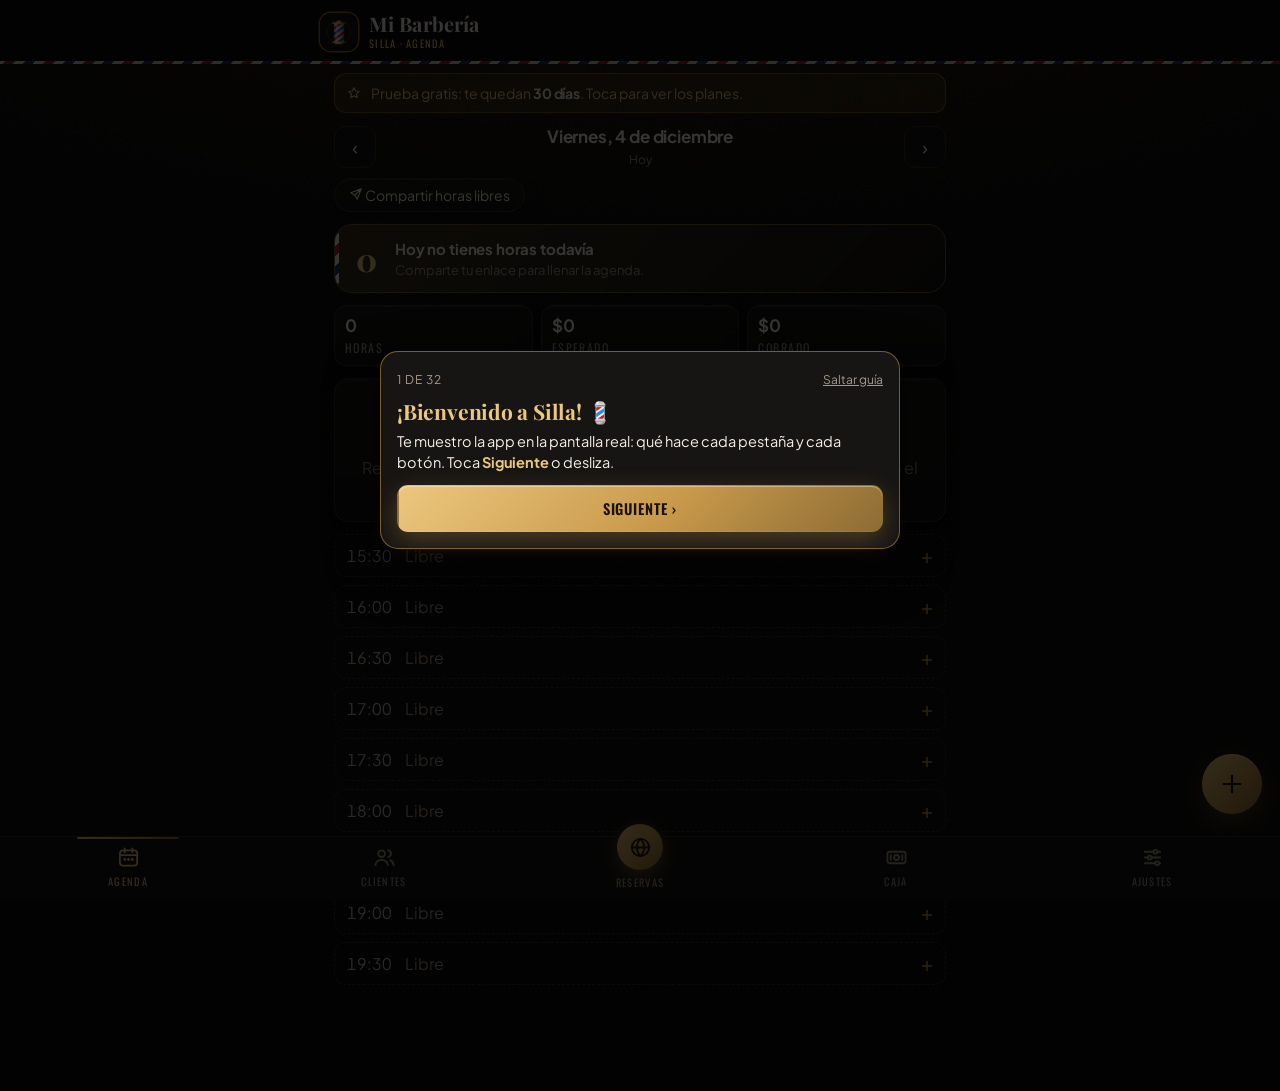
<file: index.html>
<!DOCTYPE html>
<html lang="es">
<head>
<meta charset="utf-8">
<meta name="viewport" content="width=device-width, initial-scale=1, viewport-fit=cover">
<meta name="theme-color" content="#121212">
<link rel="manifest" href="manifest.webmanifest">
<link rel="preconnect" href="https://fonts.googleapis.com"><link rel="preconnect" href="https://fonts.gstatic.com" crossorigin>
<link href="https://fonts.googleapis.com/css2?family=Plus+Jakarta+Sans:wght@400;500;600;700;800&display=swap" rel="stylesheet">
<script src="temas.js"></script>
<link rel="icon" href="icon-192.png">
<link rel="apple-touch-icon" href="apple-touch-icon.png">
<meta name="apple-mobile-web-app-capable" content="yes">
<meta name="mobile-web-app-capable" content="yes">
<meta name="apple-mobile-web-app-title" content="Silla">
<title>Silla</title>
<style>
:root{--onacc:#1a1408;--bg:#121212;--card:#1c1c1f;--card2:#25252a;--line:#303036;--txt:#f3f3f3;--mut:#9b9ba4;--acc:#e3a33b;--acc2:#f0bd62;--ok:#3fb871;--bad:#e5534b;--blue:#4a9eff;--wa:#25d366}
*{box-sizing:border-box;margin:0;padding:0}
html,body{background:var(--bg);color:var(--txt);font-family:"Plus Jakarta Sans",-apple-system,BlinkMacSystemFont,"Segoe UI",Roboto,system-ui,sans-serif;font-size:16px;-webkit-tap-highlight-color:transparent}
body{padding-bottom:calc(78px + env(safe-area-inset-bottom))}
button,input,select,textarea{font:inherit;color:inherit}
header{position:sticky;top:0;z-index:5;background:color-mix(in srgb,var(--bg) 92%,transparent);backdrop-filter:blur(12px);padding:calc(12px + env(safe-area-inset-top)) 16px 10px;border-bottom:1px solid var(--line)}
.brand{display:flex;align-items:center;gap:11px;max-width:640px;margin:0 auto}
.logo{flex:none;display:flex}
[data-ic]{display:inline-flex}
svg.i{width:1em;height:1em;flex:none}
.brand h1{font-size:18px;font-weight:700;line-height:1.15}
.brand small{display:block;color:var(--mut);font-size:12px;font-weight:400}
main{padding:12px 14px 20px;max-width:640px;margin:0 auto}
nav.tabs{position:fixed;bottom:0;left:0;right:0;display:flex;background:var(--card);border-top:1px solid var(--line);padding-bottom:env(safe-area-inset-bottom);z-index:6}
nav.tabs button{flex:1;background:none;border:0;color:var(--mut);padding:9px 0 10px;font-size:12px;display:flex;flex-direction:column;align-items:center;gap:2px;cursor:pointer}
nav.tabs button .t{font-size:23px;line-height:1;margin-bottom:2px}
nav.tabs button.on{color:var(--acc)}
.daynav{display:flex;align-items:center;gap:8px;margin-bottom:10px}
.daynav .arrow{width:42px;height:42px;border-radius:12px;border:1px solid var(--line);background:var(--card);font-size:20px;cursor:pointer}
.daynav .mid{flex:1;text-align:center;position:relative}
.daynav .mid strong{display:block;font-size:17px}
.daynav .mid strong::first-letter{text-transform:uppercase}
.daynav .mid span{font-size:12px;color:var(--mut)}
.daynav .pick{position:absolute;inset:0;opacity:0;width:100%;cursor:pointer}
.chips{display:flex;gap:8px;overflow-x:auto;padding-bottom:6px;margin-bottom:6px;scrollbar-width:none}
.chip{flex:none;padding:7px 14px;border-radius:99px;border:1px solid var(--line);background:var(--card);font-size:14px;cursor:pointer;white-space:nowrap}
.chip.on{background:var(--acc);border-color:var(--acc);color:var(--onacc);font-weight:600}
.resumen{display:flex;gap:8px;margin-bottom:12px}
.resumen div{flex:1;background:var(--card);border:1px solid var(--line);border-radius:12px;padding:8px 10px}
.resumen b{display:block;font-size:17px}
.resumen span{font-size:12px;color:var(--mut)}
.libre{display:flex;align-items:center;gap:12px;width:100%;text-align:left;background:none;border:1px dashed var(--line);border-radius:12px;padding:10px 12px;margin-bottom:8px;color:var(--mut);cursor:pointer}
.libre .h{font-variant-numeric:tabular-nums;width:46px;color:var(--txt);opacity:.75}
.libre .plus{margin-left:auto;color:var(--acc);font-size:20px;line-height:1}
.cita{background:var(--card);border:1px solid var(--line);border-left:4px solid var(--acc);border-radius:12px;padding:11px 12px;margin-bottom:8px}
.cita.c{border-left-color:var(--blue)}.cita.a{border-left-color:var(--ok);opacity:.8}.cita.n{border-left-color:var(--bad);opacity:.6}
.cita .top{display:flex;gap:12px;align-items:flex-start;cursor:pointer}
.cita .h{font-weight:700;font-variant-numeric:tabular-nums;width:46px;flex:none}
.cita .info{flex:1;min-width:0}
.cita .info b{display:block;font-size:16px}
.cita .info small{color:var(--mut);font-size:13px}
.cita .nota{font-size:13px;color:var(--acc2);margin-top:3px}
.pill{font-size:11px;padding:3px 8px;border-radius:99px;background:var(--card2);white-space:nowrap;flex:none}
.pill.p{color:var(--acc2)}.pill.c{color:var(--blue)}.pill.a{color:var(--ok)}.pill.n{color:var(--bad)}
.acts{display:flex;gap:6px;margin-top:10px;flex-wrap:wrap}
.acts a,.acts button{display:inline-flex;align-items:center;justify-content:center;gap:5px;flex:1;min-width:70px;text-align:center;text-decoration:none;font-size:13px;padding:8px 6px;border-radius:9px;border:1px solid var(--line);background:var(--card2);cursor:pointer;color:var(--txt)}
.acts .wa{background:rgba(37,211,102,.14);border-color:rgba(37,211,102,.4);color:#7be3a4}
.vacio{background:var(--card);border:1px solid var(--line);border-radius:14px;padding:18px;text-align:center;color:var(--mut);line-height:1.45;margin-bottom:12px}
.vacio b{color:var(--txt)}
.fab{display:flex;align-items:center;justify-content:center;position:fixed;right:18px;bottom:calc(86px + env(safe-area-inset-bottom));width:58px;height:58px;border-radius:18px;border:0;background:var(--acc);color:var(--onacc);font-size:30px;box-shadow:0 6px 20px rgba(0,0,0,.45);cursor:pointer;z-index:4}
h2{font-size:15px;color:var(--mut);font-weight:600;margin:18px 0 8px;text-transform:uppercase;letter-spacing:.04em}
h2:first-child{margin-top:4px}
.card{background:var(--card);border:1px solid var(--line);border-radius:14px;padding:12px;margin-bottom:10px}
label{display:block;font-size:13px;color:var(--mut);margin-bottom:10px}
input,select,textarea{display:block;width:100%;margin-top:4px;background:var(--card2);border:1px solid var(--line);border-radius:10px;padding:10px 11px;font-size:16px;color:var(--txt)}
input:focus,select:focus,textarea:focus{outline:2px solid var(--acc);outline-offset:-1px}
textarea{min-height:92px;resize:vertical}
.grid2{display:grid;grid-template-columns:1fr 1fr;gap:10px}
.row{display:flex;gap:8px;margin-top:6px}
.btn{flex:1;padding:12px;border-radius:11px;border:1px solid var(--line);background:var(--card2);cursor:pointer;font-weight:600;font-size:15px}
.btn.pri{background:var(--acc);border-color:var(--acc);color:var(--onacc)}
.btn.danger{color:var(--bad)}
.btn.sm{flex:none;padding:8px 12px;font-size:14px}
.srow{display:grid;grid-template-columns:1fr 92px 78px 38px;gap:6px;align-items:center;margin-bottom:8px}
.srow input,.srow select{margin:0;padding:9px 8px;font-size:15px}
.brow{display:grid;grid-template-columns:1fr 38px;gap:6px;margin-bottom:8px}
.brow input{margin:0}
.x{width:38px;height:40px;border-radius:10px;border:1px solid var(--line);background:var(--card2);color:var(--bad);cursor:pointer;font-size:18px}
.hint{font-size:12px;color:var(--mut);line-height:1.4;margin-top:-4px;margin-bottom:10px}
.cli{display:flex;gap:10px;align-items:center}
.cli .info{flex:1;min-width:0}
.cli .info b{display:block}
.cli .info small{color:var(--mut);font-size:13px}
.sellos{display:flex;gap:4px;margin-top:7px;flex-wrap:wrap;align-items:center}
.sellos i{width:13px;height:13px;border-radius:50%;border:1.5px solid var(--acc);display:inline-block}
.sellos i.f{background:var(--acc)}
.premio{font-size:12px;color:var(--acc2);margin-left:6px;display:inline-flex;align-items:center;gap:4px}
.btn{display:inline-flex;align-items:center;justify-content:center;gap:7px}
.linkta{font-size:12px;min-height:64px;color:var(--mut);margin-bottom:10px;resize:none}
.share{display:grid;grid-template-columns:repeat(3,1fr);gap:8px;margin-bottom:12px}
.sbtn{display:flex;flex-direction:column;align-items:center;gap:5px;padding:11px 4px;border-radius:12px;border:1px solid var(--line);background:var(--card2);color:var(--txt);text-decoration:none;font-size:12px;cursor:pointer}
.sbtn svg{font-size:22px}
.sbtn.wa{color:#7be3a4}.sbtn.tg{color:#6cc4ff}.sbtn.fb{color:#7ea7ff}.sbtn.ig{color:#f08ab8}
.qrwrap{text-align:center}
#qr{display:inline-block;background:#fff;padding:12px;border-radius:12px;min-height:40px}
#qr img,#qr canvas{display:block;width:230px;height:230px}
.linkbox{background:var(--card2);border:1px dashed var(--line);border-radius:10px;padding:10px;font-size:12px;color:var(--mut);word-break:break-all;max-height:64px;overflow:hidden;margin-bottom:10px}
.dias{display:flex;gap:6px;margin:4px 0 12px}
.dias button{flex:1;padding:9px 0;border-radius:9px;border:1px solid var(--line);background:var(--card2);cursor:pointer;font-size:13px}
.dias button.on{background:var(--acc);border-color:var(--acc);color:var(--onacc);font-weight:700}
.sol{background:var(--card2);border-radius:12px;padding:12px;margin-bottom:12px}
.sol div{display:flex;justify-content:space-between;padding:5px 0;font-size:15px}
.sol span{color:var(--mut)}
.cerrado{display:flex;align-items:center;gap:8px;color:var(--acc2);font-size:14px;margin-bottom:10px}
.vacio .ico{font-size:30px;color:var(--acc);display:flex;justify-content:center;margin-bottom:6px}
.big{font-size:32px;font-weight:700;color:var(--acc2)}
.kpis{display:grid;grid-template-columns:1fr 1fr 1fr;gap:8px;margin:10px 0}
.kpis div{background:var(--card2);border-radius:10px;padding:8px}
.kpis b{display:block;font-size:17px}
.kpis span{font-size:11px;color:var(--mut)}
.linea{display:flex;justify-content:space-between;padding:8px 0;border-top:1px solid var(--line);font-size:15px}
.linea:first-of-type{border-top:0}
.linea span{color:var(--mut)}
#modal{position:fixed;inset:0;background:rgba(0,0,0,.6);display:none;align-items:flex-end;justify-content:center;z-index:20}
#modal.on{display:flex}
#modal .sheet{background:var(--card);border:1px solid var(--line);border-radius:18px 18px 0 0;width:100%;max-width:640px;max-height:92vh;overflow:auto;padding:18px 16px calc(18px + env(safe-area-inset-bottom))}
#modal h3{font-size:18px;margin-bottom:14px}
#modal p{color:var(--mut);margin-bottom:12px;line-height:1.4}
.warn{color:var(--acc2)!important;font-size:14px;min-height:0}
#toast{position:fixed;left:50%;bottom:calc(150px + env(safe-area-inset-bottom));transform:translateX(-50%) translateY(20px);background:var(--txt);color:var(--bg);border:0;padding:10px 16px;border-radius:12px;font-size:14px;opacity:0;pointer-events:none;transition:.25s;z-index:30;white-space:nowrap}
#toast.on{opacity:1;transform:translateX(-50%) translateY(0)}
.banner{display:flex;align-items:center;gap:10px;border-radius:12px;padding:10px 12px;margin-bottom:12px;font-size:14px;cursor:pointer;border:1px solid}
.banner.info{background:rgba(227,163,59,.12);border-color:rgba(227,163,59,.4);color:var(--acc2)}
.banner.mal{background:rgba(229,83,75,.12);border-color:rgba(229,83,75,.45);color:#ff9d97}
.banner b{color:var(--txt)}
#bloqueo{position:fixed;inset:0;background:var(--bg);z-index:40;display:none;align-items:center;justify-content:center;padding:24px}
#bloqueo.on{display:flex}
#bloqueo .box{max-width:420px;width:100%;text-align:center}
#bloqueo h2{font-size:22px;color:var(--txt);text-transform:none;letter-spacing:0;margin:14px 0 8px}
#bloqueo p{color:var(--mut);line-height:1.5;margin-bottom:14px}
.plan{display:flex;justify-content:space-between;align-items:center;margin-bottom:10px}
.plan b{font-size:18px}
.tag{font-size:12px;padding:4px 10px;border-radius:99px;font-weight:600}
.tag.prueba{background:rgba(74,158,255,.15);color:#7fb8ff}.tag.pagado{background:rgba(63,184,113,.15);color:#7be3a4}.tag.vencido,.tag.bloqueado{background:rgba(229,83,75,.15);color:#ff9d97}
.temas{display:grid;grid-template-columns:repeat(3,1fr);gap:8px}
.tema{border:2px solid var(--line);border-radius:14px;padding:8px;cursor:pointer;background:none;text-align:left}
.tema.on{border-color:var(--acc)}
.tema .mini{height:54px;border-radius:9px;padding:7px;display:flex;flex-direction:column;gap:5px}
.tema .mini i{display:block;height:8px;border-radius:4px}
.tema small{display:block;font-size:11px;margin-top:6px;color:var(--mut);font-weight:600}
.hoyres{display:flex;gap:12px;align-items:center;background:linear-gradient(135deg,color-mix(in srgb,var(--acc) 22%,var(--card)),var(--card));border:1px solid color-mix(in srgb,var(--acc) 40%,var(--line));border-radius:16px;padding:12px 14px;margin-bottom:12px}
.hoyres .n{font-size:26px;font-weight:800;color:var(--acc2);min-width:34px;text-align:center}
[data-claro="1"] .hoyres .n{color:var(--acc)}
.hoyres b{display:block;font-size:15px}
.hoyres small{color:var(--mut);font-size:13px}
.badge-enlace{font-size:10px;font-weight:700;padding:2px 7px;border-radius:99px;background:color-mix(in srgb,var(--acc) 18%,transparent);color:var(--acc2);margin-left:6px;vertical-align:middle}
[data-claro="1"] .badge-enlace{color:var(--acc)}
[data-claro="1"] .acts .wa,[data-claro="1"] .sbtn.wa{color:#1d8a4b}
[data-claro="1"] .pill.p{color:#a26a00}
.cita{border-radius:14px}.card{border-radius:16px}
h1,h2,h3,b,strong{letter-spacing:-.01em}
.sync{font-size:12px;color:var(--mut);text-align:center;margin-top:16px}
</style>
<style>/* Guía de bienvenida */
#guia{position:fixed;inset:0;z-index:45;display:none;flex-direction:column;padding:calc(16px + env(safe-area-inset-top)) 22px calc(20px + env(safe-area-inset-bottom));
  background:radial-gradient(120% 70% at 50% 0%,color-mix(in srgb,var(--acc) 20%,transparent),transparent 60%),var(--bg)}
#guia.on{display:flex}
#guia.tour{background:none;padding:0;display:none}#guia.tour.on{display:block}#guia.tour::before{display:none}
.tour-hole{position:fixed;box-shadow:0 0 0 9999px rgba(0,0,0,.78);border:2px solid var(--acc,#d4a24c);transition:all .3s ease;pointer-events:none;animation:tourPulso 1.6s ease-in-out infinite}
.tour-hole.sin{border:0;animation:none}
@keyframes tourPulso{50%{border-color:color-mix(in srgb,var(--acc,#d4a24c) 35%,transparent);outline:6px solid color-mix(in srgb,var(--acc,#d4a24c) 25%,transparent)}}
.tour-tip{position:fixed;background:var(--card,#161412);border:1px solid color-mix(in srgb,var(--acc,#d4a24c) 55%,transparent);border-radius:18px;padding:14px 16px 16px;box-shadow:0 18px 50px rgba(0,0,0,.6);transition:top .3s ease;animation:guEntra .3s ease;max-width:520px;margin:0 auto}
.tt-top{display:flex;justify-content:space-between;align-items:center;font-size:12px;color:var(--mut);text-transform:uppercase;letter-spacing:.08em;margin-bottom:4px}
.tt-top button{background:none;border:0;color:var(--mut);font:inherit;cursor:pointer;padding:6px 0;text-decoration:underline}
.tour-tip h3{margin:2px 0 6px;font-family:var(--serif,Georgia,serif);font-size:21px;color:var(--acc2,#f0cf86)}
.tour-tip p{margin:0 0 12px;color:var(--txt);line-height:1.45;font-size:14.5px}.tour-tip p b{color:var(--acc2,#f0cf86)}
#guia::before{content:"";position:absolute;left:0;right:0;top:0;height:5px;background:var(--poste,repeating-linear-gradient(135deg,#c0392b 0 10px,#f5f0e6 10px 20px,#1f3a68 20px 30px,#f5f0e6 30px 40px))}
.gu-top{display:flex;justify-content:space-between;align-items:center;font-size:13px;color:var(--mut);font-family:var(--cond,inherit);text-transform:uppercase;letter-spacing:.1em}
.gu-top button{background:none;border:0;color:var(--mut);font:inherit;cursor:pointer;padding:8px 0}
.gu-body{flex:1;display:flex;flex-direction:column;justify-content:center;max-width:460px;margin:0 auto;width:100%;animation:guEntra .35s ease}
@keyframes guEntra{from{opacity:0;transform:translateX(24px)}to{opacity:1;transform:none}}
.gu-ic{width:96px;height:96px;border-radius:50%;display:flex;align-items:center;justify-content:center;margin:0 auto 22px;font-size:44px;color:var(--onacc);
  background:var(--oro,linear-gradient(135deg,#f0cf86,#c9963f));box-shadow:0 0 0 6px var(--bg),0 0 0 7px color-mix(in srgb,var(--acc) 60%,transparent),0 16px 40px color-mix(in srgb,var(--acc) 40%,transparent)}
.gu-ic svg{width:46px;height:46px}
.gu-body h2{font-family:var(--serif,Georgia,serif);font-size:30px;text-align:center;margin:0 0 10px;text-transform:none;letter-spacing:0;color:var(--txt);display:block}
.gu-body h2::after{display:none}
.gu-body>p{text-align:center;color:var(--mut);line-height:1.5;margin:0 0 24px;font-size:15.5px}
.gu-list{display:flex;flex-direction:column;gap:10px}
.gu-list div{display:flex;align-items:center;gap:12px;padding:13px 14px;border-radius:14px;background:var(--card);border:1px solid var(--line);font-size:14.5px;box-shadow:var(--brillo,none)}
.gu-list span{width:36px;height:36px;flex:none;border-radius:11px;display:flex;align-items:center;justify-content:center;font-size:19px;color:var(--acc2);
  background:color-mix(in srgb,var(--acc) 14%,var(--card2));border:1px solid color-mix(in srgb,var(--acc) 35%,transparent)}
.gu-bot{max-width:460px;margin:0 auto;width:100%}
.gu-dots{display:flex;justify-content:center;gap:7px;margin:18px 0 14px}
.gu-dots i{width:8px;height:8px;border-radius:99px;background:var(--line);transition:width .25s,background .25s}
.gu-dots i.on{width:26px;background:var(--acc)}
.gu-bot .btn{padding:15px}
</style>
<link rel="stylesheet" href="premium.css?v=37">
</head>
<body>
<header><div class="brand"><img class="logo" id="hLogo" src="icon-192.png" alt="" width="38" height="38" style="border-radius:11px"><div><h1 id="hNombre">Mi Barbería</h1><small id="hSync">Silla · agenda</small></div></div></header>
<main id="main"></main>
<button class="fab" id="fab" data-act="nueva" aria-label="Nueva hora"><span data-ic="plus" style="font-size:28px"></span></button>
<nav class="tabs">
  <button data-act="tab" data-v="agenda"><span class="t" data-ic="cal"></span>Agenda</button>
  <button data-act="tab" data-v="clientes"><span class="t" data-ic="users"></span>Clientes</button>
  <button data-act="tab" data-v="reservas" class="tab-res"><span class="t" data-ic="globe"></span>Reservas</button>
  <button data-act="tab" data-v="caja"><span class="t" data-ic="cash"></span>Caja</button>
  <button data-act="tab" data-v="ajustes"><span class="t" data-ic="sliders"></span>Ajustes</button>
</nav>
<div id="modal"><div class="sheet"></div></div>
<div id="guia" aria-modal="true" role="dialog"></div>
<div id="toast"></div>
<div id="bloqueo"><div class="box" id="bloqueoBox"></div></div>
<script>
(function(){
"use strict";
const KEY='silla_v1';
const $=s=>document.querySelector(s);
const uid=()=>Date.now().toString(36)+Math.random().toString(36).slice(2,7);
const pad=n=>String(n).padStart(2,'0');
const ymd=d=>d.getFullYear()+'-'+pad(d.getMonth()+1)+'-'+pad(d.getDate());
const hoy=()=>ymd(new Date());
const parse=s=>{const[y,m,d]=s.split('-').map(Number);return new Date(y,m-1,d)};
const addDays=(s,n)=>{const d=parse(s);d.setDate(d.getDate()+n);return ymd(d)};
const toMin=h=>{const[a,b]=(h||'0:0').split(':').map(Number);return a*60+(b||0)};
const toHH=m=>pad(Math.floor(m/60))+':'+pad(m%60);
const clp=n=>'$'+Math.round(n||0).toLocaleString('es-CL');
const esc=s=>String(s==null?'':s).replace(/[&<>"']/g,c=>({'&':'&amp;','<':'&lt;','>':'&gt;','"':'&quot;',"'":'&#39;'}[c]));
const fechaLarga=s=>parse(s).toLocaleDateString('es-CL',{weekday:'long',day:'numeric',month:'long'});
const fechaCorta=s=>parse(s).toLocaleDateString('es-CL',{day:'numeric',month:'short'});
const mes=f=>'mes-'+f.slice(0,7);

const BASE=location.href.split('#')[0].split('?')[0];
const SILLA_URL=BASE.replace(/index\.html$/,'');
const RESERVA_URL=new URL('reserva.html',BASE).href;
const hex=s=>Array.from(new TextEncoder().encode(s)).map(b=>b.toString(16).padStart(2,'0')).join('');
const unhex=h=>new TextDecoder().decode(new Uint8Array((h.match(/../g)||[]).map(x=>parseInt(x,16))));
const P={
  cal:'<rect x="3" y="4.5" width="18" height="16" rx="3"/><path d="M3 9.5h18M8 2.5v4M16 2.5v4"/><circle cx="8" cy="14" r=".6" fill="currentColor"/><circle cx="12" cy="14" r=".6" fill="currentColor"/><circle cx="16" cy="14" r=".6" fill="currentColor"/>',
  users:'<circle cx="9" cy="8" r="3.5"/><path d="M2.5 20c.6-3.6 3.2-5.5 6.5-5.5s5.9 1.9 6.5 5.5"/><path d="M16 4.6a3.5 3.5 0 0 1 0 6.8M18 14.8c1.9.7 3.1 2.4 3.5 5.2"/>',
  cash:'<rect x="2.5" y="6" width="19" height="12" rx="2.5"/><circle cx="12" cy="12" r="2.6"/><path d="M6 9.5v5M18 9.5v5"/>',
  sliders:'<path d="M4 6h9M17 6h3M4 12h3M11 12h9M4 18h11M19 18h1"/><circle cx="15" cy="6" r="2"/><circle cx="9" cy="12" r="2"/><circle cx="17" cy="18" r="2"/>',
  plus:'<path d="M12 5v14M5 12h14"/>',
  wa:'<path d="M20 11.5a8 8 0 0 1-11.8 7L4 20l1.5-4A8 8 0 1 1 20 11.5z"/><path d="M9 9.5c.3 1.8 1.7 3.6 3.6 4.6l1.1-1 1.8.8"/>',
  check:'<path d="M5 12.5l4.5 4.5L19 7.5"/>',
  x:'<path d="M6 6l12 12M18 6L6 18"/>',
  thumb:'<path d="M7 11v9H4v-9zM7 11l4-7c1.5 0 2.5 1 2.2 2.6L12.6 10H19a2 2 0 0 1 2 2.3l-1.2 6A2 2 0 0 1 17.8 20H7"/>',
  undo:'<path d="M9 14L4 9l5-5"/><path d="M4 9h10.5a5.5 5.5 0 0 1 0 11H11"/>',
  gift:'<rect x="3" y="8" width="18" height="4" rx="1"/><path d="M5 12v8h14v-8M12 8v12"/><path d="M12 8C10.5 5 7 4.5 7 6.5S10 8 12 8zM12 8c1.5-3 5-3.5 5-1.5S14 8 12 8z"/>',
  scissors:'<circle cx="6" cy="6" r="3"/><circle cx="6" cy="18" r="3"/><path d="M20 4L8.1 15.9M14.5 14.5L20 20M8.1 8.1L12 12"/>',
  link:'<path d="M10 14a4.5 4.5 0 0 0 6.4 0l3-3a4.5 4.5 0 0 0-6.4-6.4l-1 1"/><path d="M14 10a4.5 4.5 0 0 0-6.4 0l-3 3a4.5 4.5 0 0 0 6.4 6.4l1-1"/>',
  copy:'<rect x="8" y="8" width="12" height="12" rx="2"/><path d="M16 8V6a2 2 0 0 0-2-2H6a2 2 0 0 0-2 2v8a2 2 0 0 0 2 2h2"/>',
  paste:'<rect x="5" y="4" width="14" height="17" rx="2"/><path d="M9 4V2.8h6V4M9 11h6M9 15h4"/>',
  send:'<path d="M21 3L10 14M21 3l-7 18-4-7-7-4z"/>',
  moon:'<path d="M20 14.5A8 8 0 1 1 9.5 4a6.5 6.5 0 0 0 10.5 10.5z"/>',
  star:'<path d="M12 3l2.7 5.6 6.1.9-4.4 4.3 1 6.1L12 17l-5.4 2.9 1-6.1-4.4-4.3 6.1-.9z"/>',
  tg:'<path d="M21 4L3 11l6 2.2M21 4l-3 16-9-6.8M21 4L9 13.2V19l3-3.3"/>',
  fb:'<rect x="3" y="3" width="18" height="18" rx="5"/><path d="M15.5 8H14a2 2 0 0 0-2 2v11M9.5 13h5"/>',
  ig:'<rect x="3" y="3" width="18" height="18" rx="5"/><circle cx="12" cy="12" r="4"/><circle cx="17.3" cy="6.7" r=".8" fill="currentColor"/>',
  qr:'<rect x="3" y="3" width="7" height="7" rx="1"/><rect x="14" y="3" width="7" height="7" rx="1"/><rect x="3" y="14" width="7" height="7" rx="1"/><path d="M14 14h3v3M21 14v7h-4M14 18v3"/>',
  globe:'<circle cx="12" cy="12" r="9"/><path d="M3 12h18M12 3c2.6 2.6 3.8 5.6 3.8 9s-1.2 6.4-3.8 9c-2.6-2.6-3.8-5.6-3.8-9S9.4 5.6 12 3z"/>',
  eye:'<path d="M2 12s3.6-7 10-7 10 7 10 7-3.6 7-10 7S2 12 2 12z"/><circle cx="12" cy="12" r="3"/>',
  inbox:'<path d="M3 13l3-8h12l3 8v6H3z"/><path d="M3 13h5l1 3h6l1-3h5"/>'
};
function ic(n,cls){if(n==='pole')return POLE;return'<svg class="i '+(cls||'')+'" viewBox="0 0 24 24" fill="none" stroke="currentColor" stroke-width="1.9" stroke-linecap="round" stroke-linejoin="round" aria-hidden="true">'+(P[n]||'')+'</svg>'}
const POLE='<svg width="38" height="38" viewBox="0 0 44 44" aria-hidden="true"><defs><clipPath id="pc"><rect x="15" y="8" width="14" height="28" rx="3"/></clipPath></defs><rect width="44" height="44" rx="12" fill="#1c1c1f" stroke="#303036"/><g clip-path="url(#pc)"><rect x="15" y="8" width="14" height="28" fill="#f3f3f3"/><g stroke-width="5"><path d="M8 18 36 4M8 30 36 16M8 42 36 28" stroke="#e5534b"/><path d="M8 24 36 10M8 36 36 22" stroke="#4a9eff"/></g></g><rect x="13" y="5" width="18" height="4" rx="2" fill="#e3a33b"/><rect x="13" y="35" width="18" height="4" rx="2" fill="#e3a33b"/></svg>';
const DIAS=['Do','Lu','Ma','Mi','Ju','Vi','Sá'];
const API='https://script.google.com/macros/s/AKfycbzVAXe-wM8xVHy9DOyh-EbtR9cfySFpLNvnYqR4-ZqMQR1GYJzkrj-Sovw02bKuq2AH/exec';
const VERSION_APP='3.8';
const LKEY='silla_lic';

const ESTADOS={pendiente:{t:'Pendiente',c:'p'},confirmada:{t:'Confirmada',c:'c'},atendido:{t:'Atendido',c:'a'},novino:{t:'No vino',c:'n'}};

function defaults(){return{
  config:{nombre:'Mi Barbería',inicio:'10:00',fin:'20:00',intervalo:30,whatsapp:'',dias:[1,2,3,4,5,6],
    mensaje:'Hola {cliente}, te recordamos tu hora en {barberia} el {fecha} a las {hora} ({servicio}). Responde SÍ para confirmar o avísanos si no puedes venir.'},
  servicios:[{id:'s1',nombre:'Corte',precio:8000,duracion:30},{id:'s2',nombre:'Corte + barba',precio:12000,duracion:60},{id:'s3',nombre:'Barba',precio:5000,duracion:30},{id:'s4',nombre:'Corte niño',precio:6000,duracion:30}],
  barberos:[{id:'b1',nombre:'Barbero 1'}],
  citas:[]}}
function normalize(o){o=o||{};const d=defaults();
  if(Array.isArray(o.barberos)&&o.barberos.length>1&&Array.isArray(o.citas)){const id=o.barberos[0].id;o.citas.forEach(c=>{c.barberoId=id});o.barberos=[o.barberos[0]]}
  return{
  config:Object.assign({},d.config,o.config||{}),
  servicios:Array.isArray(o.servicios)&&o.servicios.length?o.servicios:d.servicios,
  barberos:Array.isArray(o.barberos)&&o.barberos.length?o.barberos:d.barberos,
  citas:Array.isArray(o.citas)?o.citas:[],
  fichas:o.fichas&&typeof o.fichas==='object'&&!Array.isArray(o.fichas)?o.fichas:{},
  catalogo:Array.isArray(o.catalogo)?o.catalogo.filter(f=>f&&/^data:image\//.test(f.i||'')).slice(0,12):[]}}
function loadLocal(){try{const r=localStorage.getItem(KEY);if(r)return normalize(JSON.parse(r))}catch(e){}return defaults()}
function saveLocal(){try{localStorage.setItem(KEY,JSON.stringify(S))}catch(e){}}

let S=loadLocal();
let ui={tab:'agenda',fecha:hoy(),barbero:'todos',rango:'hoy',buscar:''};

/* ---------- guardado: este equipo + nube (si está disponible) ---------- */
let remote=null,dirty=new Set(),timer=null,saving=false;
function setSync(t){$('#hSync').textContent='Silla · '+t}
function touch(...keys){keys.forEach(k=>dirty.add(k));saveLocal();try{programarSync()}catch(e){}try{programarRespaldo()}catch(e){}if(remote){clearTimeout(timer);timer=setTimeout(flush,700)}}
function docBody(k){
  if(k==='config')return{config:S.config,servicios:S.servicios,barberos:S.barberos,v:1};
  const m=k.slice(4);return{citas:S.citas.filter(c=>c.fecha.slice(0,7)===m)};
}
async function flush(){
  if(!remote||saving)return;saving=true;setSync('guardando…');
  let k=null;
  try{
    while(dirty.size){k=[...dirty][0];dirty.delete(k);await remote.col.doc(k).set(docBody(k));k=null}
    setSync('guardado en la nube');
  }catch(e){
    if(k)dirty.add(k);
    const code=e&&e.code;
    if(code==='invalid_argument'||code==='revoked'||code==='not_granted'){remote=null;dirty.clear();setSync('guardado en este equipo')}
    else if(code==='quota_exceeded')setSync('sin espacio en la nube');
    else{setSync('sin conexión · guardado en este equipo');clearTimeout(timer);timer=setTimeout(flush,15000)}
  }
  saving=false;
  if(remote&&dirty.size&&!timer)timer=setTimeout(flush,700);
}
function applyRemote(docs){
  if(dirty.size||saving)return;
  let conf=null,citas=[];
  docs.forEach(d=>{const b=d.data();if(!b)return;if(d.id==='config')conf=b;else if(d.id.indexOf('mes-')===0&&Array.isArray(b.citas))citas=citas.concat(b.citas)});
  if(!conf&&!citas.length)return;
  S=normalize(JSON.parse(JSON.stringify(Object.assign({},conf||{},{citas}))));
  saveLocal();render();
}
async function initRemote(){
  try{
    if(!window.claude||typeof window.claude.use!=='function')return;
    const [db,user]=await Promise.all([window.claude.use('db'),window.claude.use('user')]);
    if(!db||!user)return;
    const id=await user.id();if(!id)return;
    const col=db.collection('data/users/'+id);
    const snap=await col.get();
    remote={col};
    if(snap.empty){touch('config',...new Set(S.citas.map(c=>mes(c.fecha))))}
    else{applyRemote(snap.docs);setSync('guardado en la nube')}
    col.onSnapshot(s=>{if(!s.metadata.hasPendingWrites)applyRemote(s.docs)},()=>{});
  }catch(e){remote=null}
}

/* ---------- utilidades de negocio ---------- */
const serv=id=>S.servicios.find(s=>s.id===id);
const barb=id=>S.barberos.find(b=>b.id===id);
function slots(){const out=[],a=toMin(S.config.inicio),b=toMin(S.config.fin),st=+S.config.intervalo||30;for(let t=a;t<b;t+=st)out.push(t);return out}
function almuerzo(){const d=+S.config.almDur||0;return d?{a:toMin(S.config.almIni||'14:00'),d}:null}
function enAlmuerzo(t,dur){const al=almuerzo();return!!al&&t<al.a+al.d&&al.a<t+(dur||1)}
function almHTML(){const c=S.config;return`<div class="grid2"><label>Hora de almuerzo<select data-cfg="almDur">${[[0,'Sin almuerzo'],[30,'30 minutos'],[60,'1 hora'],[90,'1 hora y media'],[120,'2 horas']].map(([v,t])=>`<option value="${v}" ${(+c.almDur||0)===v?'selected':''}>${t}</option>`).join('')}</select></label><label>Desde las<input type="time" data-cfg="almIni" value="${esc(c.almIni||'14:00')}" ${+c.almDur?'':'disabled'}></label></div>`}
function cargarLogo(file){
  if(!file)return;if(!/^image\//.test(file.type)){toast('Elige una imagen (PNG, JPG o WebP)');return}
  if(file.size>8e6){toast('La imagen es muy pesada (máx. 8 MB)');return}
  const url=URL.createObjectURL(file),img=new Image();
  img.onload=()=>{
    const intento=(lado,q)=>{const cv=document.createElement('canvas');cv.width=cv.height=lado;const x=cv.getContext('2d');
      const k=Math.min(lado/img.width,lado/img.height),w=img.width*k,h=img.height*k;x.imageSmoothingQuality='high';x.drawImage(img,(lado-w)/2,(lado-h)/2,w,h);
      let d=cv.toDataURL('image/webp',q);if(!/^data:image\/webp/.test(d))d=cv.toDataURL('image/png');return d};
    let d='';for(const [l,q] of [[192,.86],[160,.8],[128,.75],[112,.65],[96,.6]]){d=intento(l,q);if(d.length<13000)break}
    URL.revokeObjectURL(url);
    if(d.length>=13000){toast('No pudimos achicar ese logo. Prueba con otra imagen');return}
    S.config.logo=d;touch('config');render();toast('¡Logo listo! Ya aparece en tu página de reservas')};
  img.onerror=()=>{URL.revokeObjectURL(url);toast('No pudimos leer esa imagen')};
  img.src=url}
function ocupados(f,bid,excepto){
  const set=new Set(),sl=slots();
  S.citas.forEach(c=>{
    if(c.fecha!==f||c.barberoId!==bid||c.id===excepto||c.estado==='novino')return;
    const a=toMin(c.hora),d=c.duracion||(serv(c.servicioId)||{}).duracion||30;
    sl.forEach(t=>{if(t>=a&&t<a+d)set.add(t)});
  });return set;
}
function normTel(t){let d=String(t||'').replace(/\D/g,'');if(!d)return'';if(d.indexOf('56')===0&&d.length>=11)return d;if(d.length===9)return'56'+d;if(d.length===8)return'569'+d;return d}
function mensaje(c){
  const s=c.servicio||(serv(c.servicioId)||{}).nombre||'';
  return(S.config.mensaje||'').replace(/\{cliente\}/g,(c.cliente||'').split(' ')[0]).replace(/\{barberia\}/g,S.config.nombre)
    .replace(/\{fecha\}/g,fechaLarga(c.fecha)).replace(/\{hora\}/g,c.hora).replace(/\{servicio\}/g,s).replace(/\{barbero\}/g,(barb(c.barberoId)||{}).nombre||'');
}
function waLink(tel,texto){const n=normTel(tel);if(!n)return'';return'https://wa.me/'+n+(texto?'?text='+encodeURIComponent(texto):'')}
function claveCli(tel,nombre){return normTel(tel)||('n:'+String(nombre||'').trim().toLowerCase())}
function ficha(k){return(S.fichas||{})[k]||{}}
function clientes(){
  const map={};
  [...S.citas].sort((a,b)=>(a.fecha+a.hora).localeCompare(b.fecha+b.hora)).forEach(c=>{
    const k=claveCli(c.telefono,c.cliente);if(!c.cliente)return;
    const o=map[k]||(map[k]={k,nombre:'',telefono:'',atendidos:0,novino:0,gasto:0,ultima:'',primera:'',sv:{},citas:[]});
    o.nombre=c.cliente;if(c.telefono)o.telefono=c.telefono;o.citas.push(c);
    if(c.estado==='atendido'){o.atendidos++;o.gasto+=+c.precio||0;o.ultima=c.fecha;if(!o.primera)o.primera=c.fecha;const sn=c.servicio||(serv(c.servicioId)||{}).nombre||'';if(sn)o.sv[sn]=(o.sv[sn]||0)+1}
    if(c.estado==='novino')o.novino++;
  });
  return Object.values(map).map(o=>{const f=ficha(o.k);o.cu=f.cu||'';o.notas=f.notas||'';return o}).sort((a,b)=>(b.ultima||'').localeCompare(a.ultima||'')||a.nombre.localeCompare(b.nombre));
}
const MESES_C=['ene','feb','mar','abr','may','jun','jul','ago','sep','oct','nov','dic'];
function cuTxt(cu){if(!/^\d{2}-\d{2}$/.test(cu||''))return'';const[d,m]=cu.split('-').map(Number);return d+' de '+['enero','febrero','marzo','abril','mayo','junio','julio','agosto','septiembre','octubre','noviembre','diciembre'][m-1]}
function cuHoy(){const t=parse(hoy());return String(t.getDate()).padStart(2,'0')+'-'+String(t.getMonth()+1).padStart(2,'0')}
function diasACumple(cu){if(!/^\d{2}-\d{2}$/.test(cu||''))return null;const[d,m]=cu.split('-').map(Number),t=parse(hoy());let c=new Date(t.getFullYear(),m-1,d);if(c<t)c=new Date(t.getFullYear()+1,m-1,d);return Math.round((c-t)/864e5)}
function visitaN(c){const k=claveCli(c.telefono,c.cliente);return S.citas.filter(x=>x.estado==='atendido'&&claveCli(x.telefono,x.cliente)===k&&(x.fecha+x.hora)<(c.fecha+c.hora)).length+1}
function msgCumple(n){const link=enlaceReserva();return`¡Feliz cumpleaños, ${n.split(' ')[0]}! 🎂🎉 Te saluda ${S.config.nombre||'tu barbería'}. Pasa por tu corte de cumpleaños, ¡te tenemos un regalito! 🎁`+(link?`\nReserva aquí: ${link}`:'')}
function msgVuelve(n){const link=enlaceReserva();return`¡Hola ${n.split(' ')[0]}! Hace rato que no te vemos por ${S.config.nombre||'la barbería'} 💈 ¿Agendamos tu próximo corte?`+(link?`\nReserva aquí: ${link}`:'')}

/* ---------- vistas ---------- */
let EXTRAS={};fetch('extras.json?x='+Date.now(),{cache:'no-store'}).then(r=>r.json()).then(j=>{EXTRAS=j||{};if(ui.tab==='ajustes')render();pintarBloqueo()}).catch(()=>{});
function render(){
  $('#hNombre').textContent=S.config.nombre||'Mi Barbería';
  $('#hLogo').src=S.config.logo||'icon-192.png';$('#hLogo').classList.toggle('propio',!!S.config.logo);
  document.querySelectorAll('nav.tabs button').forEach(b=>b.classList.toggle('on',b.dataset.v===ui.tab));
  $('#fab').style.display=(ui.tab==='agenda'||ui.tab==='clientes')?'':'none';
  const m=$('#main');
  if(ui.tab==='agenda')m.innerHTML=vAgenda();
  else if(ui.tab==='clientes'){m.innerHTML=vClientes();pintarClientes()}
  else if(ui.tab==='caja')m.innerHTML=vCaja();
  else if(ui.tab==='reservas'){m.innerHTML=vReservas();pintarQR()}
  else m.innerHTML=vAjustes();
  pintarBloqueo();
}

function citaCard(c){
  const vn=visitaN(c),fc=ficha(claveCli(c.telefono,c.cliente)),esCu=fc.cu&&fc.cu===cuHoy()&&c.fecha===hoy();
  const e=ESTADOS[c.estado]||ESTADOS.pendiente,s=c.servicio||(serv(c.servicioId)||{}).nombre||'',b=S.barberos.length>1?((barb(c.barberoId)||{}).nombre||''):'';
  const wa=waLink(c.telefono,mensaje(c));
  let acts='';
  if(c.estado==='pendiente'||c.estado==='confirmada'){
    acts+=wa?`<a class="wa" href="${esc(wa)}" target="_blank" rel="noopener">${ic('wa')}Recordar</a>`:'';
    if(c.estado==='pendiente')acts+=`<button data-act="estado" data-id="${c.id}" data-v="confirmada">${ic('thumb')}Confirmó</button>`;
    acts+=`<button data-act="estado" data-id="${c.id}" data-v="atendido">${ic('check')}Atendido</button><button data-act="estado" data-id="${c.id}" data-v="novino">${ic('x')}No vino</button>`;
  }else acts=`<button data-act="estado" data-id="${c.id}" data-v="pendiente">${ic('undo')}Deshacer</button>`;
  return`<div class="cita ${e.c}"><div class="top" data-act="editar" data-id="${c.id}"><div class="h">${esc(c.hora)}</div>
    <div class="info"><b>${esc(c.cliente)}${c.origen==='enlace'?'<span class="badge-enlace">ENLACE</span>':''}</b><span class="vis">${vn===1?'✨ Primera vez':vn+'ª visita'}${esCu?' · <em>🎂 ¡Cumple hoy!</em>':''}</span><small>${esc([s,b,clp(c.precio)].filter(Boolean).join(' · '))}</small>${c.nota?`<div class="nota">${esc(c.nota)}</div>`:''}</div>
    <span class="pill ${e.c}">${e.t}</span></div><div class="acts">${acts}</div></div>`;
}

function vAgenda(){
  const f=ui.fecha,bsel=ui.barbero==='todos'?null:ui.barbero,esHoy=f===hoy();
  if(bsel&&!barb(bsel))ui.barbero='todos';
  const dia=S.citas.filter(c=>c.fecha===f&&(!bsel||c.barberoId===bsel));
  const items=dia.map(c=>({t:toMin(c.hora),c}));
  const ahora=new Date(),minAhora=ahora.getHours()*60+ahora.getMinutes();
  if(f>=hoy()){
    const al=almuerzo();if(al&&(S.config.dias||[1,2,3,4,5,6]).indexOf(parse(f).getDay())>=0&&!(esHoy&&al.a+al.d<minAhora))items.push({t:al.a,alm:al});
    const occ={};S.barberos.forEach(b=>occ[b.id]=ocupados(f,b.id));
    slots().forEach(t=>{
      if(esHoy&&t<minAhora-(+S.config.intervalo||30))return;
      if(enAlmuerzo(t,+S.config.intervalo||30))return;
      const libre=bsel?!occ[bsel].has(t):S.barberos.some(b=>!occ[b.id].has(t));
      if(libre)items.push({t,libre:true});
    });
  }
  items.sort((a,b)=>a.t-b.t||(a.libre||a.alm?1:0)-(b.libre||b.alm?1:0));
  const activas=dia.filter(c=>c.estado!=='novino');
  const esperado=activas.reduce((s,c)=>s+(+c.precio||0),0);
  const hecho=dia.filter(c=>c.estado==='atendido').reduce((s,c)=>s+(+c.precio||0),0);
  let h=bannerPlan()+`<div class="daynav"><button class="arrow" data-act="dia" data-v="-1" aria-label="Día anterior">‹</button>
    <div class="mid"><strong>${esc(fechaLarga(f))}</strong><span>${esHoy?'Hoy':'Toca para elegir fecha · '+(f<hoy()?'pasado':'próximo')}</span><input type="date" class="pick" value="${f}" aria-label="Elegir fecha"></div>
    <button class="arrow" data-act="dia" data-v="1" aria-label="Día siguiente">›</button></div>`;
  if(!esHoy)h+=`<div class="chips"><button class="chip" data-act="dia" data-v="0">Volver a hoy</button>${f>hoy()?'<button class="chip" data-act="horas-libres">Compartir horas libres</button>':''}</div>`;
  else h+=`<div class="chips"><button class="chip" data-act="horas-libres">${ic('send')} Compartir horas libres</button></div>`;
  if(esHoy)h+=pubAvisoHTML()+resumenHoyHTML();
  const dias=S.config.dias||[1,2,3,4,5,6];
  if(dias.indexOf(parse(f).getDay())<0)h+=`<div class="cerrado">${ic('moon')}Día cerrado según tu horario. Igual puedes agendar a mano.</div>`;
  if(S.barberos.length>1){
    h+=`<div class="chips"><button class="chip ${ui.barbero==='todos'?'on':''}" data-act="barbero" data-v="todos">Todos</button>`+
      S.barberos.map(b=>`<button class="chip ${ui.barbero===b.id?'on':''}" data-act="barbero" data-v="${b.id}">${esc(b.nombre)}</button>`).join('')+`</div>`;
  }
  h+=`<div class="resumen"><div><b>${activas.length}</b><span>horas</span></div><div><b>${clp(esperado)}</b><span>esperado</span></div><div><b>${clp(hecho)}</b><span>cobrado</span></div></div>`;
  if(!S.citas.length)h+=`<div class="vacio"><div class="ico">${ic('scissors')}</div><b>¡Bienvenido a Silla!</b><br>Revisa tus servicios y precios en <b>Ajustes</b>, y después toca una hora libre o el botón <b>+</b> para agendar.</div>`;
  if(!items.length)h+=`<div class="vacio">${f<hoy()?'No hubo horas este día.':'No quedan horas libres en el horario de atención.'}</div>`;
  h+=items.map(it=>it.alm?`<div class="almuerzo"><span class="h">${toHH(it.alm.a)}</span>${ic('moon')}<b>Almuerzo</b><small>hasta las ${toHH(it.alm.a+it.alm.d)} · no se puede reservar</small></div>`:it.libre?`<button class="libre" data-act="nueva" data-hora="${toHH(it.t)}"><span class="h">${toHH(it.t)}</span>Libre<span class="plus">+</span></button>`:citaCard(it.c)).join('');
  return h;
}

function vClientes(){
  return`<h2>Clientes</h2><input id="buscar" type="search" placeholder="Buscar por nombre o teléfono" value="${esc(ui.buscar)}" style="margin-bottom:12px"><div id="lista"></div>`;
}
function pintarClientes(){
  const q=ui.buscar.trim().toLowerCase();
  const l=clientes().filter(c=>!q||c.nombre.toLowerCase().includes(q)||String(c.telefono).includes(q));
  const el=$('#lista');if(!el)return;
  if(!l.length){el.innerHTML=`<div class="vacio">${q?'Sin resultados.':'Aquí aparecerán tus clientes a medida que agendes horas. Cada corte atendido suma un sello: con 10, el siguiente es gratis.'}</div>`;return}
  el.innerHTML=l.map(c=>{
    const n=c.atendidos%10,premio=c.atendidos>0&&n===0;
    let dots='';for(let i=0;i<10;i++)dots+=`<i class="${premio||i<n?'f':''}"></i>`;
    const wa=waLink(c.telefono,'Hola '+(c.nombre.split(' ')[0])+', ');
    const dc=diasACumple(c.cu);
    return`<div class="card"><div class="cli" data-act="ficha" data-k="${esc(c.k)}"><div class="info"><b>${esc(c.nombre)}${dc===0?' 🎂':''}</b><small>${esc(c.telefono||'sin teléfono')} · ${c.atendidos} visita${c.atendidos===1?'':'s'}${c.ultima?' · última '+fechaCorta(c.ultima):''}${c.novino?' · '+c.novino+' no vino':''}</small></div></div>
      <div class="sellos">${dots}${premio?'<span class="premio">'+ic('gift')+'Próximo corte gratis</span>':''}</div>
      <div class="acts">${wa?`<a class="wa" href="${esc(wa)}" target="_blank" rel="noopener">${ic('wa')}WhatsApp</a>`:''}<button data-act="ficha" data-k="${esc(c.k)}">${ic('users')}Ficha</button><button data-act="agendar-cli" data-n="${esc(c.nombre)}" data-t="${esc(c.telefono)}">${ic('cal')}Agendar</button></div></div>`;
  }).join('');
}

function rango(){
  const t=hoy();
  if(ui.rango==='hoy')return[t,t,'Hoy'];
  if(ui.rango==='semana'){const d=parse(t),w=(d.getDay()+6)%7,a=addDays(t,-w);return[a,addDays(a,6),'Esta semana']}
  const d=parse(t);return[ymd(new Date(d.getFullYear(),d.getMonth(),1)),ymd(new Date(d.getFullYear(),d.getMonth()+1,0)),'Este mes'];
}
function vCaja(){
  const[a,b,tit]=rango();
  const cs=S.citas.filter(c=>c.fecha>=a&&c.fecha<=b);
  const at=cs.filter(c=>c.estado==='atendido'),nv=cs.filter(c=>c.estado==='novino'),pe=cs.filter(c=>c.estado==='pendiente'||c.estado==='confirmada');
  const total=at.reduce((s,c)=>s+(+c.precio||0),0);
  const porB={},porS={};
  at.forEach(c=>{const bn=(barb(c.barberoId)||{}).nombre||'Sin barbero',sn=c.servicio||'Otro';porB[bn]=(porB[bn]||0)+(+c.precio||0);porS[sn]=porS[sn]||{n:0,m:0};porS[sn].n++;porS[sn].m+=+c.precio||0});
  const sel=v=>`<button class="chip ${ui.rango===v?'on':''}" data-act="rango" data-v="${v}">${{hoy:'Hoy',semana:'Semana',mes:'Mes'}[v]}</button>`;
  let h=`<h2>Caja</h2><div class="chips">${sel('hoy')}${sel('semana')}${sel('mes')}</div>
    <div class="card"><span style="color:var(--mut);font-size:13px">${tit} · cobrado</span><div class="big">${clp(total)}</div>
    <div class="kpis"><div><b>${at.length}</b><span>atendidos</span></div><div><b>${clp(at.length?total/at.length:0)}</b><span>promedio</span></div><div><b>${nv.length}</b><span>no vinieron</span></div></div>
    ${pe.length?`<span style="color:var(--mut);font-size:13px">Quedan ${pe.length} hora${pe.length===1?'':'s'} por atender (${clp(pe.reduce((s,c)=>s+(+c.precio||0),0))}).</span>`:''}</div>`;
  if(S.barberos.length>1&&Object.keys(porB).length)h+=`<h2>Por barbero</h2><div class="card">${Object.entries(porB).sort((x,y)=>y[1]-x[1]).map(([n,m])=>`<div class="linea">${esc(n)}<span>${clp(m)}</span></div>`).join('')}</div>`;
  if(Object.keys(porS).length)h+=`<h2>Por servicio</h2><div class="card">${Object.entries(porS).sort((x,y)=>y[1].m-x[1].m).map(([n,o])=>`<div class="linea">${esc(n)} ×${o.n}<span>${clp(o.m)}</span></div>`).join('')}</div>`;
  if(!at.length)h+=`<div class="vacio">Marca las horas como <b>Atendido</b> en la agenda y aquí verás lo que llevas cobrado.</div>`;
  return h;
}

function vAjustes(){
  const c=S.config,durs=[15,30,45,60,75,90,120];
  return`<h2>Tu plan</h2><div class="card">${planHTML()}</div><h2>Tu barbería</h2><div class="card">
    <label>Nombre de la barbería<input data-cfg="nombre" value="${esc(c.nombre)}"></label>
    <label>Tu nombre (barbero)<input data-bid="${S.barberos[0].id}" value="${esc(S.barberos[0].nombre==='Barbero 1'?'':S.barberos[0].nombre)}" placeholder="Ej: Matías"></label>
    <div class="grid2"><label>Abre<input type="time" data-cfg="inicio" value="${esc(c.inicio)}"></label><label>Cierra<input type="time" data-cfg="fin" value="${esc(c.fin)}"></label></div>${almHTML()}
    <label>Bloques de agenda<select data-cfg="intervalo">${[15,20,30,60].map(v=>`<option value="${v}" ${+c.intervalo===v?'selected':''}>Cada ${v} minutos</option>`).join('')}</select></label></div>
  <h2>Herramientas</h2><div class="card herr"><div class="herr-ic">$</div><div class="herr-tx"><b>Contador de Bolsillo</b><small>Ganancias, IVA y lo del SII de tu negocio, en simple.</small></div>${EXTRAS.contador?`<a class="btn sm pri" href="${EXTRAS.contador}" target="_blank" rel="noopener">Descargar</a>`:`<span class="tag prueba">Muy pronto</span>`}</div>
  <h2>Tu marca</h2><div class="card marca">
    <div class="marca-prev${c.logo?' img':''}">${c.logo?`<img src="${c.logo}" alt="Tu logo">`:esc((c.nombre||'B').trim().charAt(0).toUpperCase())}</div>
    <div class="marca-tx"><b>Tu logo</b><small>Aparece arriba en tu app y en tu página de reservas. Un PNG con fondo transparente se ve mejor.</small>
    <div class="row"><label class="btn sm pri" style="margin:0">${ic('plus')}${c.logo?'Cambiar':'Subir logo'}<input type="file" id="logoFile" accept="image/png,image/jpeg,image/webp,image/svg+xml" style="display:none"></label>${c.logo?'<button class="btn sm" data-act="quitar-logo">Quitar</button>':''}</div></div></div>
  <h2>Diseño</h2><div class="card"><p class="hint">Elige cómo se ve tu app y tu página de reservas.</p><div class="temas">${Object.entries(window.SILLA_TEMAS||{}).map(([k,t])=>`<button class="tema ${(c.tema||'clasico')===k?'on':''}" data-act="tema" data-v="${k}"><div class="mini" style="background:${t.bg};border:1px solid ${t.line}"><i style="background:${t.acc};width:60%"></i><i style="background:${t.card2}"></i><i style="background:${t.card2};width:75%"></i></div><small>${t.nombre}</small></button>`).join('')}</div></div>
  <h2>Servicios</h2><div class="card"><div class="srow" style="font-size:12px;color:var(--mut)"><span>Nombre</span><span>Precio</span><span>Minutos</span><span></span></div>
    ${S.servicios.map(s=>`<div class="srow"><input data-sid="${s.id}" data-k="nombre" value="${esc(s.nombre)}"><input data-sid="${s.id}" data-k="precio" type="number" inputmode="numeric" min="0" step="500" value="${+s.precio||0}"><select data-sid="${s.id}" data-k="duracion">${durs.map(d=>`<option ${+s.duracion===d?'selected':''}>${d}</option>`).join('')}</select><button class="x" data-act="del-serv" data-id="${s.id}" aria-label="Quitar">×</button></div>`).join('')}
    <button class="btn sm" data-act="add-serv">+ Agregar servicio</button></div>
  <h2>Mensaje de recordatorio</h2><div class="card">
    <textarea data-cfg="mensaje">${esc(c.mensaje)}</textarea>
    <p class="hint" style="margin-top:6px">Puedes usar: {cliente} {fecha} {hora} {servicio} {barbero} {barberia}. Se abre en WhatsApp con el mensaje listo; tú solo tocas enviar.</p></div>
  <h2>Ayuda</h2><div class="card herr"><div class="herr-ic">?</div><div class="herr-tx"><b>Guía de Silla</b><small>Vuelve a ver cómo funciona la app, paso a paso.</small></div><button class="btn sm" data-act="ver-guia">Ver guía</button></div>
  <h2>Recomienda Silla</h2><div class="card rec-silla"><div class="herr" style="margin:0 0 10px;padding:0;border:0;background:none;box-shadow:none"><div class="herr-ic">💈</div><div class="herr-tx"><b>Comparte Silla con un compañero</b><small>Mándale la app a otro barbero.</small></div></div>
    <div class="rec-info"><p>📲 <b>Su Silla es nueva y es solo suya:</b> parte de cero, con su propia agenda, sus clientes, su enlace de reservas y <b>sus 30 días gratis</b>.</p>
    <p>🔒 <b>Nada tuyo se comparte:</b> tus horas, tus clientes y tu suscripción siguen igual en tu celular. Él no ve nada tuyo ni tú lo de él.</p>
    <p>🔄 <b>Cuando Silla se actualiza</b> no pierdes nada: sigues siendo tú, con tus datos y tu suscripción contando como siempre.</p></div>
    <p class="hint" style="margin:12px 0 8px;text-align:center">¿Qué celular tiene tu compañero?</p>
    <div class="row"><button class="btn rec-os" data-act="rec-compartir" data-v="android"><span>🤖</span>Android</button><button class="btn rec-os" data-act="rec-compartir" data-v="iphone"><span>🍎</span>iPhone</button></div>
    <button class="btn sm" data-act="rec-copiar" style="width:100%;margin-top:8px">${ic('copy')}Copiar enlace de descarga</button></div>
  <h2>Respaldo</h2><div class="card">
    ${respaldoHTML()}
    <details class="manual"><summary>Copia manual</summary>
    <p class="hint">Copia tu respaldo y guárdalo en tus notas o mándatelo por WhatsApp. Para recuperarlo, pégalo abajo.</p>
    <button class="btn" data-act="copiar" style="width:100%;margin-bottom:10px">Copiar respaldo</button>
    <textarea id="imp" placeholder="Pega aquí un respaldo para restaurarlo"></textarea>
    <div class="row"><button class="btn" data-act="importar">Restaurar respaldo</button></div></details>
    <div class="row" style="margin-top:14px"><button class="btn danger" data-act="borrar-todo">Borrar todas las horas</button></div></div>
  <p class="sync">Tus datos se guardan en este celular, Silla funciona sin internet y se respalda sola en la nube cuando hay conexión.</p>`;
}

function vReservas(){
  const c=S.config,h0=hoy(),link=enlaceReserva(),n=c.nombre||'Mi Barbería';
  const web=S.citas.filter(x=>x.origen==='enlace'),prox=web.filter(x=>x.fecha>=h0&&x.estado!=='novino').sort((a,b)=>(a.fecha+a.hora).localeCompare(b.fecha+b.hora));
  const mesAct=h0.slice(0,7),delMes=web.filter(x=>x.fecha.slice(0,7)===mesAct).length,plata=web.filter(x=>x.fecha.slice(0,7)===mesAct&&x.estado!=='novino').reduce((t,x)=>t+(+x.precio||0),0);
  const dias=(c.dias||[1,2,3,4,5,6]),txtDias=[1,2,3,4,5,6,0].filter(d=>dias.indexOf(d)>=0).map(d=>DIAS[d]).join(' · ');
  let h=`<div class="rs-hero"><div class="rs-poste"></div>
    <div class="rs-top"><div class="rs-av${c.logo?' img':''}">${c.logo?`<img src="${c.logo}" alt="">`:esc(n.trim().charAt(0).toUpperCase())}</div><div><small>Tu página de reservas</small><b>${esc(n)}</b></div><span class="rs-live"><i></i>En línea</span></div>
    <p class="rs-sub">Tus clientes eligen servicio, día y hora libre, y la hora cae sola en tu agenda. Atiendes ${esc(txtDias)} · ${esc(c.inicio||'10:00')} a ${esc(c.fin||'20:00')}.</p>`;
  if(!link)h+=`<p class="hint" style="margin:6px 0 0">Conéctate a internet para generar tu enlace.</p></div>`;
  else h+=`<textarea class="linkta rs-link" readonly aria-label="Tu enlace de reservas">${esc(link)}</textarea>
    <div class="row"><button class="btn pri" data-act="compartir-todo">${ic('send')}Compartir</button><a class="btn" href="${esc(link)}" target="_blank" rel="noopener" style="text-decoration:none">${ic('eye')}Ver mi página</a></div></div>`;
  h+=`<div class="rs-stats"><div><b>${prox.length}</b><span>próximas por enlace</span></div><div><b>${delMes}</b><span>reservas este mes</span></div><div><b>${clp(plata)}</b><span>generado este mes</span></div></div>`;
  h+=libresResumenHTML()+`<h2>Publicación diaria</h2>`+pubAjustesHTML();
  if(link){const u=encodeURIComponent(link),msg='Reserva tu hora en '+n+' aquí: ';
    h+=`<h2>Compartir en</h2><div class="share rs-share">
    <a class="sbtn wa" href="https://wa.me/?text=${encodeURIComponent(msg+link)}" target="_blank" rel="noopener">${ic('wa')}WhatsApp</a>
    <button class="sbtn ig" data-act="ig">${ic('ig')}Instagram</button>
    <a class="sbtn fb" href="https://www.facebook.com/sharer/sharer.php?u=${u}" target="_blank" rel="noopener">${ic('fb')}Facebook</a>
    <a class="sbtn tg" href="https://t.me/share/url?url=${u}&text=${encodeURIComponent('Reserva tu hora en '+n)}" target="_blank" rel="noopener">${ic('tg')}Telegram</a>
    <button class="sbtn" data-act="copiar-enlace">${ic('copy')}Copiar</button>
    ${navigator.share?`<button class="sbtn" data-act="compartir">${ic('send')}Más apps</button>`:`<a class="sbtn" href="${esc(link)}" target="_blank" rel="noopener">${ic('link')}Abrir</a>`}</div>
    <h2>Catálogo de cortes</h2>${catalogoHTML()}
    <h2>Para tus redes</h2><div class="redes">
      <button class="rd" data-act="img-historia"><span class="rd-prev h"></span><b>Imagen para historia</b><small>Con tu logo y QR</small></button>
      <button class="rd" data-act="img-post"><span class="rd-prev"></span><b>Imagen para publicación</b><small>Para tu feed o estado</small></button></div>
    <button class="btn" data-act="guia-redes" style="width:100%;margin-bottom:6px">${ic('globe')}Cómo ponerlo en cada red</button>
    <h2>Código QR</h2><div class="card rs-qr"><div class="qrwrap"><div id="qr"></div></div><div><b>Para el local y tus historias</b><p class="hint">Imprímelo en el espejo o en la caja, o sácale pantallazo y súbelo a Instagram. Al escanearlo abre tu página de reservas.</p></div></div>`}
  h+=`<h2>Próximas reservas por enlace</h2>`+(prox.length?`<div class="card rs-list">${prox.slice(0,6).map(x=>`<div class="rs-it" data-act="ver-dia" data-v="${x.fecha}"><div class="rs-d"><b>${parse(x.fecha).getDate()}</b><small>${parse(x.fecha).toLocaleDateString('es-CL',{month:'short'}).replace('.','')}</small></div><div class="rs-tx"><b>${esc(x.cliente)}</b><small>${esc(x.hora)} · ${esc(x.servicio||'')}</small></div><span>${clp(x.precio)}</span></div>`).join('')}${prox.length>6?`<p class="hint" style="margin:8px 0 0;text-align:center">y ${prox.length-6} más en tu agenda</p>`:''}</div>`:`<div class="card"><p class="hint" style="margin:0;text-align:center">Todavía no hay reservas por enlace. Compártelo en tus redes para llenar la agenda.</p></div>`);
  h+=`<h2>Cómo reciben tus clientes</h2><div class="card">
    <label style="margin-bottom:0">Días de atención</label><div class="dias">${[1,2,3,4,5,6,0].map(d=>`<button data-act="dia-at" data-v="${d}" class="${dias.indexOf(d)>=0?'on':''}">${DIAS[d]}</button>`).join('')}</div>
    <div class="grid2"><label>Abre<input type="time" data-cfg="inicio" value="${esc(c.inicio)}"></label><label>Cierra<input type="time" data-cfg="fin" value="${esc(c.fin)}"></label></div>${almHTML()}
    <label>Pueden reservar hasta<select data-cfg="meses">${[1,2,3,6].map(v=>`<option value="${v}" ${(+c.meses||3)===v?'selected':''}>${v===1?'1 mes':v+' meses'} adelante</option>`).join('')}</select></label>
    <label>Anticipación mínima para reservar<select data-cfg="ant">${[15,30,60,120].map(v=>`<option value="${v}" ${(+c.ant||30)===v?'selected':''}>${v<60?v+' minutos':(v/60)+' hora'+(v>60?'s':'')} antes</option>`).join('')}</select></label>
    <label>Tu WhatsApp (botón de contacto en tu página)<input data-cfg="whatsapp" type="tel" inputmode="tel" placeholder="9 1234 5678" value="${esc(c.whatsapp||'')}"></label>
    <label>Correo para avisos (cada reserva y resumen de la mañana)<input data-cfg="correo" type="email" inputmode="email" placeholder="tucorreo@gmail.com" value="${esc(c.correo||'')}"></label>
    ${notifHTML()}
    <p class="hint" style="margin:0">Los cambios se actualizan solos en tu página. Precios y servicios se editan en Ajustes.</p></div>`;
  return h;
}

/* ---------- plan y suscripción ---------- */
let L=(()=>{try{return JSON.parse(localStorage.getItem(LKEY))||{}}catch(e){return{}}})();
function saveL(){try{localStorage.setItem(LKEY,JSON.stringify(L))}catch(e){}}
if(!L.id){L.id='s'+Date.now().toString(36)+Math.random().toString(36).slice(2,8);L.primera=hoy();saveL()}
const diasEntre=(a,b)=>Math.round((parse(b)-parse(a))/864e5);
function plan(){
  const hasta=L.hasta||addDays(L.primera||hoy(),30),gracia=L.gracia!=null?+L.gracia:5,d=diasEntre(hoy(),hasta);
  let estado=L.estado==='pagado'&&d>=0?'pagado':(d>=0?'prueba':(d>=-gracia?'vencido':'bloqueado'));
  return{estado,hasta,dias:d,quedaGracia:gracia+d,precio:L.precio||4990,cobro:L.cobro||'',transferir:L.transferir||''};
}
let verificando=false;
async function verificar(manual){
  if(verificando)return;
  if(!S.config.registrado){if(manual)pedirRegistro();return}
  verificando=true;
  try{
    const q=new URLSearchParams({id:L.id,nombre:(S.barberos[0]||{}).nombre||'',barberia:S.config.nombre||'',whatsapp:S.config.whatsapp||'',correo:S.config.correo||'',v:VERSION_APP});
    const ctl=new AbortController(),t=setTimeout(()=>ctl.abort(),12000);
    const r=await fetch(API+'?'+q.toString(),{signal:ctl.signal});clearTimeout(t);
    const j=await r.json();
    if(j&&j.ok){Object.assign(L,{estado:j.estado,hasta:j.hasta,gracia:j.gracia,precio:j.precio,cobro:j.cobro,transferir:j.transferir,codigo:j.codigo||L.codigo,revisado:Date.now()});saveL();if(manual)toast(j.estado==='pagado'?'¡Plan activo! Gracias':'Plan revisado');sincronizar();pedirNuevas()}
  }catch(e){if(manual)toast('Sin conexión: inténtalo con internet')}
  verificando=false;render();
}
function avisarPago(pl){try{fetch(API+'?'+new URLSearchParams({accion:'aviso',id:L.id,m:pl.m,monto:pl.precio,barberia:S.config.nombre||'',nombre:(S.barberos[0]||{}).nombre||''}).toString()).catch(()=>{})}catch(e){}}
async function postAPI(o){const r=await fetch(API,{method:'POST',body:JSON.stringify(o)});return r.json()}
async function pagarPlan(m){
  if(!navigator.onLine){toast('Necesitas internet para pagar');return}
  const pl=planes().find(x=>x.m===m);toast('Abriendo Mercado Pago…');
  try{let j=await postAPI({accion:'checkout',id:L.id,meses:m});
    if(j.error==='sin-registro'){await verificar(false);j=await postAPI({accion:'checkout',id:L.id,meses:m})}
    if(j.ok&&j.url){L.pagoPend=Date.now();saveL();location.href=j.url;return}}catch(e){}
  avisarPago(pl);
  if(pl.link){window.open(pl.link,'_blank');return}
  const w=waCobro(pl);if(w){window.open(w,'_blank');return}
  toast('No se pudo abrir el pago, intenta de nuevo')}
async function enviarPago(){const el=$('#pgOp');const op=((el&&el.value)||'').replace(/\D/g,'');if(op.length<6){toast('Revisa el número de operación');return}toast('Revisando tu pago…');
  try{const j=await postAPI({accion:'pago',id:L.id,op});
    if(j.ok&&j.estado==='pagado'){L.estado='pagado';L.hasta=j.hasta;saveL();cerrar();render();pintarBloqueo();toast('¡Pago recibido! Plan activo')}
    else if(j.ok&&j.pendiente){cerrar();toast('Recibimos tu aviso. Activamos tu plan apenas lo revisemos')}
    else toast({usada:'Ese número de operación ya se usó','no-aprobado':'Ese pago todavía no está aprobado','no-encontrado':'No encontramos ese pago, revisa el número',monto:'El monto no alcanza para el plan',antiguo:'Ese pago es muy antiguo','sin-registro':'Completa tu registro primero'}[j.error]||'No se pudo revisar, intenta de nuevo')}
  catch(e){toast('Sin conexión, intenta de nuevo')}}
function revisarRetornoPago(){const q=new URLSearchParams(location.search).get('pago');if(!q)return;try{history.replaceState(null,'',location.pathname)}catch(e){}
  if(q==='error'){toast('El pago no se completó. Puedes intentarlo de nuevo');return}
  toast(q==='ok'?'¡Pago recibido! Activando tu plan…':'Tu pago está en revisión, te avisamos al activarse');let n=0;
  const t=setInterval(async()=>{n++;try{await verificar(false)}catch(e){}if(plan().estado==='pagado'||n>8){clearInterval(t);render();pintarBloqueo();if(plan().estado==='pagado')toast('¡Plan activo! Gracias por confiar en Silla')}},5000)}
/* ---------- respaldo en la nube ---------- */
let respT=null;
function programarRespaldo(){if(!S.config.registrado)return;clearTimeout(respT);respT=setTimeout(()=>respaldar(false),20000)}
async function respaldar(manual){
  if(!S.config.registrado){if(manual)toast('Completa tu registro primero');return}
  if(!navigator.onLine){if(manual)toast('Sin internet: se respalda solo cuando vuelva');return}
  if(!/@/.test(S.config.correo||'')){if(manual)toast('Agrega tu correo para activar el respaldo');return}
  try{const j=await postAPI({accion:'respaldo',id:L.id,correo:S.config.correo,datos:JSON.stringify(S)});
    if(j&&j.ok){L.respaldo=Date.now();saveL();if(manual){toast('Respaldo guardado en la nube');render()}}
    else if(manual)toast(j&&j.error==='sin-registro'?'Tu cuenta aún se está activando, intenta en un rato':'No se pudo respaldar')}
  catch(e){if(manual)toast('No se pudo respaldar, revisa tu internet')}}
function hace(t){if(!t)return'todavía no';const m=Math.round((Date.now()-t)/6e4);if(m<1)return'recién';if(m<60)return'hace '+m+' min';const h=Math.round(m/60);if(h<24)return'hace '+h+' h';const d=Math.round(h/24);return'hace '+d+' día'+(d===1?'':'s')}
function respaldoHTML(){const c=S.config,ok=/@/.test(c.correo||'');
  return`<div class="resp ${ok?'on':''}"><span>${ic(ok?'check':'inbox')}</span><div><b>${ok?'Respaldo automático activado':'Activa el respaldo automático'}</b>
    <small>${ok?'Se guarda solo en la nube cada vez que cambias algo. Último: '+hace(L.respaldo)+'.':'Escribe tu correo: con él recuperas tu agenda si cambias o pierdes el celular.'}</small></div></div>
  ${ok?'':`<label>Tu correo<input data-cfg="correo" type="email" inputmode="email" placeholder="tucorreo@gmail.com" value="${esc(c.correo||'')}"></label>`}
  <div class="row"><button class="btn" data-act="respaldar">${ic('undo')}Respaldar ahora</button><button class="btn" data-act="recuperar">${ic('inbox')}Recuperar</button></div>`}
let rec={};
function abrirRecuperar(){rec={paso:0,correo:S.config.correo||''};pintarRec()}
function pintarRec(){
  if(!rec.paso)modal(`<h3>Recuperar mis datos</h3><p>Escribe el correo que usabas en Silla. Te mandaremos un código de 6 números para traer tu agenda, clientes y ajustes a este celular.</p>
    <label>Tu correo<input id="recCorreo" type="email" inputmode="email" value="${esc(rec.correo)}" placeholder="tucorreo@gmail.com"></label>
    <div class="row"><button class="btn" data-act="cerrar">Cancelar</button><button class="btn pri" data-act="rec-pin">Enviar código</button></div>`);
  else modal(`<h3>Revisa tu correo</h3><p>Te enviamos un código a <b style="color:var(--txt)">${esc(rec.correo)}</b>. Si no aparece, mira en Spam o Promociones.</p>
    <label>Código<input id="recPin" inputmode="numeric" maxlength="6" placeholder="123456" style="font-size:22px;letter-spacing:.3em;text-align:center"></label>
    <div class="row"><button class="btn" data-act="rec-volver">Otro correo</button><button class="btn pri" data-act="rec-usar">Recuperar</button></div>`)}
async function pedirPin(){const c=(($('#recCorreo')||{}).value||'').trim().toLowerCase();if(!/@/.test(c)){toast('Escribe tu correo');return}
  if(!navigator.onLine){toast('Necesitas internet');return}rec.correo=c;toast('Enviando código…');
  try{const j=await postAPI({accion:'pin',correo:c,app:'Silla'});if(j.ok){rec.paso=1;pintarRec()}else toast(j.error==='sin-respaldo'?'No hay un respaldo de Silla con ese correo':'No se pudo enviar el código')}catch(e){toast('Sin conexión, intenta de nuevo')}}
async function usarPin(){const p=(($('#recPin')||{}).value||'').replace(/\D/g,'');if(p.length!==6){toast('El código tiene 6 números');return}toast('Recuperando…');
  try{const j=await postAPI({accion:'recuperar',correo:rec.correo,pin:p,app:'Silla'});
    if(!j.ok){toast(j.error==='pin'?'Código incorrecto':'El código venció, pide otro');return}
    let o;try{o=JSON.parse(j.datos)}catch(e){toast('El respaldo está dañado');return}
    S=normalize(o);S.config.registrado=true;if(!S.config.correo)S.config.correo=rec.correo;
    L.id=j.id;delete L.estado;delete L.hasta;delete L.codigo;L.respaldo=Date.now();saveL();
    touch('config',...new Set(S.citas.map(c=>mes(c.fecha))));try{localStorage.setItem('silla_guia','1')}catch(e){}
    cerrar();aplicarTema&&aplicarTema(S.config.tema||'clasico');render();verificar(true);toast('¡Tu agenda volvió! '+S.citas.length+' horas recuperadas')}
  catch(e){toast('No se pudo recuperar, revisa tu internet')}}

/* ---------- imagen para redes ---------- */
function cargarQRLib(){return new Promise((ok,mal)=>{if(window.QRCode)return ok();const s=document.createElement('script');s.src='https://cdnjs.cloudflare.com/ajax/libs/qrcodejs/1.0.0/qrcode.min.js';s.onload=()=>ok();s.onerror=mal;document.head.appendChild(s)})}
function qrCanvas(texto,lado){const d=document.createElement('div');new window.QRCode(d,{text:texto,width:lado,height:lado,colorDark:'#000000',colorLight:'#ffffff',correctLevel:window.QRCode.CorrectLevel.M});return d.querySelector('canvas')}
function cargarImg(src){return new Promise(ok=>{if(!src)return ok(null);const i=new Image();i.onload=()=>ok(i);i.onerror=()=>ok(null);i.src=src})}
function rr(c,x,y,w,h,r){c.beginPath();c.moveTo(x+r,y);c.arcTo(x+w,y,x+w,y+h,r);c.arcTo(x+w,y+h,x,y+h,r);c.arcTo(x,y+h,x,y,r);c.arcTo(x,y,x+w,y,r);c.closePath()}
function poste(c,y,W,h){c.save();c.beginPath();c.rect(0,y,W,h);c.clip();const cols=['#c0392b','#f5f0e6','#1f3a68','#f5f0e6'];for(let x=-h*2,i=0;x<W+h*2;x+=22,i++){c.fillStyle=cols[i%4];c.beginPath();c.moveTo(x,y+h);c.lineTo(x+h,y);c.lineTo(x+h+22,y);c.lineTo(x+22,y+h);c.closePath();c.fill()}c.restore()}
async function imagenRedes(tipo,opt){opt=opt||{};
  const link=enlaceReserva();if(!link){toast('Conéctate a internet para generar tu enlace');return}
  if(!opt.blob)toast('Creando tu imagen…');
  try{await cargarQRLib()}catch(e){toast('Necesitas internet para crear la imagen');return}
  try{await document.fonts.ready}catch(e){}
  const hist=tipo==='historia',W=1080,H=hist?1920:1350,cv=document.createElement('canvas');cv.width=W;cv.height=H;const c=cv.getContext('2d');
  const cs=getComputedStyle(document.documentElement),V=(k,d)=>(cs.getPropertyValue(k)||'').trim()||d;
  const bg=V('--bg','#0c0b0a'),acc=V('--acc','#d4a24c'),acc2=V('--acc2','#f0cf86'),txt=V('--txt','#f4efe6'),mut=V('--mut','#a59f94'),card=V('--card','#161412');
  c.fillStyle=bg;c.fillRect(0,0,W,H);
  let g=c.createRadialGradient(W/2,hist?260:170,0,W/2,hist?260:170,hist?900:700);g.addColorStop(0,acc+'40');g.addColorStop(1,acc+'00');c.fillStyle=g;c.fillRect(0,0,W,H);
  c.strokeStyle=acc+'12';c.lineWidth=2;for(let x=-H;x<W;x+=34){c.beginPath();c.moveTo(x,H);c.lineTo(x+H,0);c.stroke()}
  poste(c,0,W,26);poste(c,H-26,W,26);
  const nombre=S.config.nombre||'Mi Barbería',cy=hist?300:190,R=hist?118:96;
  const gold=c.createLinearGradient(W/2-R,cy-R,W/2+R,cy+R);gold.addColorStop(0,'#f0cf86');gold.addColorStop(1,'#b8862f');
  c.fillStyle=gold;c.beginPath();c.arc(W/2,cy,R+10,0,7);c.fill();
  const logo=await cargarImg(S.config.logo);
  c.fillStyle=logo?card:gold;c.beginPath();c.arc(W/2,cy,R,0,7);c.fill();
  if(logo){c.save();c.beginPath();c.arc(W/2,cy,R-8,0,7);c.clip();const k=Math.min((R*2-16)/logo.width,(R*2-16)/logo.height);c.drawImage(logo,W/2-logo.width*k/2,cy-logo.height*k/2,logo.width*k,logo.height*k);c.restore()}
  else{c.fillStyle='#1a1408';c.font='800 '+(R*1.05)+'px "Playfair Display",Georgia,serif';c.textAlign='center';c.textBaseline='middle';c.fillText(nombre.trim().charAt(0).toUpperCase(),W/2,cy+6)}
  c.textAlign='center';c.textBaseline='alphabetic';
  let fs=hist?92:78;c.font='800 '+fs+'px "Playfair Display",Georgia,serif';while(c.measureText(nombre).width>W-140&&fs>44){fs-=4;c.font='800 '+fs+'px "Playfair Display",Georgia,serif'}
  let y=cy+R+(hist?140:110);c.fillStyle=txt;c.fillText(nombre,W/2,y);
  y+=hist?74:60;c.fillStyle=acc2;c.font='600 '+(hist?40:34)+'px Oswald,"Arial Narrow",sans-serif';c.fillText('RESERVA TU HORA EN LÍNEA',W/2,y);
  c.fillStyle=acc;c.fillRect(W/2-70,y+(hist?30:24),140,4);
  const q=hist?600:480,qx=(W-q)/2,qy=y+(hist?90:64);
  c.shadowColor='rgba(0,0,0,.45)';c.shadowBlur=40;c.fillStyle='#ffffff';rr(c,qx-34,qy-34,q+68,q+68,36);c.fill();c.shadowBlur=0;
  c.strokeStyle=acc;c.lineWidth=6;rr(c,qx-34,qy-34,q+68,q+68,36);c.stroke();
  const qc=qrCanvas(link,q);if(qc)c.drawImage(qc,qx,qy,q,q);
  y=qy+q+34+(hist?96:74);c.fillStyle=txt;c.font='500 '+(hist?44:36)+'px Inter,system-ui,sans-serif';c.fillText('Escanéalo con la cámara y elige tu hora',W/2,y);
  y+=hist?72:58;c.fillStyle=acc2;c.font='700 '+(hist?42:34)+'px Inter,system-ui,sans-serif';c.fillText(link.replace(/^https?:\/\//,''),W/2,y);
  if(hist){y+=150;c.fillStyle=mut;c.font='500 34px Inter,system-ui,sans-serif';c.fillText('Horas libres al instante · Confirmación inmediata',W/2,y)}
  const blob=await new Promise(ok=>cv.toBlob(ok,'image/png'));if(!blob){toast('No se pudo crear la imagen');return}
  imgRedes={blob,url:URL.createObjectURL(blob),nombre:'silla-'+(hist?'historia':'publicacion')+'.png'};
  if(opt.blob)return;
  modal(`<h3>Tu imagen está lista</h3><div class="img-prev ${hist?'h':''}"><img src="${imgRedes.url}" alt="Imagen para redes"></div>
    <p class="hint" style="margin:10px 0">${hist?'Súbela como historia y ponle el sticker de enlace con tu link.':'Publícala en tu feed o en tu estado de WhatsApp.'}</p>
    <div class="row"><button class="btn" data-act="img-bajar">${ic('undo')}Guardar</button><button class="btn pri" data-act="img-compartir">${ic('send')}Compartir</button></div>`)}
let imgRedes=null;
let tipSig=null;
async function copiarLink(){const link=enlaceReserva();if(!link)return false;try{await navigator.clipboard.writeText(link);return true}catch(e){try{const ta=document.createElement('textarea');ta.value=link;document.body.appendChild(ta);ta.select();const ok=document.execCommand('copy');ta.remove();return ok}catch(x){return false}}}
async function consejoLink(sig){const link=enlaceReserva();await copiarLink();
  if(!link||(L.tipIG||0)>=3){if(link)toast('Enlace copiado: pégalo con el sticker 🔗 Enlace');return sig()}
  tipSig=sig;L.tipIG=(L.tipIG||0)+1;saveL();
  modal(`<h3>🔗 Para que el enlace se pueda tocar</h3><p class="hint" style="margin:0 0 10px">Instagram no deja que otra app ponga el enlace sola. Ya te lo dejé <b>copiado</b>; en la historia haz esto:</p>
  <ol class="ig-pasos"><li>Toca el ícono de <b>stickers</b> 🙂 arriba.</li><li>Elige <b>🔗 Enlace</b> y mantén presionado para <b>Pegar</b>.</li><li>Toca <b>Personalizar texto</b> y escribe <b>Reserva tu hora</b>. Pon el sticker sobre el QR.</li></ol>
  <div class="ig-link">${esc(link.replace(/^https?:\/\//,''))}</div>
  <button class="btn pri" data-act="tip-seguir" style="width:100%;margin-top:12px">${ic('send')}Entendido, compartir</button>`)}
async function compartirImagenYa(){if(!imgRedes)return;const f=new File([imgRedes.blob],imgRedes.nombre,{type:'image/png'});
  try{if(navigator.canShare&&navigator.canShare({files:[f]})){await navigator.share({files:[f],title:S.config.nombre||'Silla'});return}}catch(e){if(e&&e.name==='AbortError')return}
  bajarImagen();toast('Imagen guardada y enlace copiado')}
function compartirImagen(){if(!imgRedes)return;consejoLink(compartirImagenYa)}
function bajarImagen(){if(!imgRedes)return;const a=document.createElement('a');a.href=imgRedes.url;a.download=imgRedes.nombre;document.body.appendChild(a);a.click();a.remove()}
function guiaRedes(){const link=enlaceReserva();
  modal(`<h3>Cómo ponerlo en cada red</h3><p>Así tus clientes ven un botón para reservar y no un enlace largo.</p>
  <div class="gr"><b>${ic('ig')}Instagram · historia</b><ol><li>Copia tu enlace (botón Copiar).</li><li>Sube tu imagen o una foto de un corte y toca el ícono de stickers.</li><li>Elige <b>Enlace</b>, pega y en "Personalizar texto" escribe <b>Reserva tu hora</b>.</li><li>Guárdala en Destacadas para que quede siempre a mano.</li></ol></div>
  <div class="gr"><b>${ic('ig')}Instagram · perfil</b><ol><li>Ve a tu perfil y toca <b>Editar perfil</b>.</li><li>Entra en <b>Enlaces</b> → <b>Agregar enlace externo</b>.</li><li>Pega tu enlace y de título pon <b>Agenda tu hora</b>.</li></ol></div>
  <div class="gr"><b>${ic('wa')}WhatsApp</b><ol><li><b>Estado:</b> comparte tu imagen y escribe el enlace en el texto.</li><li><b>WhatsApp Business:</b> Ajustes → Herramientas para la empresa → Perfil → <b>Sitio web</b>: pega tu enlace.</li><li>Ponlo también en tu mensaje de bienvenida automático.</li></ol></div>
  <div class="gr"><b>${ic('fb')}Facebook</b><ol><li>En tu página toca <b>Editar</b> → <b>Agregar botón</b> → <b>Reservar</b> y pega tu enlace.</li><li>Fija una publicación con tu imagen y el enlace.</li></ol></div>
  <div class="gr"><b>${ic('globe')}Google Maps</b><ol><li>En tu Perfil de Empresa de Google entra a <b>Editar perfil</b> → <b>Contacto</b>.</li><li>Pega tu enlace en <b>Sitio web</b> o en <b>Enlace para reservas</b>.</li></ol></div>
  <p class="hint" style="margin:12px 0 8px">Textos que puedes usar:</p>
  <div class="gr-tx">${['📅 Reserva tu hora','✂️ Agenda aquí','Reserva en 1 minuto 💈'].map(t=>`<button class="chip-tx" data-act="copiar-txt" data-v="${esc(t)}">${esc(t)}</button>`).join('')}</div>
  <div class="row" style="margin-top:14px">${link?'<button class="btn" data-act="copiar-enlace">'+ic('copy')+'Copiar enlace</button>':''}<button class="btn pri" data-act="cerrar">Listo</button></div>`)}
/* ---------- horas libres para compartir ---------- */
function libresDia(f){
  const dias=S.config.dias||[1,2,3,4,5,6];if(dias.indexOf(parse(f).getDay())<0)return null;
  const st=+S.config.intervalo||30,esHoy=f===hoy(),ah=new Date(),lim=ah.getHours()*60+ah.getMinutes()+(+S.config.ant||30);
  const occ={};S.barberos.forEach(b=>occ[b.id]=ocupados(f,b.id));
  return slots().filter(t=>!(esHoy&&t<lim)&&!enAlmuerzo(t,st)&&S.barberos.some(b=>!occ[b.id].has(t)));
}
function diasAbiertos(n){const out=[];let f=hoy();for(let i=0;i<30&&out.length<n;i++,f=addDays(f,1)){const l=libresDia(f);if(l)out.push({f,l})}return out}
function nomDia(f){const h=hoy();if(f===h)return'Hoy';if(f===addDays(h,1))return'Mañana';if(f===addDays(h,2))return'Pasado mañana';const d=parse(f).toLocaleDateString('es-CL',{weekday:'long'});return d.charAt(0).toUpperCase()+d.slice(1)}
function fCortaHL(f){return parse(f).toLocaleDateString('es-CL',{weekday:'short',day:'numeric',month:'short'}).replace(/\./g,'')}
function libresResumenHTML(){
  const ds=diasAbiertos(3);if(!ds.length)return'';const tot=ds.reduce((t,d)=>t+d.l.length,0);
  return`<button class="hl-card" data-act="horas-libres"><div class="hl-top"><span class="hl-ic">${ic('send')}</span><div><b>Comparte tus horas libres</b><small>${tot?'Llena los huecos de estos días en tus redes':'Tus próximos días están llenos 🔥'}</small></div></div>
    <div class="hl-dias">${ds.map(d=>`<div class="${d.l.length?'':'lleno'}"><small>${esc(nomDia(d.f)==='Pasado mañana'?'Pasado':nomDia(d.f))}</small><b>${d.l.length}</b><span>${d.l.length===1?'libre':'libres'}</span></div>`).join('')}</div></button>`}
let HL={sel:null};
function horasLibres(){const ds=diasAbiertos(7);if(!ds.length){toast('No tienes días de atención configurados');return}
  if(!HL.sel||!HL.sel.every(f=>ds.some(d=>d.f===f)))HL.sel=ds.filter(d=>d.l.length).slice(0,3).map(d=>d.f);
  pintarHL()}
function pintarHL(){const ds=diasAbiertos(7),sel=ds.filter(d=>HL.sel.indexOf(d.f)>=0);
  modal(`<h3>Comparte tus horas libres</h3><p class="hint" style="margin:0 0 10px">Elige los días que quieres mostrar. Así tus clientes ven al tiro dónde hay cupo y reservan con tu enlace.</p>
  <div class="hl-pick">${ds.map(d=>`<button data-act="hl-dia" data-v="${d.f}" class="${HL.sel.indexOf(d.f)>=0?'on':''}${d.l.length?'':' lleno'}"><small>${esc(nomDia(d.f)==='Pasado mañana'?'Pasado':nomDia(d.f))}</small><b>${parse(d.f).getDate()}</b><span>${d.l.length?d.l.length+' libres':'Lleno'}</span></button>`).join('')}</div>
  <div class="hl-prev">${sel.length?sel.map(d=>`<div class="hl-d"><b>${esc(nomDia(d.f))} <small>${esc(fCortaHL(d.f))}</small></b><div>${d.l.length?d.l.map(t=>`<span>${toHH(t)}</span>`).join(''):'<em>Sin horas libres</em>'}</div></div>`).join(''):'<p class="hint" style="text-align:center;margin:8px 0">Toca uno o más días arriba</p>'}</div>
  <div class="row" style="margin-top:12px"><button class="btn" data-act="hl-img" data-v="post">${ic('eye')}Imagen post</button><button class="btn" data-act="hl-img" data-v="historia">${ic('ig')}Historia</button></div>
  <div class="row" style="margin-top:8px"><button class="btn wa-btn" data-act="hl-wa">${ic('wa')}WhatsApp</button><button class="btn" data-act="hl-copiar">${ic('copy')}Copiar texto</button></div>
  <button class="btn" data-act="cerrar" style="width:100%;margin-top:8px">Cerrar</button>`)}
function textoLibres(){const n=S.config.nombre||'Mi Barbería',link=enlaceReserva(),ds=diasAbiertos(7).filter(d=>HL.sel.indexOf(d.f)>=0&&d.l.length);
  if(!ds.length)return'';
  return`💈 *${n}* · Horas disponibles\n\n`+ds.map(d=>`📅 *${nomDia(d.f)}* (${fCortaHL(d.f)})\n${d.l.map(toHH).join(' · ')}`).join('\n\n')+(link?`\n\n👉 Reserva tu hora aquí: ${link}`:'')+(ds.reduce((t,d)=>t+d.l.length,0)<=8?`\n\n¡Quedan pocos cupos, asegura el tuyo! ✂️`:`\n\n¡Elige la tuya antes que se llene! ✂️`)}
async function imagenLibres(tipo,opt){opt=opt||{};const fsel=opt.fechas||HL.sel;
  const ds=diasAbiertos(7).filter(d=>fsel.indexOf(d.f)>=0);if(!ds.length){if(!opt.blob)toast('Elige al menos un día');return null}
  if(!ds.some(d=>d.l.length)){if(!opt.blob)toast('Esos días están llenos');return null}
  const link=enlaceReserva();if(!opt.blob)toast('Creando tu imagen…');
  let qrOk=false;if(link){try{await cargarQRLib();qrOk=true}catch(e){}}
  try{await document.fonts.ready}catch(e){}
  const hist=tipo==='historia',W=1080,H=hist?1920:1350,cv=document.createElement('canvas');cv.width=W;cv.height=H;const c=cv.getContext('2d');
  const cs=getComputedStyle(document.documentElement),V=(k,d)=>(cs.getPropertyValue(k)||'').trim()||d;
  const bg=V('--bg','#0c0b0a'),acc=V('--acc','#d4a24c'),acc2=V('--acc2','#f0cf86'),txt=V('--txt','#f4efe6'),mut=V('--mut','#a59f94'),card=V('--card','#161412'),line=V('--line','#2a2622');
  c.fillStyle=bg;c.fillRect(0,0,W,H);
  let g=c.createRadialGradient(W/2,120,0,W/2,120,800);g.addColorStop(0,acc+'38');g.addColorStop(1,acc+'00');c.fillStyle=g;c.fillRect(0,0,W,H);
  poste(c,0,W,22);poste(c,H-22,W,22);
  const nombre=S.config.nombre||'Mi Barbería',R=hist?70:56,cy=hist?150:110;
  const logo=await cargarImg(S.config.logo);
  const gold=c.createLinearGradient(0,cy-R,0,cy+R);gold.addColorStop(0,'#f0cf86');gold.addColorStop(1,'#b8862f');
  c.fillStyle=gold;c.beginPath();c.arc(W/2,cy,R+6,0,7);c.fill();c.fillStyle=logo?card:gold;c.beginPath();c.arc(W/2,cy,R,0,7);c.fill();
  if(logo){c.save();c.beginPath();c.arc(W/2,cy,R-5,0,7);c.clip();const k=Math.min((R*2-10)/logo.width,(R*2-10)/logo.height);c.drawImage(logo,W/2-logo.width*k/2,cy-logo.height*k/2,logo.width*k,logo.height*k);c.restore()}
  else{c.fillStyle='#1a1408';c.font='800 '+R+'px "Playfair Display",Georgia,serif';c.textAlign='center';c.textBaseline='middle';c.fillText(nombre.trim().charAt(0).toUpperCase(),W/2,cy+4)}
  c.textAlign='center';c.textBaseline='alphabetic';
  let fs=hist?70:58;c.font='800 '+fs+'px "Playfair Display",Georgia,serif';while(c.measureText(nombre).width>W-120&&fs>38){fs-=4;c.font='800 '+fs+'px "Playfair Display",Georgia,serif'}
  let y=cy+R+(hist?90:74);c.fillStyle=txt;c.fillText(nombre,W/2,y);
  y+=hist?70:56;c.fillStyle=acc2;c.font='600 '+(hist?46:38)+'px Oswald,"Arial Narrow",sans-serif';c.fillText('HORAS DISPONIBLES',W/2,y);
  c.fillStyle=acc;c.fillRect(W/2-60,y+20,120,4);y+=hist?64:50;
  const pie=hist?(qrOk?420:220):(qrOk?215:150),zona=H-pie-y-20,nd=ds.length;
  const cols=5,pw=hist?172:164,ph=hist?74:58,gx=hist?14:12,gy=hist?16:12,hd=hist?78:62,dg=hist?26:16;
  const maxF=Math.max(1,Math.floor((zona-nd*(hd+16)-(nd-1)*dg)/nd/(ph+gy)));
  const altoTot=ds.reduce((t,d)=>t+hd+Math.min(maxF,Math.ceil(Math.max(d.l.length,1)/cols))*(ph+gy)+16,0)+(nd-1)*dg;
  y+=Math.max(0,(zona-altoTot)/2);
  ds.forEach(d=>{
    const filas=Math.min(maxF,Math.ceil(Math.max(d.l.length,1)/cols)),alto=hd+filas*(ph+gy)+16;
    c.fillStyle=card;rr(c,50,y,W-100,alto,28);c.fill();c.strokeStyle=line;c.lineWidth=2;rr(c,50,y,W-100,alto,28);c.stroke();
    c.textAlign='left';c.fillStyle=txt;c.font='700 '+(hist?42:36)+'px Inter,system-ui,sans-serif';c.fillText(nomDia(d.f),84,y+(hist?56:48));
    const nw=c.measureText(nomDia(d.f)).width;c.fillStyle=mut;c.font='500 '+(hist?32:28)+'px Inter,system-ui,sans-serif';c.fillText(fCortaHL(d.f),84+nw+16,y+(hist?56:48));
    c.textAlign='right';c.fillStyle=d.l.length?acc2:mut;c.font='700 '+(hist?30:26)+'px Inter,system-ui,sans-serif';c.fillText(d.l.length?d.l.length+(d.l.length===1?' cupo':' cupos'):'LLENO',W-84,y+(hist?56:48));
    c.textAlign='center';
    const cap=filas*cols,lista=d.l.length>cap?d.l.slice(0,cap-1):d.l,x0=(W-(cols*pw+(cols-1)*gx))/2;
    lista.forEach((t,i)=>{const px=x0+(i%cols)*(pw+gx),py=y+hd+Math.floor(i/cols)*(ph+gy);
      c.fillStyle=acc+'22';rr(c,px,py,pw,ph,ph/2);c.fill();c.strokeStyle=acc;c.lineWidth=3;rr(c,px,py,pw,ph,ph/2);c.stroke();
      c.fillStyle=txt;c.font='700 '+(hist?36:30)+'px Inter,system-ui,sans-serif';c.fillText(toHH(t),px+pw/2,py+ph/2+(hist?12:10))});
    if(d.l.length>cap){const i=cap-1,px=x0+(i%cols)*(pw+gx),py=y+hd+Math.floor(i/cols)*(ph+gy);c.fillStyle=mut;c.font='600 '+(hist?32:28)+'px Inter,system-ui,sans-serif';c.fillText('+'+(d.l.length-cap+1)+' más',px+pw/2,py+ph/2+11)}
    if(!d.l.length){c.fillStyle=mut;c.font='500 '+(hist?32:28)+'px Inter,system-ui,sans-serif';c.fillText('Sin cupos este día',W/2,y+hd+ph/2+10)}
    y+=alto+dg});
  y=H-pie;c.textAlign='center';
  if(qrOk){const q=hist?220:140,qx=hist?(W-q)/2:90,qy=hist?y:y+16;
    c.fillStyle='#fff';rr(c,qx-14,qy-14,q+28,q+28,18);c.fill();const qc=qrCanvas(link,q);if(qc)c.drawImage(qc,qx,qy,q,q);
    if(hist){y=qy+q+70}else{c.textAlign='left';c.fillStyle=txt;c.font='700 40px Inter,system-ui,sans-serif';c.fillText('Reserva tu hora',qx+q+50,qy+60);c.fillStyle=acc2;c.font='600 30px Inter,system-ui,sans-serif';c.fillText(link.replace(/^https?:\/\//,''),qx+q+50,qy+110);c.fillStyle=mut;c.font='500 26px Inter,system-ui,sans-serif';c.fillText('Escanea o toca el enlace',qx+q+50,qy+150)}}
  if(hist||!qrOk){c.textAlign='center';c.fillStyle=txt;c.font='700 '+(hist?44:38)+'px Inter,system-ui,sans-serif';c.fillText(link?'Reserva en el enlace 👇':'Escríbeme para reservar',W/2,y+(qrOk?0:40));
    if(link){c.fillStyle=acc2;c.font='600 '+(hist?36:30)+'px Inter,system-ui,sans-serif';c.fillText(link.replace(/^https?:\/\//,''),W/2,y+(qrOk?60:96))}}
  const blob=await new Promise(ok=>cv.toBlob(ok,'image/png'));if(opt.blob)return blob;if(!blob){toast('No se pudo crear la imagen');return}
  imgRedes={blob,url:URL.createObjectURL(blob),nombre:'horas-libres-'+(hist?'historia':'post')+'.png'};
  modal(`<h3>Tus horas libres listas</h3><div class="img-prev ${hist?'h':''}"><img src="${imgRedes.url}" alt="Horas libres"></div>
    <p class="hint" style="margin:10px 0">${hist?'Súbela como historia y agrégale el sticker de enlace con tu link.':'Publícala en tu feed o en tu estado de WhatsApp.'}</p>
    <div class="row"><button class="btn" data-act="horas-libres">‹ Volver</button><button class="btn" data-act="img-bajar">${ic('undo')}Guardar</button><button class="btn pri" data-act="img-compartir">${ic('send')}Compartir</button></div>`)}
/* ---------- publicaciones automáticas ---------- */
const PUB_TIPOS={libres:['Horas libres','🗓️'],servicio:['Servicio destacado','✂️'],catalogo:['Foto del catálogo','📸'],oferta:['Oferta','🔥'],qr:['Tu QR de reservas','📲']};
function pubCfg(){const p=S.config.pub||{};return{on:!!p.on,h:p.h||'10:00',d:p.d||(S.config.dias||[1,2,3,4,5,6]).slice(),t:p.t||['libres','servicio','catalogo','oferta','qr'],of:p.of||'',od:p.od||'Solo hoy'}}
function diaNum(f){return Math.floor(parse(f).getTime()/864e5)}
function pubFechasLibres(){return diasAbiertos(4).filter(d=>d.l.length).slice(0,2).map(d=>d.f)}
function pubDisponibles(){const c=pubCfg();return c.t.filter(t=>t==='libres'?pubFechasLibres().length:t==='catalogo'?(S.catalogo||[]).length:t==='oferta'?!!c.of.trim():t==='servicio'?S.servicios.length:t==='qr'?!!enlaceReserva():false)}
function pubTipoHoy(){const ds=pubDisponibles();if(!ds.length)return'qr';const f=hoy();
  if(ds.indexOf('libres')>=0&&diaNum(f)%2===0)return'libres';return ds[diaNum(f)%ds.length]}
function pubPendiente(){const c=pubCfg(),f=hoy();if(!c.on||c.d.indexOf(parse(f).getDay())<0||(L.pubHecha||'')===f)return false;
  const ah=new Date();return ah.getHours()*60+ah.getMinutes()>=toMin(c.h)}
function rachaPub(){return(L.pubRacha&&L.pubRacha.u&&(L.pubRacha.u===hoy()||L.pubRacha.u>=addDays(hoy(),-3)))?L.pubRacha.n:0}
function pubAvisoHTML(){if(!pubPendiente())return'';const t=pubTipoHoy();
  return`<button class="pub-aviso" data-act="pub-abrir"><span>📣</span><div><b>Tu publicación de hoy está lista</b><small>${esc(PUB_TIPOS[t][1]+' '+PUB_TIPOS[t][0])} · compártela en 2 toques</small></div><i>›</i></button>`}
function pubAjustesHTML(){const c=pubCfg(),r=rachaPub();
  return`<div class="card pub-cfg"><div class="pub-sw"><div><b>Publicación diaria</b><small>Silla te prepara una historia cada día y te avisa a la hora que elijas.</small></div>
    <button class="sw ${c.on?'on':''}" data-act="pub-on" aria-label="Activar publicación diaria"><i></i></button></div>
    ${c.on?`<div class="grid2"><label>Avisarme a las<input type="time" data-pub="h" value="${esc(c.h)}"></label><label>Racha<div class="pub-racha">${r?'🔥 '+r+' día'+(r===1?'':'s'):'Empieza hoy'}</div></label></div>
    <label style="margin-bottom:0">Días que publico</label><div class="dias">${[1,2,3,4,5,6,0].map(d=>`<button data-act="pub-dia" data-v="${d}" class="${c.d.indexOf(d)>=0?'on':''}">${DIAS[d]}</button>`).join('')}</div>
    <label style="margin-bottom:6px">Qué quiero publicar (se van turnando)</label><div class="pub-tipos">${Object.keys(PUB_TIPOS).map(k=>`<button data-act="pub-tipo" data-v="${k}" class="${c.t.indexOf(k)>=0?'on':''}">${PUB_TIPOS[k][1]} ${PUB_TIPOS[k][0]}</button>`).join('')}</div>
    ${c.t.indexOf('oferta')>=0?`<div class="grid2"><label>Tu oferta<input data-pub="of" maxlength="40" placeholder="Ej: 20% dcto en corte + barba" value="${esc(c.of)}"></label><label>Vigencia<select data-pub="od">${['Solo hoy','Hasta el domingo','Esta semana','Lunes a jueves'].map(v=>`<option ${c.od===v?'selected':''}>${v}</option>`).join('')}</select></label></div>`:''}
    <p class="hint" style="margin:8px 0 10px">Te llega una notificación${S.config.correo?' y un correo':''} a esa hora. ${!('Notification' in window)||Notification.permission!=='granted'?'Activa las notificaciones para recibir el aviso en el celular.':''}</p>
    <button class="btn pri" data-act="pub-abrir" style="width:100%">${ic('send')}Ver la publicación de hoy</button>`:''}</div>`}
let PUB={t:null,h:true,i:0,blob:null,url:''};
function textoPub(t){const n=S.config.nombre||'Mi Barbería',link=enlaceReserva(),c=pubCfg(),L2=link?'\n👉 Reserva aquí: '+link:'';
  if(t==='libres'){const fs=pubFechasLibres(),ds=diasAbiertos(4).filter(d=>fs.indexOf(d.f)>=0);return`💈 Horas disponibles en ${n}\n\n`+ds.map(d=>`📅 ${nomDia(d.f)}: ${d.l.slice(0,10).map(toHH).join(' · ')}${d.l.length>10?' y más':''}`).join('\n')+L2}
  if(t==='servicio'){const sv=pubServicio();return`✂️ ${sv.nombre} · ${clp(sv.precio)}\nEn ${n} te dejamos impecable.`+L2}
  if(t==='catalogo'){const f=pubFoto();return`📸 ${f.n||'Nuevo trabajo'} en ${n}${f.s?'\n¿Lo quieres? Pide "'+f.s+'".':''}`+L2}
  if(t==='oferta')return`🔥 ${c.of} · ${c.od}\nEn ${n}. ¡Agenda antes de que se acaben los cupos!`+L2;
  return`📲 Reserva tu hora en ${n} en 1 minuto, sin escribir ni esperar respuesta.`+L2}
function pubServicio(){const sv=S.servicios.filter(x=>x.nombre);return sv[(diaNum(hoy())+PUB.i)%Math.max(1,sv.length)]||{nombre:'Corte',precio:0,duracion:30}}
function pubFoto(){const L2=S.catalogo||[];return L2[(diaNum(hoy())+PUB.i)%Math.max(1,L2.length)]||{}}
async function lienzoPub(hist){const W=1080,H=hist?1920:1350,cv=document.createElement('canvas');cv.width=W;cv.height=H;const c=cv.getContext('2d');
  const cs=getComputedStyle(document.documentElement),V=(k,d)=>(cs.getPropertyValue(k)||'').trim()||d;
  const k={bg:V('--bg','#0c0b0a'),acc:V('--acc','#d4a24c'),acc2:V('--acc2','#f0cf86'),txt:V('--txt','#f4efe6'),mut:V('--mut','#a59f94'),card:V('--card','#161412')};
  c.fillStyle=k.bg;c.fillRect(0,0,W,H);let g=c.createRadialGradient(W/2,120,0,W/2,120,800);g.addColorStop(0,k.acc+'38');g.addColorStop(1,k.acc+'00');c.fillStyle=g;c.fillRect(0,0,W,H);
  poste(c,0,W,22);poste(c,H-22,W,22);
  const nombre=S.config.nombre||'Mi Barbería',R=hist?62:50,cy=hist?140:100,logo=await cargarImg(S.config.logo);
  const gold=c.createLinearGradient(0,cy-R,0,cy+R);gold.addColorStop(0,'#f0cf86');gold.addColorStop(1,'#b8862f');
  c.fillStyle=gold;c.beginPath();c.arc(W/2,cy,R+6,0,7);c.fill();c.fillStyle=logo?k.card:gold;c.beginPath();c.arc(W/2,cy,R,0,7);c.fill();
  if(logo){c.save();c.beginPath();c.arc(W/2,cy,R-5,0,7);c.clip();const q=Math.min((R*2-10)/logo.width,(R*2-10)/logo.height);c.drawImage(logo,W/2-logo.width*q/2,cy-logo.height*q/2,logo.width*q,logo.height*q);c.restore()}
  else{c.fillStyle='#1a1408';c.font='800 '+R+'px "Playfair Display",Georgia,serif';c.textAlign='center';c.textBaseline='middle';c.fillText(nombre.trim().charAt(0).toUpperCase(),W/2,cy+4)}
  c.textAlign='center';c.textBaseline='alphabetic';let fs=hist?58:48;c.font='800 '+fs+'px "Playfair Display",Georgia,serif';while(c.measureText(nombre).width>W-120&&fs>34){fs-=4;c.font='800 '+fs+'px "Playfair Display",Georgia,serif'}
  c.fillStyle=k.txt;c.fillText(nombre,W/2,cy+R+(hist?80:64));
  return{cv,c,W,H,k,y:cy+R+(hist?110:90)}}
async function pieQR(o,hist){const{c,W,H,k}=o,link=enlaceReserva();let qr=false;if(link){try{await cargarQRLib();qr=true}catch(e){}}
  const q=hist?200:130,y=H-(hist?380:200);
  if(qr){const qx=hist?(W-q)/2:90,qy=hist?y:y+20;c.fillStyle='#fff';rr(c,qx-14,qy-14,q+28,q+28,18);c.fill();const qc=qrCanvas(link,q);if(qc)c.drawImage(qc,qx,qy,q,q);
    if(hist){c.textAlign='center';c.fillStyle=k.txt;c.font='700 44px Inter,system-ui,sans-serif';c.fillText('Reserva en el enlace 👇',W/2,qy+q+80);c.fillStyle=k.acc2;c.font='600 34px Inter,system-ui,sans-serif';c.fillText(link.replace(/^https?:\/\//,''),W/2,qy+q+134)}
    else{c.textAlign='left';c.fillStyle=k.txt;c.font='700 40px Inter,system-ui,sans-serif';c.fillText('Reserva tu hora',qx+q+50,qy+50);c.fillStyle=k.acc2;c.font='600 30px Inter,system-ui,sans-serif';c.fillText(link.replace(/^https?:\/\//,''),qx+q+50,qy+98);c.fillStyle=k.mut;c.font='500 26px Inter,system-ui,sans-serif';c.fillText('Escanea o toca el enlace',qx+q+50,qy+136)}}
  else{c.textAlign='center';c.fillStyle=k.txt;c.font='700 42px Inter,system-ui,sans-serif';c.fillText(S.config.whatsapp?'Reserva por WhatsApp: '+S.config.whatsapp:'Reserva tu hora',W/2,H-(hist?200:110))}
  return y}
function txtCentro(c,t,x,y,max,font,lh){const ps=String(t).split(' ');let l='',out=[];ps.forEach(p=>{const n=l?l+' '+p:p;c.font=font;if(c.measureText(n).width>max&&l){out.push(l);l=p}else l=n});if(l)out.push(l);out.forEach((s,i)=>c.fillText(s,x,y+i*lh));return y+out.length*lh}
async function imagenPub(t,hist){
  if(t==='libres')return imagenLibres(hist?'historia':'post',{blob:1,fechas:pubFechasLibres()});
  if(t==='qr'){await imagenRedes(hist?'historia':'post',{blob:1});return imgRedes&&imgRedes.blob}
  const o=await lienzoPub(hist),{c,W,H,k}=o;let y=o.y;const fin=await pieQR(o,hist)-40;c.textAlign='center';
  if(t==='servicio'){const sv=pubServicio();
    c.fillStyle=k.acc2;c.font='600 '+(hist?42:34)+'px Oswald,"Arial Narrow",sans-serif';c.fillText('SERVICIO DESTACADO',W/2,y+(hist?40:26));
    const cy=(y+fin)/2,R=hist?300:220;c.fillStyle=k.card;c.beginPath();c.arc(W/2,cy,R,0,7);c.fill();c.strokeStyle=k.acc;c.lineWidth=8;c.beginPath();c.arc(W/2,cy,R,0,7);c.stroke();
    c.strokeStyle=k.acc+'55';c.lineWidth=3;c.beginPath();c.arc(W/2,cy,R-24,0,7);c.stroke();
    c.fillStyle=k.txt;let yy=txtCentro(c,sv.nombre,W/2,cy-(hist?60:44),R*1.6,'800 '+(hist?76:58)+'px "Playfair Display",Georgia,serif',hist?84:64);
    c.fillStyle=k.acc2;c.font='800 '+(hist?96:72)+'px Inter,system-ui,sans-serif';c.fillText(clp(sv.precio),W/2,yy+(hist?60:44));
    c.fillStyle=k.mut;c.font='500 '+(hist?36:28)+'px Inter,system-ui,sans-serif';c.fillText((+sv.duracion||30)+' minutos',W/2,yy+(hist?120:90))}
  else if(t==='catalogo'){const f=pubFoto(),img=await cargarImg(f.i),top=y+(hist?20:10),lado=Math.min(W-160,fin-top-(hist?140:110));
    if(img){const x=(W-lado)/2;c.save();rr(c,x,top,lado,lado,36);c.clip();const q=Math.max(lado/img.width,lado/img.height);c.drawImage(img,x+(lado-img.width*q)/2,top+(lado-img.height*q)/2,img.width*q,img.height*q);c.restore();c.strokeStyle=k.acc;c.lineWidth=6;rr(c,x,top,lado,lado,36);c.stroke()}
    c.fillStyle=k.txt;c.font='800 '+(hist?62:48)+'px "Playfair Display",Georgia,serif';c.fillText(f.n||'Nuevo trabajo',W/2,top+lado+(hist?80:62));
    if(f.s){c.fillStyle=k.acc2;c.font='600 '+(hist?36:28)+'px Inter,system-ui,sans-serif';c.fillText('Pide: '+f.s,W/2,top+lado+(hist?130:102))}}
  else if(t==='oferta'){const cf=pubCfg(),cy=(y+fin)/2;
    c.save();c.translate(W/2,cy-(hist?240:180));c.rotate(-0.05);c.fillStyle=k.acc;rr(c,-300,-60,600,120,60);c.fill();c.fillStyle='#1a1408';c.font='800 '+(hist?62:52)+'px Oswald,"Arial Narrow",sans-serif';c.fillText('🔥 OFERTA',0,(hist?22:18));c.restore();
    c.fillStyle=k.txt;const yy=txtCentro(c,cf.of,W/2,cy-(hist?40:10),W-160,'800 '+(hist?96:72)+'px "Playfair Display",Georgia,serif',hist?108:82);
    c.fillStyle=k.acc2;c.font='700 '+(hist?44:34)+'px Inter,system-ui,sans-serif';c.fillText(cf.od.toUpperCase(),W/2,yy+(hist?50:36));
    c.fillStyle=k.mut;c.font='500 '+(hist?34:28)+'px Inter,system-ui,sans-serif';c.fillText('Cupos limitados · Reserva en línea',W/2,yy+(hist?110:84))}
  return await new Promise(ok=>o.cv.toBlob(ok,'image/png'))}
async function abrirPub(t){const ds=pubDisponibles();PUB.t=t||PUB.t&&ds.indexOf(PUB.t)>=0&&PUB.t||pubTipoHoy();
  modal(`<h3>📣 Publicación de hoy</h3><div class="pub-chips">${Object.keys(PUB_TIPOS).filter(k=>ds.indexOf(k)>=0||k==='qr').map(k=>`<button data-act="pub-ver" data-v="${k}" class="${PUB.t===k?'on':''}">${PUB_TIPOS[k][1]} ${PUB_TIPOS[k][0]}</button>`).join('')}</div>
    <div class="pub-fmt"><button data-act="pub-fmt" data-v="1" class="${PUB.h?'on':''}">Historia</button><button data-act="pub-fmt" data-v="0" class="${PUB.h?'':'on'}">Publicación</button></div>
    <div class="img-prev ${PUB.h?'h':''} pub-prev"><div class="pub-cargando">Preparando…</div></div>
    <div class="pub-txt"><small>Texto para acompañar</small><p>${esc(textoPub(PUB.t)).replace(/\n/g,'<br>')}</p></div>
    <div class="row"><button class="btn pri" data-act="pub-compartir">${ic('send')}Compartir</button><button class="btn wa-btn" data-act="pub-wa">${ic('wa')}WhatsApp</button></div>
    <div class="row" style="margin-top:8px">${(PUB.t==='servicio'&&S.servicios.length>1)||(PUB.t==='catalogo'&&(S.catalogo||[]).length>1)?`<button class="btn" data-act="pub-otra">${ic('undo')}Otra</button>`:''}<button class="btn" data-act="img-bajar">Guardar</button><button class="btn" data-act="pub-hecha">${ic('check')}Ya la publiqué</button></div>`);
  try{const on=document.querySelector('.pub-chips .on');on&&on.scrollIntoView({inline:'center',block:'nearest'})}catch(e){}
  const t0=PUB.t,h0=PUB.h,i0=PUB.i;let b=null;try{b=await imagenPub(t0,h0)}catch(e){}
  if(t0!==PUB.t||h0!==PUB.h||i0!==PUB.i)return;const pv=document.querySelector('.pub-prev');if(!pv)return;
  if(!b){pv.innerHTML='<div class="pub-cargando">No se pudo crear la imagen</div>';return}
  if(PUB.url)URL.revokeObjectURL(PUB.url);PUB.blob=b;PUB.url=URL.createObjectURL(b);imgRedes={blob:b,url:PUB.url,nombre:'silla-'+t0+'.png'};pv.innerHTML=`<img src="${PUB.url}" alt="Publicación de hoy">`}
function compartirPub(){if(!PUB.blob){toast('Espera que termine la imagen');return}consejoLink(compartirPubYa)}
async function compartirPubYa(){if(!PUB.blob)return;const t=textoPub(PUB.t);
  const f=new File([PUB.blob],'silla-'+PUB.t+'.png',{type:'image/png'});
  try{if(navigator.canShare&&navigator.canShare({files:[f]})){await navigator.share({files:[f],text:t});marcarPub();return}}catch(e){if(e&&e.name==='AbortError')return}
  bajarImagen();toast('Imagen guardada y enlace copiado');marcarPub()}
function marcarPub(){const f=hoy();if(L.pubHecha===f)return;const r=L.pubRacha||{};L.pubRacha={n:(r.u&&r.u>=addDays(f,-3)?r.n||0:0)+1,u:f};L.pubHecha=f;saveL();guardarPubSW();
  if(ui.tab==='agenda'||ui.tab==='reservas')setTimeout(render,50)}
function guardarPubSW(){try{if(!('caches' in window))return;const c=pubCfg();caches.open('silla-pub').then(k=>k.put('./__pub',new Response(JSON.stringify({on:c.on,h:c.h,d:c.d,hecha:L.pubHecha||'',avisada:L.pubAvisada||'',n:S.config.nombre||''}),{headers:{'content-type':'application/json'}})))}catch(e){}}
function revisarPub(){if(!pubPendiente())return;const f=hoy();if(L.pubAvisada===f)return;L.pubAvisada=f;saveL();guardarPubSW();
  if(!('Notification' in window)||Notification.permission!=='granted'||!navigator.serviceWorker)return;
  const t=pubTipoHoy();navigator.serviceWorker.ready.then(r=>r.showNotification('📣 Tu publicación de hoy está lista',{body:PUB_TIPOS[t][1]+' '+PUB_TIPOS[t][0]+' · Toca para compartirla',icon:'icon-192.png',badge:'icon-192.png',tag:'silla-pub',data:{url:'./#publicar'}})).catch(()=>{})}
function registrarSyncPub(){try{navigator.serviceWorker&&navigator.serviceWorker.ready.then(r=>{if(r.periodicSync)r.periodicSync.register('silla-pub',{minInterval:36e5}).catch(()=>{})})}catch(e){}}
/* ---------- recomendar Silla ---------- */
function linkDescarga(){return EXTRAS.apk||'https://sillapp.github.io/descargar'}
function textoRecomienda(os){const apk=!!EXTRAS.apk&&os!=='iphone',url=os==='iphone'?'https://sillapp.github.io/descargar':linkDescarga();
  const pasos=os==='iphone'?`📲 Cómo instalarla en iPhone:\n1. Abre este enlace en *Safari*: ${url}\n2. Toca *Compartir* (el cuadrado con la flecha ⬆️).\n3. Elige *"Agregar a inicio"*. ¡Listo, queda como app!`
    :apk?`📲 Descárgala aquí: ${url}\n(Si te lo pide, permite instalar apps de este origen.)`
    :`📲 Cómo instalarla en Android:\n1. Abre este enlace en *Chrome*: ${url}\n2. Toca *"Instalar app"* (o ⋮ → *Instalar app*).\n3. ¡Listo, queda como app!`;
  return`💈 Te recomiendo *Silla*, la agenda para barberos: tus clientes reservan solos con tu enlace, recordatorios por WhatsApp y caja del día.\n\n✅ 30 días gratis, con tu propia cuenta.\n\n`+pasos}
async function copiarTxt(t){try{await navigator.clipboard.writeText(t);return true}catch(e){try{const ta=document.createElement('textarea');ta.value=t;document.body.appendChild(ta);ta.select();const ok=document.execCommand('copy');ta.remove();return ok}catch(x){return false}}}
/* ---------- ficha del cliente ---------- */
function abrirFicha(k){const c=clientes().find(x=>x.k===k);if(!c)return;const f=ficha(k),hoyF=hoy();
  const fav=Object.entries(c.sv).sort((a,b)=>b[1]-a[1])[0],dc=diasACumple(c.cu),sinVenir=c.ultima?Math.round((parse(hoyF)-parse(c.ultima))/864e5):null;
  const prox=c.citas.filter(x=>x.fecha>=hoyF&&(x.estado==='pendiente'||x.estado==='confirmada'))[0];
  const ideas=[];const n=c.atendidos%10;
  if(dc===0)ideas.push(['🎂','¡Hoy está de cumpleaños!','Mándale un saludo con un regalito.','cumple']);
  else if(dc!=null&&dc<=7)ideas.push(['🎂','Cumple en '+dc+' día'+(dc===1?'':'s'),'Buen momento para invitarlo a un corte de cumpleaños.','cumple']);
  if(c.atendidos>0&&n===0)ideas.push(['🎁','Le toca corte gratis','Completó 10 sellos.']);
  else if(c.atendidos>=3&&10-n<=2)ideas.push(['🎁','Le falta'+(10-n===1?'':'n')+' '+(10-n)+' para su corte gratis','Cuéntaselo: es un motivo para volver.']);
  if(c.atendidos>=5)ideas.push(['⭐','Cliente fiel ('+c.atendidos+' visitas)','Ofrécele un extra: lavado, cejas o perfilado de barba.']);
  if(sinVenir!=null&&sinVenir>=35&&!prox)ideas.push(['⏳','Hace '+sinVenir+' días que no viene','Escríbele para que agende de nuevo.','vuelve']);
  if(c.novino>=2)ideas.push(['⚠️','Faltó '+c.novino+' veces','Confírmale la hora el día antes.']);
  const opD='<option value="">Día</option>'+Array.from({length:31},(_,i)=>`<option ${f.cu&&+f.cu.slice(0,2)===i+1?'selected':''}>${String(i+1).padStart(2,'0')}</option>`).join('');
  const opM='<option value="">Mes</option>'+MESES_C.map((m,i)=>`<option value="${String(i+1).padStart(2,'0')}" ${f.cu&&+f.cu.slice(3)===i+1?'selected':''}>${m}</option>`).join('');
  const hist=c.citas.slice().reverse().slice(0,12).map(x=>{const e=ESTADOS[x.estado]||ESTADOS.pendiente;return`<div class="fh"><span>${fechaCorta(x.fecha)}</span><b>${esc(x.servicio||(serv(x.servicioId)||{}).nombre||'')}</b><em class="pill ${e.c}">${e.t}</em>${x.nota?`<small>💬 ${esc(x.nota)}</small>`:''}</div>`}).join('');
  const wa=c.telefono?waLink(c.telefono,'Hola '+c.nombre.split(' ')[0]+', '):'';
  modal(`<div class="fi-top"><div class="fi-av">${esc((c.nombre||'?').trim().charAt(0).toUpperCase())}</div><div><h3>${esc(c.nombre)}</h3><small>${esc(c.telefono||'Sin teléfono')}${c.cu?' · 🎂 '+cuTxt(c.cu):''}</small></div></div>
    <div class="fi-stats"><div><b>${c.atendidos}</b><span>visitas</span></div><div><b>${clp(c.gasto)}</b><span>gastado</span></div><div><b>${c.atendidos?clp(Math.round(c.gasto/c.atendidos)):'—'}</b><span>promedio</span></div></div>
    <div class="fi-datos">${c.primera?`<div><span>Cliente desde</span><b>${fechaCorta(c.primera)}</b></div>`:''}${c.ultima?`<div><span>Última visita</span><b>${fechaCorta(c.ultima)}${sinVenir!=null?' · hace '+sinVenir+' d':''}</b></div>`:''}${fav?`<div><span>Pide siempre</span><b>${esc(fav[0])}</b></div>`:''}${prox?`<div><span>Próxima hora</span><b>${fechaCorta(prox.fecha)} ${esc(prox.hora)}</b></div>`:''}</div>
    ${ideas.length?`<div class="fi-ideas">${ideas.map(i=>`<div><span>${i[0]}</span><p><b>${i[1]}</b><small>${i[2]}</small></p>${i[3]&&c.telefono?`<a class="wa" href="${esc(waLink(c.telefono,i[3]==='cumple'?msgCumple(c.nombre):msgVuelve(c.nombre)))}" target="_blank" rel="noopener">${ic('wa')}</a>`:''}</div>`).join('')}</div>`:''}
    <label>🎂 Cumpleaños<div class="row"><select id="fiD">${opD}</select><select id="fiM">${opM}</select></div></label>
    <label>📝 Notas del cliente<textarea id="fiN" rows="2" maxlength="300" placeholder="Ej: degradado bajo con tijera arriba, le gusta conversar de fútbol">${esc(f.notas||'')}</textarea></label>
    <button class="btn pri" data-act="ficha-guardar" data-k="${esc(k)}" style="width:100%">${ic('check')}Guardar ficha</button>
    ${hist?`<h4 class="fi-h4">Historial</h4><div class="fi-hist">${hist}</div>`:''}
    <div class="row" style="margin-top:12px">${wa?`<a class="btn wa-btn" href="${esc(wa)}" target="_blank" rel="noopener">${ic('wa')}WhatsApp</a>`:''}<button class="btn" data-act="agendar-cli" data-n="${esc(c.nombre)}" data-t="${esc(c.telefono)}">${ic('cal')}Agendar</button></div>`)}
function guardarFicha(k){const d=($('#fiD')||{}).value,m=($('#fiM')||{}).value,n=(($('#fiN')||{}).value||'').trim().slice(0,300);
  if((d&&!m)||(!d&&m)){toast('Elige día y mes del cumpleaños');return}
  S.fichas[k]=Object.assign({},S.fichas[k],{cu:d&&m?d+'-'+m:'',notas:n});touch('fichas');toast('Ficha guardada');abrirFicha(k);if(ui.tab==='clientes')pintarClientes()}

/* ---------- resumen de la mañana ---------- */
function resumenDia(forzar){if(!S.config.registrado)return;const f=hoy();if(!forzar&&L.resumenDia===f)return;
  if(!forzar&&($('#modal').classList.contains('on')||$('#guia').classList.contains('on')))return;
  L.resumenDia=f;saveL();
  const ls=S.citas.filter(c=>c.fecha===f&&(c.estado==='pendiente'||c.estado==='confirmada')).sort((a,b)=>a.hora.localeCompare(b.hora));
  const total=ls.reduce((t,c)=>t+(+c.precio||0),0),cuh=cuHoy();
  const cumples=clientes().filter(c=>c.cu===cuh);
  const h=new Date().getHours(),saludo=h<12?'Buenos días':h<20?'Buenas tardes':'Buenas noches',nom=((S.barberos[0]||{}).nombre||'').split(' ')[0];
  const filas=ls.map(c=>{const vn=visitaN(c),k=claveCli(c.telefono,c.cliente),fc=ficha(k);return`<div class="rd-f" data-act="ficha" data-k="${esc(k)}"><b>${esc(c.hora)}</b><div><span>${esc(c.cliente)}${fc.cu===cuh?' 🎂':''}</span><small>${esc(c.servicio||(serv(c.servicioId)||{}).nombre||'')} · ${vn===1?'✨ primera vez':vn+'ª visita'}</small>${c.nota?`<em>💬 ${esc(c.nota)}</em>`:''}</div></div>`}).join('');
  modal(`<div class="rd-hero"><small>${esc(fechaLarga(f).replace(/^./,x=>x.toUpperCase()))}</small><h3>${saludo}${nom?', '+esc(nom):''} ☀️</h3>
    <div class="rd-n"><b>${ls.length}</b><span>${ls.length===1?'persona agendada':'personas agendadas'} para hoy${ls.length?' · '+clp(total)+' esperado':''}</span></div></div>
    ${ls.length?`<div class="rd-lista">${filas}</div>`:`<p class="hint" style="text-align:center;margin:10px 0">Todavía no tienes horas hoy. Comparte tus horas libres para llenar la agenda.</p><button class="btn" data-act="horas-libres" style="width:100%;margin-bottom:8px">${ic('send')}Compartir horas libres</button>`}
    ${cumples.length?`<div class="rd-cu"><b>🎂 Hoy están de cumpleaños</b>${cumples.map(c=>`<div><span>${esc(c.nombre)}</span>${c.telefono?`<a class="wa" href="${esc(waLink(c.telefono,msgCumple(c.nombre)))}" target="_blank" rel="noopener">${ic('wa')}Saludar</a>`:''}</div>`).join('')}</div>`:''}
    <button class="btn pri" data-act="cerrar" style="width:100%;margin-top:10px">${ic('cal')}Ver mi agenda</button>`)}
document.addEventListener('visibilitychange',()=>{if(!document.hidden)setTimeout(()=>resumenDia(),800)});
/* ---------- catálogo de cortes ---------- */
const MAX_FOTOS=12;
function catalogoHTML(){const L2=S.catalogo||[];
  return`<p class="hint" style="margin:-2px 0 10px">Sube fotos de tus trabajos. Tus clientes las ven en tu página y pueden elegir el estilo que quieren al reservar.</p>
  <div class="cat">${L2.map(f=>`<button class="cat-it" data-act="cat-editar" data-v="${f.id}"><img src="${f.i}" alt=""><span><b>${esc(f.n||'Sin nombre')}</b>${f.s?`<small>${esc(f.s)}</small>`:''}</span></button>`).join('')}
  ${L2.length<MAX_FOTOS?`<label class="cat-add">${ic('plus')}<b>Agregar foto</b><small>${L2.length}/${MAX_FOTOS}</small><input type="file" id="catFile" accept="image/*" style="display:none"></label>`:''}</div>
  ${L.catPend?'<p class="hint" style="margin:8px 0 0">⏳ Las fotos se suben a tu página cuando haya internet.</p>':''}`}
function achicarFoto(file){return new Promise((ok,mal)=>{
  if(!file||!/^image\//.test(file.type))return mal('tipo');if(file.size>15e6)return mal('peso');
  const url=URL.createObjectURL(file),img=new Image();
  img.onload=()=>{const lado0=Math.min(img.width,img.height),sx=(img.width-lado0)/2,sy=(img.height-lado0)/2;let d='';
    for(const [l,q] of [[520,.74],[460,.68],[400,.62],[340,.58]]){const cv=document.createElement('canvas');cv.width=cv.height=l;const x=cv.getContext('2d');x.imageSmoothingQuality='high';x.drawImage(img,sx,sy,lado0,lado0,0,0,l,l);
      d=cv.toDataURL('image/webp',q);if(!/^data:image\/webp/.test(d))d=cv.toDataURL('image/jpeg',q);if(d.length<52000)break}
    URL.revokeObjectURL(url);d.length<52000?ok(d):mal('grande')};
  img.onerror=()=>{URL.revokeObjectURL(url);mal('leer')};img.src=url})}
async function agregarFotoCat(file){
  if((S.catalogo||[]).length>=MAX_FOTOS){toast('Máximo '+MAX_FOTOS+' fotos');return}
  let d;try{d=await achicarFoto(file)}catch(e){toast(e==='tipo'?'Elige una foto':'No pudimos usar esa foto, prueba con otra');return}
  editarFotoCat({id:'f'+Date.now().toString(36),n:'',s:'',i:d},true)}
let fotoEd=null;
function editarFotoCat(f,nueva){fotoEd=Object.assign({},f,{nueva:!!nueva});
  modal(`<h3>${nueva?'Nueva foto':'Editar foto'}</h3><div class="cat-prev"><img src="${f.i}" alt=""></div>
  <label>Nombre del corte<input id="catN" maxlength="40" value="${esc(f.n||'')}" placeholder="Ej: Fade bajo, Mullet, Degradado con diseño"></label>
  <label>Servicio (opcional)<select id="catS"><option value="">— Cualquiera —</option>${S.servicios.map(x=>`<option ${x.nombre===f.s?'selected':''}>${esc(x.nombre)}</option>`).join('')}</select></label>
  <div class="row">${nueva?'<button class="btn" data-act="cerrar">Cancelar</button>':'<button class="btn danger" data-act="cat-borrar">Borrar</button>'}<button class="btn pri" data-act="cat-guardar">Guardar</button></div>`)}
function guardarFotoCat(){if(!fotoEd)return;const n=($('#catN').value||'').trim();if(!n){toast('Ponle un nombre al corte');return}
  const f={id:fotoEd.id,n:n.slice(0,40),s:$('#catS').value||'',i:fotoEd.i};S.catalogo=S.catalogo||[];
  const k=S.catalogo.findIndex(x=>x.id===f.id);if(k>=0)S.catalogo[k]=f;else S.catalogo.push(f);
  touch('config');cerrar();render();subirCatalogo(true)}
function borrarFotoCat(){if(!fotoEd)return;S.catalogo=(S.catalogo||[]).filter(x=>x.id!==fotoEd.id);touch('config');cerrar();render();subirCatalogo(true)}
let catT=null;
function subirCatalogo(avisar){L.catPend=true;saveL();clearTimeout(catT);catT=setTimeout(()=>enviarCatalogo(avisar),1500)}
async function enviarCatalogo(avisar){
  if(!S.config.registrado||!navigator.onLine)return;
  try{const j=await postAPI({accion:'catalogo',id:L.id,fotos:JSON.stringify((S.catalogo||[]).map(f=>({n:f.n,s:f.s,i:f.i})))});
    if(j&&j.ok){L.catPend=false;saveL();if(avisar)toast('Listo, ya aparece en tu página de reservas');sincronizar();if(ui.tab==='reservas')render()}}catch(e){}}
function licCodigo(){return L.codigo||''}
/* ---------- sincronizar con la página de reservas ---------- */
let syncT=null,sincronizando=false;
function programarSync(){clearTimeout(syncT);syncT=setTimeout(sincronizar,3000)}
async function sincronizar(){
  if(!S.config.registrado||!navigator.onLine||sincronizando)return;
  sincronizando=true;
  try{
    const c=S.config,h0=hoy();
    const perfil={n:c.nombre,b:(S.barberos[0]||{}).nombre==='Barbero 1'?'':(S.barberos[0]||{}).nombre,w:normTel(c.whatsapp),i:c.inicio,f:c.fin,v:+c.intervalo||30,d:c.dias||[1,2,3,4,5,6],s:S.servicios.map(s=>[s.nombre,+s.precio||0,+s.duracion||30]),tema:c.tema||'clasico',ant:+c.ant||30,mx:+c.meses||3,al:+c.almDur?[c.almIni||'14:00',+c.almDur]:null,lg:c.logo||'',ct:(S.catalogo||[]).length,pb:pubCfg().on?{h:pubCfg().h,d:pubCfg().d,t:pubCfg().t,of:pubCfg().of,od:pubCfg().od}:null};
    const ocupado=S.citas.filter(x=>x.fecha>=h0&&x.estado!=='novino').map(x=>[x.fecha,x.hora,+x.duracion||30,x.id,(x.cliente||'').split(' ')[0]]);
    const r=await fetch(API,{method:'POST',body:JSON.stringify({accion:'perfil',id:L.id,correo:c.correo||'',perfil,ocupado})});
    const j=await r.json();if(j&&j.codigo&&j.codigo!==L.codigo){L.codigo=j.codigo;saveL();if(ui.tab==='reservas')render()}
  }catch(e){}
  sincronizando=false;
}
let pidiendo=false;
async function pedirNuevas(){
  if(!S.config.registrado||!navigator.onLine||pidiendo||!L.codigo)return;
  pidiendo=true;
  try{
    const r=await fetch(API+'?'+new URLSearchParams({accion:'nuevas',id:L.id,desde:L.desde||0}));
    const j=await r.json();
    if(j&&j.ok&&Array.isArray(j.reservas)){
      const nuevas=[];let max=L.desde||0;
      j.reservas.forEach(x=>{max=Math.max(max,x.creada||0);const id='r_'+x.id;if(S.citas.some(c=>c.id===id))return;
        const s=S.servicios.find(v=>v.nombre===x.s);
        const c={id,origen:'enlace',estado:'confirmada',cliente:x.c,telefono:x.t,servicioId:s?s.id:'',servicio:x.s,precio:+x.p||0,duracion:+x.m||30,barberoId:S.barberos[0].id,fecha:x.f,hora:x.h,nota:x.n||'',creada:x.creada||Date.now()};
        if(/^\d{2}-\d{2}$/.test(x.cu||'')){const k=claveCli(x.t,x.c);S.fichas[k]=Object.assign({},S.fichas[k],{cu:x.cu})}
        S.citas.push(c);nuevas.push(c)});
      L.desde=max;saveL();
      if(nuevas.length){touch('fichas',...new Set(nuevas.map(c=>mes(c.fecha))));render();avisarNuevas(nuevas)}
    }
  }catch(e){}
  pidiendo=false;
}
function avisarNuevas(ls){
  const c=ls[0],cuando=c.fecha===hoy()?'hoy':fechaLarga(c.fecha);
  const t=ls.length===1?'Nueva hora: '+c.cliente:'Tienes '+ls.length+' horas nuevas';
  const b=ls.length===1?(c.servicio+' · '+cuando+' a las '+c.hora):ls.map(x=>x.hora+' '+x.cliente).join(', ');
  toast(t);try{navigator.vibrate&&navigator.vibrate([120,60,120])}catch(e){}
  try{
    if('Notification' in window&&Notification.permission==='granted'){
      if(navigator.serviceWorker&&navigator.serviceWorker.ready)navigator.serviceWorker.ready.then(r=>r.showNotification(t,{body:b,icon:'icon-192.png',badge:'icon-192.png',tag:'silla-'+c.id}));
      else new Notification(t,{body:b,icon:'icon-192.png'});
    }
  }catch(e){}
}
function notifHTML(){
  if(!('Notification' in window))return'';
  if(Notification.permission==='granted')return`<p class="hint">${ic('check')} Notificaciones activadas en este celular.</p>`;
  if(Notification.permission==='denied')return`<p class="hint">Las notificaciones están bloqueadas; actívalas en los ajustes del celular para Silla.</p>`;
  return`<button class="btn" data-act="notif" style="width:100%;margin-bottom:12px">${ic('star')}Activar notificaciones de reservas</button>`;
}
function resumenHoyHTML(){
  const h0=hoy(),ls=S.citas.filter(c=>c.fecha===h0&&(c.estado==='pendiente'||c.estado==='confirmada')).sort((a,b)=>a.hora.localeCompare(b.hora));
  const ahora=new Date(),mn=ahora.getHours()*60+ahora.getMinutes(),prox=ls.find(c=>toMin(c.hora)>=mn-10);
  if(!ls.length)return`<div class="hoyres"><div class="n">0</div><div><b>Hoy no tienes horas todavía</b><small>Comparte tu enlace para llenar la agenda.</small></div></div>`;
  return`<div class="hoyres" data-act="resumen-dia"><div class="n">${ls.length}</div><div><b>Hora${ls.length===1?'':'s'} agendada${ls.length===1?'':'s'} para hoy</b><small>${prox?'Próxima: '+esc(prox.hora)+' · '+esc((prox.cliente||'').split(' ')[0]):'Ya atendiste las horas de hoy'}</small></div></div>`;
}
function waCobro(pl){const p=plan();const n=normTel(p.cobro);if(!n)return'';
  return waLink(n,'Hola, quiero pagar mi plan de Silla ('+(pl?nombrePlan(pl.m)+': '+clp(pl.precio):clp(p.precio)+'/mes')+').\nBarbería: '+(S.config.nombre||'')+'\nNombre: '+((S.barberos[0]||{}).nombre||'')+'\nID: '+L.id)}
function bannerPlan(){
  const p=plan();
  if(p.estado==='prueba'&&p.dias>7)return`<div class="banner info" data-act="ver-plan">${ic('star')}<span>Prueba gratis: te quedan <b>${p.dias} días</b>. Toca para ver los planes.</span></div>`;
  if(p.estado==='prueba'&&p.dias<=7)return`<div class="banner info" data-act="ver-plan">${ic('star')}<span>${p.dias===0?'Tu prueba gratis termina <b>hoy</b>':'Te quedan <b>'+p.dias+' día'+(p.dias===1?'':'s')+'</b> de prueba gratis'}. Toca para ver cómo seguir.</span></div>`;
  if(p.estado==='vencido')return`<div class="banner mal" data-act="ver-plan">${ic('x')}<span>Tu plan venció. Tienes <b>${p.quedaGracia} día${p.quedaGracia===1?'':'s'}</b> para pagar antes de que Silla se pause.</span></div>`;
  return'';
}
const PLANES_BASE=[{m:1,precio:4990,dsc:0},{m:3,precio:13470,dsc:10},{m:6,precio:25450,dsc:15},{m:12,precio:47900,dsc:20,top:1}];
function planes(){const ex=Array.isArray(EXTRAS.planes)?EXTRAS.planes:[];return PLANES_BASE.map(b=>Object.assign({},b,ex.find(x=>+x.m===b.m)||{}))}
function nombrePlan(m){return m===1?'Mensual':m===12?'Anual':m+' meses'}
function planHTML(){
  const p=plan(),wa=waCobro();
  const txt={prueba:'Prueba gratis',pagado:'Plan activo',vencido:'Vencido',bloqueado:'Pausado'}[p.estado];
  const ps=planes();if(!ps.some(x=>x.m===ui.planSel))ui.planSel=12;
  const sel=ps.find(x=>x.m===ui.planSel);
  return`<div class="plan"><b>${txt}</b><span class="tag ${p.estado}">${p.estado==='pagado'?'Activo':p.estado==='prueba'?p.dias+' día'+(p.dias===1?'':'s'):'Pagar'}</span></div>
    <p class="hint" style="margin:0 0 12px">${p.estado==='pagado'?'Pagado hasta el '+fechaLarga(p.hasta)+'.':p.estado==='prueba'?'Gratis hasta el '+fechaLarga(p.hasta)+'. Si pagas antes, tus días se suman después.':'Venció el '+fechaLarga(p.hasta)+'.'}</p>
    <div class="planes">${ps.map(x=>`<button class="pl${x.m===ui.planSel?' on':''}${x.top?' top':''}" data-act="plan-sel" data-v="${x.m}">${x.top?'<i>Mejor precio</i>':x.dsc?'<i class="d">-'+x.dsc+'%</i>':''}<span>${nombrePlan(x.m)}</span><b>${clp(x.precio)}</b><small>${x.m>1?clp(Math.round(x.precio/x.m))+' al mes':'cada mes'}</small>${x.m>1?`<small class="ah">Ahorras ${clp(4990*x.m-x.precio)}</small>`:''}</button>`).join('')}</div>
    <button class="btn pri pagar" data-act="pagar" data-v="${sel.m}">${ic('star')}Suscribirme · ${clp(sel.precio)}</button>
    <p class="hint seguro">🔒 Pago seguro con Mercado Pago · tu plan se activa solo</p>
    <div class="row"><button class="btn sm" data-act="ya-pague">Ya pagué y no se activó</button><button class="btn sm" data-act="revisar-plan">${ic('undo')}Revisar mi plan</button></div>
    ${p.transferir?`<div class="linkbox" style="max-height:none;margin-top:10px">${esc(p.transferir)}</div>`:''}
    <p class="hint" style="margin-top:10px">Tu ID: ${esc(L.id)}</p>`;
}
function pintarBloqueo(){
  const el=$('#bloqueo'),p=plan();
  if(p.estado!=='bloqueado'){el.classList.remove('on');return}
  $('#bloqueoBox').innerHTML=`${ic('pole')}<h2>Silla está en pausa</h2><p>Tu plan venció el ${esc(fechaLarga(p.hasta))}. Tus horas y clientes están guardados; paga tu plan para seguir usándola.</p><div class="card" style="text-align:left">${planHTML()}</div><button class="btn" data-act="copiar" style="width:100%;margin-top:6px">${ic('copy')}Copiar respaldo</button>`;
  el.classList.add('on');
}
/* ---------- guía de bienvenida (recorrido sobre la app) ---------- */
const TOUR=[
  {t:'¡Bienvenido a Silla! 💈',p:'Te muestro la app en la pantalla real: qué hace cada pestaña y cada botón. Toca <b>Siguiente</b> o desliza.'},
  {tab:'agenda',q:'nav [data-v="agenda"]',t:'Agenda',p:'Tu día de trabajo. Aquí ves todas las horas anotadas y las libres.'},
  {tab:'agenda',q:'.daynav',t:'Cambiar de día',p:'Con las flechas ‹ › pasas al día anterior o al siguiente. Toca el centro para volver a hoy.'},
  {tab:'agenda',q:'.resumen',t:'Resumen del día',p:'Cuántas horas tienes, cuánto esperas ganar y cuánto llevas cobrado hoy.'},
  {tab:'agenda',q:'main button.libre',t:'Horas libres',p:'Cada línea "Libre" es un hueco. Tócala para anotar a un cliente a esa hora.'},
  {tab:'agenda',q:'#fab',t:'Botón +',p:'Anota una hora nueva en cualquier momento: cliente, servicio, día y hora.'},
  {tab:'agenda',q:'[data-act="horas-libres"]',t:'Compartir horas libres',p:'Arma una imagen con tus horas disponibles de hoy, mañana y pasado para subirla a tus redes.'},
  {tab:'clientes',q:'nav [data-v="clientes"]',t:'Clientes',p:'Todos tus clientes, con su historial, cuántas veces vinieron y su tarjeta de fidelidad.'},
  {tab:'clientes',q:'main input',t:'Buscador',p:'Escribe el nombre o el teléfono para encontrar a un cliente al tiro.'},
  {tab:'reservas',q:'nav [data-v="reservas"]',t:'Reservas en línea',p:'El botón dorado del centro. Es lo que más te va a llenar la agenda: tus clientes reservan solos.'},
  {tab:'reservas',q:'.rs-hero',t:'Tu página de reservas',p:'Este es tu enlace. Con <b>Compartir</b> lo mandas a donde quieras; Silla siempre te lo deja copiado para pegarlo.'},
  {tab:'reservas',q:'.rs-stats',t:'Tus números',p:'Cuántas reservas te llegaron por el enlace y cuánto dinero generaron este mes.'},
  {tab:'reservas',q:'.hl-card',t:'Horas libres para redes',p:'Cuántos cupos te quedan los próximos días. Tócalo para compartirlos como historia o por WhatsApp.'},
  {tab:'reservas',q:'.pub-cfg',t:'Publicación diaria',p:'Actívala y Silla te prepara una historia cada día (horas libres, un servicio, una foto u oferta) y te avisa a la hora que elijas.'},
  {tab:'reservas',q:'.rs-share',t:'Compartir en',p:'Un toque para mandar tu enlace por WhatsApp, Instagram, Facebook o Telegram.'},
  {tab:'reservas',q:'.cat',t:'Catálogo de cortes',p:'Sube fotos de tus trabajos. Tus clientes eligen el estilo que quieren al reservar.'},
  {tab:'reservas',q:'.redes',t:'Imágenes para tus redes',p:'Historia o publicación con tu logo y tu QR, lista para subir.'},
  {tab:'reservas',q:'h2:código qr',t:'Código QR',p:'Imprímelo y ponlo en el local o el espejo: lo escanean y reservan.'},
  {tab:'reservas',q:'h2:cómo reciben',t:'Cómo reciben tus clientes',p:'Días y horario de atención, hora de almuerzo, con cuánta anticipación y hasta cuántos meses pueden reservar.'},
  {tab:'caja',q:'nav [data-v="caja"]',t:'Caja',p:'Lo que ganaste: hoy, en la semana o en el mes, por servicio.'},
  {tab:'caja',q:'main .chips',t:'Elige el periodo',p:'Cambia entre Hoy, Semana y Mes.'},
  {tab:'ajustes',q:'nav [data-v="ajustes"]',t:'Ajustes',p:'Todo lo de tu barbería y tu cuenta.'},
  {tab:'ajustes',q:'h2:tu plan',t:'Tu plan',p:'Cuántos días gratis te quedan y los planes con descuento. Pagas seguro con Mercado Pago.'},
  {tab:'ajustes',q:'h2:tu barbería',t:'Tu barbería',p:'Nombre, WhatsApp, horario y hora de almuerzo.'},
  {tab:'ajustes',q:'h2:tu marca',t:'Tu logo',p:'Sube tu logo para que la app y tu página sean tuyas.'},
  {tab:'ajustes',q:'h2:diseño',t:'Diseño',p:'Elige los colores de tu app y de tu página de reservas.'},
  {tab:'ajustes',q:'h2:servicios',t:'Servicios',p:'Tus servicios con precio y duración. Agrega o borra los que quieras.'},
  {tab:'ajustes',q:'h2:herramientas',t:'Herramientas',p:'El Contador de Bolsillo para llevar tus ganancias e impuestos.'},
  {tab:'ajustes',q:'h2:recomienda',t:'Recomienda Silla',p:'Mándale la app a otro barbero. Su Silla es nueva y solo suya, con sus propios 30 días gratis; lo tuyo no se comparte.'},
  {tab:'ajustes',q:'h2:respaldo',t:'Respaldo',p:'Tu agenda se guarda sola en la nube. Si cambias de celular, la recuperas con un código a tu correo.'},
  {tab:'ajustes',q:'h2:ayuda',t:'¿Necesitas ver esto otra vez?',p:'Toca <b>Ver guía</b> cuando quieras.'},
  {t:'¡Listo! ✂️',p:'Ya conoces Silla. Empieza compartiendo tu enlace de reservas para que te lleguen clientes.'}
];
let guiaI=0,tourDir=1;
function tq(q){if(q.indexOf('h2:')===0){const k=q.slice(3);const h=[...document.querySelectorAll('main h2')].find(x=>x.textContent.trim().toLowerCase().indexOf(k)===0);return h&&h.nextElementSibling}return document.querySelector(q)}
function abrirGuia(){guiaI=0;tourDir=1;cerrar();$('#guia').className='on tour';pintarGuia()}
function pintarGuia(){const g=$('#guia');let st=TOUR[guiaI];
  if(st.tab&&ui.tab!==st.tab){ui.tab=st.tab;render();window.scrollTo(0,0)}
  let el=st.q?tq(st.q):null;
  if(st.q&&(!el||!el.getClientRects().length)){const n=guiaI+tourDir;if(n>0&&n<TOUR.length-1){guiaI=n;return pintarGuia()}el=null}
  const fijo=el&&(el.closest('nav')||el.id==='fab');
  if(el&&!fijo){const r=el.getBoundingClientRect(),vh=innerHeight;window.scrollTo(0,Math.max(0,scrollY+r.top-(r.height>vh*.45?90:(vh*.38-r.height/2))))}
  const ult=guiaI===TOUR.length-1;
  g.innerHTML=`<div class="tour-hole${el?'':' sin'}"></div><div class="tour-tip"><div class="tt-top"><span>${guiaI+1} de ${TOUR.length}</span>${ult?'':'<button data-act="guia-fin">Saltar guía</button>'}</div>
    <h3>${st.t}</h3><p>${st.p}</p><div class="row">${guiaI?'<button class="btn" data-act="guia-ant">‹ Atrás</button>':''}<button class="btn pri" data-act="${ult?'guia-fin':'guia-sig'}">${ult?'Empezar':'Siguiente ›'}</button></div></div>`;
  requestAnimationFrame(()=>posTour(el))}
function posTour(el){const g=$('#guia'),h=g.querySelector('.tour-hole'),t=g.querySelector('.tour-tip');if(!h||!t)return;const vw=innerWidth,vh=innerHeight;
  if(!el){h.style.cssText='left:50%;top:40%;width:0;height:0';t.style.cssText='left:16px;right:16px;top:50%;transform:translateY(-50%)';return}
  const r=el.getBoundingClientRect(),pd=6,top=Math.max(8,r.top-pd),bot=Math.min(vh-8,r.bottom+pd),left=Math.max(6,r.left-pd),right=Math.min(vw-6,r.right+pd);
  h.style.cssText=`left:${left}px;top:${top}px;width:${right-left}px;height:${Math.max(0,bot-top)}px;border-radius:${el.closest('nav')||el.id==='fab'?'18px':'16px'}`;
  const th=t.offsetHeight||200;let y;
  if(vh-bot>=th+20)y=bot+12;else if(top>=th+20)y=top-th-12;else y=Math.max(12,vh-th-90);
  t.style.cssText=`left:14px;right:14px;top:${y}px`}
function cerrarGuia(){const g=$('#guia');g.classList.remove('on');g.innerHTML='';try{localStorage.setItem('silla_guia','1')}catch(e){}
  if(ui.tab!=='agenda'){ui.tab='agenda';render()}window.scrollTo(0,0);
  if(!S.config.registrado)setTimeout(pedirRegistro,250)}
window.addEventListener('resize',()=>{if($('#guia').classList.contains('on'))pintarGuia()});
(()=>{let x0=null;document.addEventListener('touchstart',e=>{if(e.target.closest&&e.target.closest('#guia'))x0=e.touches[0].clientX},{passive:true});
  document.addEventListener('touchend',e=>{if(x0==null)return;const dx=e.changedTouches[0].clientX-x0;x0=null;if(Math.abs(dx)<50)return;
    if(dx<0&&guiaI<TOUR.length-1){guiaI++;tourDir=1;pintarGuia()}else if(dx>0&&guiaI>0){guiaI--;tourDir=-1;pintarGuia()}},{passive:true})})();
function pedirRegistro(){
  const b=S.barberos[0]||{};
  modal(`<h3>Bienvenido a Silla</h3><p>Completa tus datos para empezar tu <b style="color:var(--txt)">prueba gratis de 30 días</b>.</p>
  <form id="freg"><label>Tu nombre<input name="nombre" required value="${esc(b.nombre==='Barbero 1'?'':b.nombre||'')}" placeholder="Ej: Matías"></label>
  <label>Nombre de tu barbería<input name="barberia" required value="${esc(S.config.nombre==='Mi Barbería'?'':S.config.nombre)}" placeholder="Ej: Barbería El Corte"></label>
  <label>Tu WhatsApp<input name="whatsapp" type="tel" inputmode="tel" required value="${esc(S.config.whatsapp||'')}" placeholder="9 1234 5678"></label>
  <label>Tu correo (avisos de reservas y respaldo de tu agenda)<input name="correo" type="email" inputmode="email" required value="${esc(S.config.correo||'')}" placeholder="tucorreo@gmail.com"></label>
  <div class="row"><button class="btn pri" type="submit">Empezar</button></div></form>
  <button class="link-rec" data-act="recuperar">¿Ya usabas Silla en otro celular? <b>Recupera tu agenda</b></button>`);
}

/* ---------- enlace de reservas y solicitudes ---------- */
function enlaceReserva(){const c=licCodigo();return c?SILLA_URL+encodeURIComponent(c):''}
function compartirHTML(){
  if(!licCodigo())return`<p class="hint">Conéctate a internet para generar tu enlace de reservas.</p>`;
  const L=enlaceReserva(),n=S.config.nombre,msg='Reserva tu hora en '+n+' aquí: ';
  const u=encodeURIComponent(L);
  return`<textarea class="linkta" readonly aria-label="Tu enlace de reservas">${esc(L)}</textarea>
  <div class="share">
    <button class="sbtn" data-act="copiar-enlace">${ic('copy')}Copiar</button>
    <a class="sbtn wa" href="https://wa.me/?text=${encodeURIComponent(msg+L)}" target="_blank" rel="noopener">${ic('wa')}WhatsApp</a>
    <a class="sbtn tg" href="https://t.me/share/url?url=${u}&text=${encodeURIComponent('Reserva tu hora en '+n)}" target="_blank" rel="noopener">${ic('tg')}Telegram</a>
    <a class="sbtn fb" href="https://www.facebook.com/sharer/sharer.php?u=${u}" target="_blank" rel="noopener">${ic('fb')}Facebook</a>
    <button class="sbtn ig" data-act="ig">${ic('ig')}Instagram</button>
    ${navigator.share?`<button class="sbtn" data-act="compartir">${ic('send')}Más apps</button>`:`<a class="sbtn" href="${esc(L)}" target="_blank" rel="noopener">${ic('link')}Probar</a>`}
  </div>
  <div class="qrwrap"><div id="qr"></div><p class="hint" style="margin-top:8px">Código QR para imprimir en el local o subir a tus historias: sácale pantallazo.</p></div>
  <p class="hint" style="margin-top:8px">Si cambias precios, horario o días, vuelve a compartir el enlace nuevo.</p>`;
}
let qrCargando=false;
function pintarQR(){
  const el=$('#qr');if(!el)return;
  const go=()=>{try{el.innerHTML='';new window.QRCode(el,{text:enlaceReserva(),width:460,height:460,colorDark:'#000000',colorLight:'#ffffff',correctLevel:window.QRCode.CorrectLevel.L})}catch(e){el.innerHTML='<p class="hint" style="color:#555;margin:0">No se pudo crear el QR</p>'}};
  if(window.QRCode)return go();
  if(qrCargando)return;qrCargando=true;
  const s=document.createElement('script');s.src='https://cdnjs.cloudflare.com/ajax/libs/qrcodejs/1.0.0/qrcode.min.js';
  s.onload=()=>{qrCargando=false;pintarQR()};s.onerror=()=>{qrCargando=false;const e=$('#qr');if(e)e.innerHTML='<p class="hint" style="color:#555;margin:0">Sin conexión para el QR</p>'};
  document.head.appendChild(s);
}
function copiarEnlace(despues){
  const t=enlaceReserva(),ta=document.querySelector('.linkta');
  const manual=()=>{if(ta){ta.focus();ta.select();try{ta.setSelectionRange(0,t.length)}catch(e){}}toast('Enlace seleccionado: toca Copiar');despues&&despues(false)};
  try{navigator.clipboard.writeText(t).then(()=>{toast('Enlace copiado');despues&&despues(true)},manual)}catch(e){manual()}
}
function leerSolicitud(txt){const m=String(txt||'').match(/#r-([0-9a-f]{10,})/i);if(!m)return null;try{const r=JSON.parse(unhex(m[1].toLowerCase()));return r&&r.c&&r.f&&r.h?r:null}catch(e){return null}}
let solPend=null;
function mostrarSolicitud(r){
  const ya=S.citas.find(c=>c.solicitud===r.i);
  if(ya){modal(`<h3>Esta solicitud ya está en tu agenda</h3><p>${esc(ya.cliente)} · ${esc(fechaLarga(ya.fecha))} a las ${esc(ya.hora)}.</p><div class="row"><button class="btn" data-act="cerrar">Cerrar</button><button class="btn pri" data-act="ver-dia" data-v="${ya.fecha}">Ver en la agenda</button></div>`);return}
  solPend=r;
  const b=S.barberos.find(x=>x.nombre===r.b)||S.barberos[0];
  const a=toMin(r.h),d=+r.m||30;
  const choque=S.citas.find(c=>c.fecha===r.f&&c.barberoId===b.id&&c.estado!=='novino'&&(()=>{const x=toMin(c.hora),y=x+(c.duracion||30);return a<y&&x<a+d})());
  modal(`<h3>Nueva solicitud de reserva</h3><div class="sol">
    <div><span>Cliente</span><b>${esc(r.c)}</b></div><div><span>Teléfono</span>${esc(r.t)}</div>
    <div><span>Servicio</span>${esc(r.s)} · ${clp(r.p)}</div><div><span>Día</span>${esc(fechaLarga(r.f))}</div><div><span>Hora</span><b>${esc(r.h)}</b></div>
    ${S.barberos.length>1?`<div><span>Barbero</span>${esc(b.nombre)}</div>`:''}</div>
    ${choque?`<p class="warn">Ojo: a esa hora ya tienes a ${esc(choque.cliente)}. Puedes aceptar igual o responder con otra hora.</p>`:''}
    <div class="row"><button class="btn" data-act="sol-otra">${ic('wa')}Ofrecer otra</button><button class="btn pri" data-act="sol-ok">${ic('check')}Aceptar</button></div>`);
}
function revisarHash(){
  const h=location.hash||'';
  if(h==='#publicar'){try{history.replaceState(null,'',location.pathname+location.search)}catch(e){}setTimeout(()=>abrirPub(),400);return}
  if(h.indexOf('#r-')!==0)return;
  const r=leerSolicitud(h);
  try{location.hash=''}catch(e){}
  if(r)mostrarSolicitud(r);else toast('La solicitud no se pudo leer');
}

/* ---------- formulario de hora ---------- */
function formCita(c){
  const nuevo=!c.id;
  const sOpts=S.servicios.map(s=>`<option value="${s.id}" ${s.id===c.servicioId?'selected':''}>${esc(s.nombre)} · ${clp(s.precio)}</option>`).join('');
  const bOpts=S.barberos.map(b=>`<option value="${b.id}" ${b.id===c.barberoId?'selected':''}>${esc(b.nombre)}</option>`).join('');
  modal(`<h3>${nuevo?'Nueva hora':'Editar hora'}</h3><form id="fcita" data-id="${c.id||''}">
    <label>Cliente<input name="cliente" list="lcli" required autocomplete="off" value="${esc(c.cliente||'')}" placeholder="Nombre"></label>
    <datalist id="lcli">${clientes().map(k=>`<option value="${esc(k.nombre)}">`).join('')}</datalist>
    <label>Teléfono (WhatsApp)<input name="telefono" type="tel" inputmode="tel" placeholder="9 1234 5678" value="${esc(c.telefono||'')}"></label>
    <label>Servicio<select name="servicioId">${sOpts}</select></label>
    ${S.barberos.length>1?`<label>Barbero<select name="barberoId">${bOpts}</select></label>`:`<input type="hidden" name="barberoId" value="${S.barberos[0].id}">`}
    <div class="grid2"><label>Fecha<input type="date" name="fecha" required value="${esc(c.fecha)}"></label><label>Hora<input type="time" name="hora" required step="300" value="${esc(c.hora)}"></label></div>
    <label>Nota<input name="nota" value="${esc(c.nota||'')}" placeholder="Ej: degradado bajo, trae a su hijo"></label>
    <p class="warn" id="aviso"></p>
    <div class="row">${nuevo?'':`<button type="button" class="btn danger" data-act="borrar-cita" data-id="${c.id}">Borrar</button>`}<button type="button" class="btn" data-act="cerrar">Cancelar</button><button class="btn pri" type="submit">Guardar</button></div></form>`);
}
function guardarCita(form){
  const fd=new FormData(form),v=k=>String(fd.get(k)||'').trim();
  const id=form.dataset.id,old=id?S.citas.find(c=>c.id===id):null;
  const s=serv(v('servicioId'))||S.servicios[0];
  const datos={cliente:v('cliente'),telefono:v('telefono'),servicioId:s.id,barberoId:v('barberoId')||S.barberos[0].id,fecha:v('fecha'),hora:v('hora'),nota:v('nota')};
  if(!datos.cliente||!datos.fecha||!datos.hora)return;
  const a=toMin(datos.hora),d=s.duracion||30;
  const choque=S.citas.find(c=>c.id!==id&&c.fecha===datos.fecha&&c.barberoId===datos.barberoId&&c.estado!=='novino'&&(()=>{const x=toMin(c.hora),y=x+(c.duracion||30);return a<y&&x<a+d})());
  if(choque&&form.dataset.forzar!=='1'){$('#aviso').textContent=`Choca con ${choque.cliente} a las ${choque.hora}. Toca Guardar otra vez para agendar igual.`;form.dataset.forzar='1';return}
  const keys=[mes(datos.fecha)];
  if(old){
    keys.push(mes(old.fecha));
    if(old.servicioId!==s.id||!old.servicio){datos.servicio=s.nombre;datos.precio=+s.precio||0;datos.duracion=d}
    Object.assign(old,datos);
  }else S.citas.push(Object.assign({id:uid(),estado:'pendiente',servicio:s.nombre,precio:+s.precio||0,duracion:d,creada:Date.now()},datos));
  touch(...new Set(keys));cerrar();ui.fecha=datos.fecha;ui.tab='agenda';render();toast(old?'Hora actualizada':'Hora agendada');
}

/* ---------- modal, confirmación, aviso ---------- */
function modal(html){$('#modal .sheet').innerHTML=html;$('#modal').classList.add('on')}
function cerrar(){$('#modal').classList.remove('on');$('#modal .sheet').innerHTML=''}
let confirmFn=null;
function confirmar(titulo,texto,ok,fn){confirmFn=fn;modal(`<h3>${esc(titulo)}</h3><p>${esc(texto)}</p><div class="row"><button class="btn" data-act="cerrar">Cancelar</button><button class="btn pri" data-act="ok-confirm">${esc(ok)}</button></div>`)}
let tt=null;function toast(t){const el=$('#toast');el.textContent=t;el.classList.add('on');clearTimeout(tt);tt=setTimeout(()=>el.classList.remove('on'),1800)}

/* ---------- acciones ---------- */
const A={
  tab:el=>{ui.tab=el.dataset.v;render();window.scrollTo(0,0)},
  dia:el=>{const n=+el.dataset.v;ui.fecha=n===0?hoy():addDays(ui.fecha,n);render()},
  barbero:el=>{ui.barbero=el.dataset.v;render()},
  nueva:el=>{const bid=ui.barbero!=='todos'?ui.barbero:null;let b=bid;const hora=el.dataset.hora||'';
    if(!b&&hora){const t=toMin(hora);const libre=S.barberos.find(x=>!ocupados(ui.fecha,x.id).has(t));b=libre&&libre.id}
    formCita({fecha:ui.tab==='agenda'?ui.fecha:hoy(),hora:hora||toHH(Math.max(toMin(S.config.inicio),Math.ceil((new Date().getHours()*60+new Date().getMinutes())/30)*30)),servicioId:S.servicios[0].id,barberoId:b||S.barberos[0].id})},
  'agendar-cli':el=>formCita({cliente:el.dataset.n,telefono:el.dataset.t,fecha:hoy(),hora:'',servicioId:S.servicios[0].id,barberoId:S.barberos[0].id}),
  editar:el=>{const c=S.citas.find(x=>x.id===el.dataset.id);if(c)formCita(c)},
  estado:el=>{const c=S.citas.find(x=>x.id===el.dataset.id);if(!c)return;c.estado=el.dataset.v;touch(mes(c.fecha));render();
    if(c.estado==='atendido'){const k=normTel(c.telefono)||('n:'+c.cliente.trim().toLowerCase());const cl=clientes().find(x=>(normTel(x.telefono)||('n:'+x.nombre.trim().toLowerCase()))===k);toast(cl&&cl.atendidos%10===0?'¡'+c.cliente.split(' ')[0]+' completó 10 sellos! El próximo es gratis':'Atendido · '+clp(c.precio))}},
  cerrar:()=>cerrar(),
  'ok-confirm':()=>{const f=confirmFn;confirmFn=null;cerrar();f&&f()},
  'borrar-cita':el=>{const id=el.dataset.id;confirmar('¿Borrar esta hora?','Se quita de la agenda. Si el cliente no llegó, mejor márcala como "No vino".','Borrar',()=>{const c=S.citas.find(x=>x.id===id);S.citas=S.citas.filter(x=>x.id!==id);if(c)touch(mes(c.fecha));render();toast('Hora borrada')})},
  rango:el=>{ui.rango=el.dataset.v;render()},
  'dia-at':el=>{const d=+el.dataset.v;let ds=(S.config.dias||[]).slice();ds=ds.indexOf(d)>=0?ds.filter(x=>x!==d):ds.concat(d);if(!ds.length){toast('Deja al menos un día');return}S.config.dias=ds.sort();touch('config');render()},
  'copiar-enlace':()=>copiarEnlace(),
  tema:el=>{S.config.tema=el.dataset.v;window.aplicarTema&&aplicarTema(S.config.tema);touch('config');render();toast('Diseño aplicado')},
  notif:()=>{try{Notification.requestPermission().then(()=>render())}catch(e){toast('Tu celular no permite notificaciones aquí')}},
  'ver-plan':()=>{ui.tab='ajustes';render();window.scrollTo(0,0)},
  'revisar-plan':()=>verificar(true),
  'plan-sel':el=>{ui.planSel=+el.dataset.v;render();pintarBloqueo()},
  pagar:el=>pagarPlan(+el.dataset.v),
  'ya-pague':()=>modal(`<h3>Ya pagué</h3><p>Escribe el <b style="color:var(--txt)">número de operación</b> de tu pago. Lo encuentras en el comprobante de Mercado Pago (en la app: Actividad → tu pago → "N° de operación").</p><input id="pgOp" inputmode="numeric" placeholder="Ej: 91234567890"><div class="row" style="margin-top:12px"><button class="btn" data-act="cerrar">Cancelar</button><button class="btn pri" data-act="enviar-pago">Activar mi plan</button></div>`),
  'enviar-pago':()=>enviarPago(),
  'revisar-cerrar':()=>{cerrar();verificar(true)},
  'quitar-logo':()=>{delete S.config.logo;touch('config');render();toast('Logo quitado')},
  respaldar:()=>respaldar(true),
  recuperar:()=>abrirRecuperar(),
  'rec-pin':()=>pedirPin(),
  'rec-usar':()=>usarPin(),
  'rec-volver':()=>{rec.paso=0;pintarRec()},
  'img-historia':()=>imagenRedes('historia'),
  'img-post':()=>imagenRedes('post'),
  'horas-libres':()=>horasLibres(),
  ficha:el=>abrirFicha(el.dataset.k),
  'ficha-guardar':el=>guardarFicha(el.dataset.k),
  'resumen-dia':()=>resumenDia(true),
  'rec-compartir':el=>{const os=el.dataset.v,t=textoRecomienda(os);copiarTxt(os==='iphone'?'https://sillapp.github.io/descargar':linkDescarga());
    if(navigator.share)navigator.share({title:'Silla · agenda para barberos',text:t}).catch(e=>{if(!e||e.name!=='AbortError')window.open('https://wa.me/?text='+encodeURIComponent(t),'_blank')});
    else window.open('https://wa.me/?text='+encodeURIComponent(t),'_blank')},
  'rec-copiar':()=>copiarTxt(linkDescarga()).then(ok=>toast(ok?'🔗 Enlace de descarga copiado':'No se pudo copiar')),
  'tip-seguir':()=>{const f=tipSig;tipSig=null;cerrar();if(f)f()},
  'pub-abrir':()=>{PUB.i=0;abrirPub()},
  'pub-ver':el=>{PUB.i=0;abrirPub(el.dataset.v)},
  'pub-fmt':el=>{PUB.h=el.dataset.v==='1';abrirPub(PUB.t)},
  'pub-otra':()=>{PUB.i++;abrirPub(PUB.t)},
  'pub-compartir':()=>compartirPub(),
  'pub-wa':()=>{window.open('https://wa.me/?text='+encodeURIComponent(textoPub(PUB.t)),'_blank');marcarPub()},
  'pub-hecha':()=>{marcarPub();cerrar();toast('¡Bien! 🔥 Racha de '+rachaPub()+' día'+(rachaPub()===1?'':'s'))},
  'pub-on':()=>{const c=pubCfg();c.on=!c.on;S.config.pub=c;touch('config');guardarPubSW();if(c.on){registrarSyncPub();if('Notification' in window&&Notification.permission==='default')Notification.requestPermission().then(()=>render());toast('Listo: te aviso cada día a las '+c.h)}render()},
  'pub-dia':el=>{const c=pubCfg(),d=+el.dataset.v;c.d=c.d.indexOf(d)>=0?c.d.filter(x=>x!==d):c.d.concat(d).sort();S.config.pub=c;touch('config');guardarPubSW();render()},
  'pub-tipo':el=>{const c=pubCfg(),t=el.dataset.v;if(c.t.indexOf(t)>=0&&c.t.length===1){toast('Deja al menos uno');return}c.t=c.t.indexOf(t)>=0?c.t.filter(x=>x!==t):c.t.concat(t);S.config.pub=c;touch('config');render()},
  'hl-dia':el=>{const f=el.dataset.v,i=HL.sel.indexOf(f);if(i>=0)HL.sel.splice(i,1);else HL.sel.push(f);HL.sel.sort();pintarHL()},
  'hl-img':el=>imagenLibres(el.dataset.v),
  'hl-wa':()=>{const t=textoLibres();if(!t){toast('Elige un día con horas libres');return}window.open('https://wa.me/?text='+encodeURIComponent(t),'_blank')},
  'hl-copiar':()=>{const t=textoLibres();if(!t){toast('Elige un día con horas libres');return}(navigator.clipboard?navigator.clipboard.writeText(t):Promise.reject()).then(()=>toast('Texto copiado, pégalo en tus redes'),()=>{const ta=document.createElement('textarea');ta.value=t;document.body.appendChild(ta);ta.select();try{document.execCommand('copy');toast('Texto copiado')}catch(e){}ta.remove()})},
  'img-compartir':()=>compartirImagen(),
  'img-bajar':()=>{bajarImagen();toast('Imagen guardada')},
  'guia-redes':()=>guiaRedes(),
  'copiar-txt':el=>{const t=el.dataset.v;(navigator.clipboard?navigator.clipboard.writeText(t):Promise.reject()).then(()=>toast('Texto copiado'),()=>toast(t))},
  'cat-editar':el=>{const f=(S.catalogo||[]).find(x=>x.id===el.dataset.v);if(f)editarFotoCat(f,false)},
  'cat-guardar':()=>guardarFotoCat(),
  'cat-borrar':()=>confirmar('¿Borrar esta foto?','Se quita de tu catálogo y de tu página de reservas.','Borrar',borrarFotoCat),
  'guia-sig':()=>{guiaI++;tourDir=1;pintarGuia()},
  'guia-ant':()=>{guiaI--;tourDir=-1;pintarGuia()},
  'guia-fin':()=>cerrarGuia(),
  'ver-guia':()=>abrirGuia(),
  'compartir-todo':()=>{if(navigator.share){A.compartir()}else copiarEnlace()},
  compartir:()=>{try{navigator.share({title:'Reserva tu hora en '+S.config.nombre,text:'Reserva tu hora en '+S.config.nombre+' aquí:',url:enlaceReserva()}).catch(()=>{})}catch(e){copiarEnlace()}},
  ig:()=>copiarEnlace(ok=>modal(`<h3>Compartir en Instagram</h3><p>${ok?'Ya copiamos tu enlace.':'Primero copia el enlace del cuadro (mantén presionado y Copiar).'} Ahora pégalo en Instagram:</p>
    <div class="sol"><div><span>En tu perfil</span>Editar perfil → Enlaces</div><div><span>En una historia</span>Sticker "Enlace"</div><div><span>Con el QR</span>Sube el pantallazo</div></div>
    <div class="row"><button class="btn pri" data-act="cerrar">Entendido</button></div>`)),
  pegar:()=>modal(`<h3>Pegar solicitud</h3><p>Si el enlace del mensaje no abrió Silla, copia el mensaje completo de WhatsApp y pégalo aquí.</p><textarea id="pegado" placeholder="Pega el mensaje aquí"></textarea><div class="row"><button class="btn" data-act="cerrar">Cancelar</button><button class="btn pri" data-act="leer-pegado">Leer</button></div>`),
  'leer-pegado':()=>{const r=leerSolicitud($('#pegado').value);if(r)mostrarSolicitud(r);else toast('No encontré una solicitud en ese texto')},
  'ver-dia':el=>{cerrar();ui.fecha=el.dataset.v;ui.tab='agenda';render()},
  'sol-ok':()=>{const r=solPend;if(!r)return;solPend=null;
    const s=S.servicios.find(x=>x.nombre===r.s),b=S.barberos.find(x=>x.nombre===r.b)||S.barberos[0];
    const c={id:uid(),solicitud:r.i,estado:'confirmada',cliente:r.c,telefono:r.t,servicioId:s?s.id:'',servicio:r.s,precio:+r.p||0,duracion:+r.m||30,barberoId:b.id,fecha:r.f,hora:r.h,nota:'Reservó por enlace',creada:Date.now()};
    S.citas.push(c);touch(mes(c.fecha));ui.fecha=c.fecha;ui.tab='agenda';render();
    const txt='Hola '+c.cliente.split(' ')[0]+', tu hora en '+S.config.nombre+' quedó confirmada para el '+fechaLarga(c.fecha)+' a las '+c.hora+' ('+c.servicio+'). ¡Te esperamos!';
    const wa=waLink(c.telefono,txt);
    modal(`<h3>Hora agendada</h3><p>Avísale a ${esc(c.cliente.split(' ')[0])} que quedó confirmada.</p><div class="row"><button class="btn" data-act="cerrar">Listo</button>${wa?`<a class="btn pri" href="${esc(wa)}" target="_blank" rel="noopener" data-act="cerrar" style="text-decoration:none">${ic('send')}Confirmar por WhatsApp</a>`:''}</div>`)},
  'sol-otra':()=>{const r=solPend;if(!r)return;
    const txt='Hola '+r.c.split(' ')[0]+', gracias por reservar en '+S.config.nombre+'. Las '+r.h+' del '+fechaLarga(r.f)+' ya están tomadas. ¿Te sirve otra hora? Te puedo ofrecer: ';
    const wa=waLink(r.t,txt);
    modal(`<h3>Ofrecer otra hora</h3><p>Se abre WhatsApp con el mensaje listo; completa las horas que le ofreces.</p><div class="row"><button class="btn" data-act="cerrar">Cerrar</button>${wa?`<a class="btn pri" href="${esc(wa)}" target="_blank" rel="noopener" style="text-decoration:none">${ic('wa')}Abrir WhatsApp</a>`:''}</div>`)},
  'add-serv':()=>{S.servicios.push({id:uid(),nombre:'Nuevo servicio',precio:0,duracion:30});touch('config');render()},
  'del-serv':el=>{if(S.servicios.length<2){toast('Necesitas al menos un servicio');return}S.servicios=S.servicios.filter(s=>s.id!==el.dataset.id);touch('config');render()},
  'add-barb':()=>{S.barberos.push({id:uid(),nombre:'Barbero '+(S.barberos.length+1)});touch('config');render()},
  'del-barb':el=>{const id=el.dataset.id;if(S.barberos.length<2){toast('Necesitas al menos un barbero');return}
    if(S.citas.some(c=>c.barberoId===id&&c.fecha>=hoy()&&(c.estado==='pendiente'||c.estado==='confirmada'))){toast('Tiene horas pendientes: muévelas primero');return}
    confirmar('¿Quitar barbero?','Sus horas pasadas se mantienen en la caja.','Quitar',()=>{S.barberos=S.barberos.filter(b=>b.id!==id);if(ui.barbero===id)ui.barbero='todos';touch('config');render()})},
  copiar:()=>{const txt=JSON.stringify(S);
    const ok=()=>toast('Respaldo copiado'),fallo=()=>{const t=$('#imp');t.value=txt;t.focus();t.select();toast('Cópialo desde el cuadro de abajo')};
    try{navigator.clipboard.writeText(txt).then(ok,fallo)}catch(e){fallo()}},
  importar:()=>{let o;try{o=JSON.parse($('#imp').value)}catch(e){toast('Ese texto no es un respaldo válido');return}
    if(!o||!Array.isArray(o.citas)){toast('Ese texto no es un respaldo válido');return}
    confirmar('¿Restaurar respaldo?','Reemplaza todo lo que tienes ahora por el respaldo pegado ('+o.citas.length+' horas).','Restaurar',()=>{
      const antes=new Set(S.citas.map(c=>mes(c.fecha)));S=normalize(o);S.citas.forEach(c=>antes.add(mes(c.fecha)));touch('config',...antes);render();toast('Respaldo restaurado')})},
  'borrar-todo':()=>confirmar('¿Borrar todas las horas?','Se borran todas las horas y la caja. Servicios y barberos se mantienen. Copia un respaldo antes si lo necesitas.','Borrar todo',()=>{
    const ks=new Set(S.citas.map(c=>mes(c.fecha)));S.citas=[];touch(...ks);render();toast('Agenda vaciada')})
};
document.addEventListener('click',e=>{
  if(e.target.id==='modal'){cerrar();return}
  const shr=e.target.closest('.sbtn,[data-act="compartir-todo"],[data-act="hl-wa"],[data-act="pub-wa"]');
  if(shr&&!shr.matches('[data-act="copiar-enlace"],[data-act="ig"]')&&enlaceReserva()){copiarLink();toast('🔗 Enlace copiado: pégalo donde quieras')}
  const el=e.target.closest('[data-act]');if(!el)return;
  const f=A[el.dataset.act];if(f){if(el.tagName!=='A')e.preventDefault();f(el)}
});
document.addEventListener('focusin',e=>{if(e.target.classList&&e.target.classList.contains('linkta'))setTimeout(()=>e.target.select(),0)});
document.addEventListener('submit',e=>{
  if(e.target.id==='fcita'){e.preventDefault();guardarCita(e.target)}
  if(e.target.id==='freg'){e.preventDefault();const f=new FormData(e.target),v=k=>String(f.get(k)||'').trim();
    if(!v('nombre')||!v('barberia')||normTel(v('whatsapp')).length<11){toast('Revisa tu WhatsApp (9 dígitos)');return}
    S.barberos[0].nombre=v('nombre');S.config.nombre=v('barberia');S.config.whatsapp=v('whatsapp');S.config.correo=v('correo');S.config.registrado=true;touch('config');cerrar();render();toast('¡Listo! Tu prueba gratis empezó');verificar(false)}
});
document.addEventListener('input',e=>{
  const el=e.target;
  if(el.id==='buscar'){ui.buscar=el.value;pintarClientes()}
  if(el.name==='cliente'&&el.form&&el.form.id==='fcita'){const k=clientes().find(c=>c.nombre.toLowerCase()===el.value.trim().toLowerCase());const t=el.form.elements.telefono;if(k&&k.telefono&&!t.value)t.value=k.telefono}
  if(el.form&&el.form.id==='fcita'&&el.name!=='nota')el.form.dataset.forzar='';
});
document.addEventListener('change',e=>{
  const el=e.target;
  if(el.id==='logoFile'){cargarLogo(el.files&&el.files[0]);el.value='';return}
  if(el.id==='catFile'){agregarFotoCat(el.files&&el.files[0]);el.value='';return}
  if(el.classList.contains('pick')){ui.fecha=el.value||hoy();render();return}
  if(el.dataset.pub){const c=pubCfg(),k=el.dataset.pub;c[k]=el.value;S.config.pub=c;touch('config');guardarPubSW();toast('Guardado');if(k==='h'){L.pubAvisada='';saveL()}return}
  if(el.dataset.cfg){const k=el.dataset.cfg;let v=el.value;if(k==='intervalo'||k==='ant'||k==='meses'||k==='almDur')v=+v;if(k==='nombre'&&!v.trim())return;S.config[k]=v;touch('config');$('#hNombre').textContent=S.config.nombre;toast('Guardado');if(k==='whatsapp'||k==='almDur')render()}
  else if(el.dataset.sid){const s=serv(el.dataset.sid);if(!s)return;const k=el.dataset.k;s[k]=k==='nombre'?el.value.trim()||s.nombre:Math.max(0,+el.value||0);touch('config');toast('Guardado')}
  else if(el.dataset.bid){const b=barb(el.dataset.bid);if(b&&el.value.trim()){b.nombre=el.value.trim();touch('config');toast('Guardado')}}
});

document.querySelectorAll('[data-ic]').forEach(el=>{el.innerHTML=ic(el.dataset.ic)});
render();
revisarHash();
window.addEventListener('hashchange',revisarHash);
window.aplicarTema&&aplicarTema(S.config.tema||'clasico');
const vioGuia=(()=>{try{return localStorage.getItem('silla_guia')}catch(e){return'1'}})();
if(!vioGuia&&!location.hash)setTimeout(abrirGuia,300);else if(!S.config.registrado&&!location.hash)setTimeout(pedirRegistro,400);
else if(!location.hash)setTimeout(()=>resumenDia(),1200);
if(S.config.registrado){verificar(false);if(L.catPend)setTimeout(()=>enviarCatalogo(false),5000);if(!L.respaldo||Date.now()-L.respaldo>432e5)setTimeout(()=>respaldar(false),8000)}
window.addEventListener('online',()=>{if(L.catPend)enviarCatalogo(false);if(S.config.registrado&&(!L.respaldo||Date.now()-L.respaldo>36e5))respaldar(false)});
setInterval(()=>{if(!document.hidden)pedirNuevas()},60000);
document.addEventListener('visibilitychange',()=>{if(!document.hidden){pedirNuevas();if(ui.tab==='agenda')render()}});
window.addEventListener('online',()=>verificar(false));
setInterval(()=>verificar(false),6*3600*1000);
if('serviceWorker' in navigator&&(location.protocol==='https:'||location.hostname==='localhost')){try{navigator.serviceWorker.register('sw.js').catch(()=>{})}catch(e){}}
try{navigator.storage&&navigator.storage.persist&&navigator.storage.persist()}catch(e){}
setSync(S.citas.length?'guardado en este equipo':'agenda');
initRemote();
revisarRetornoPago();
guardarPubSW();if(pubCfg().on)registrarSyncPub();setTimeout(revisarPub,3000);setInterval(()=>{revisarPub();if(!document.hidden&&ui.tab==='agenda'&&pubPendiente()&&!document.querySelector('.pub-aviso')&&!$('#modal').classList.contains('on'))render()},60000);
})();
</script>
</body>
</html>
</file>
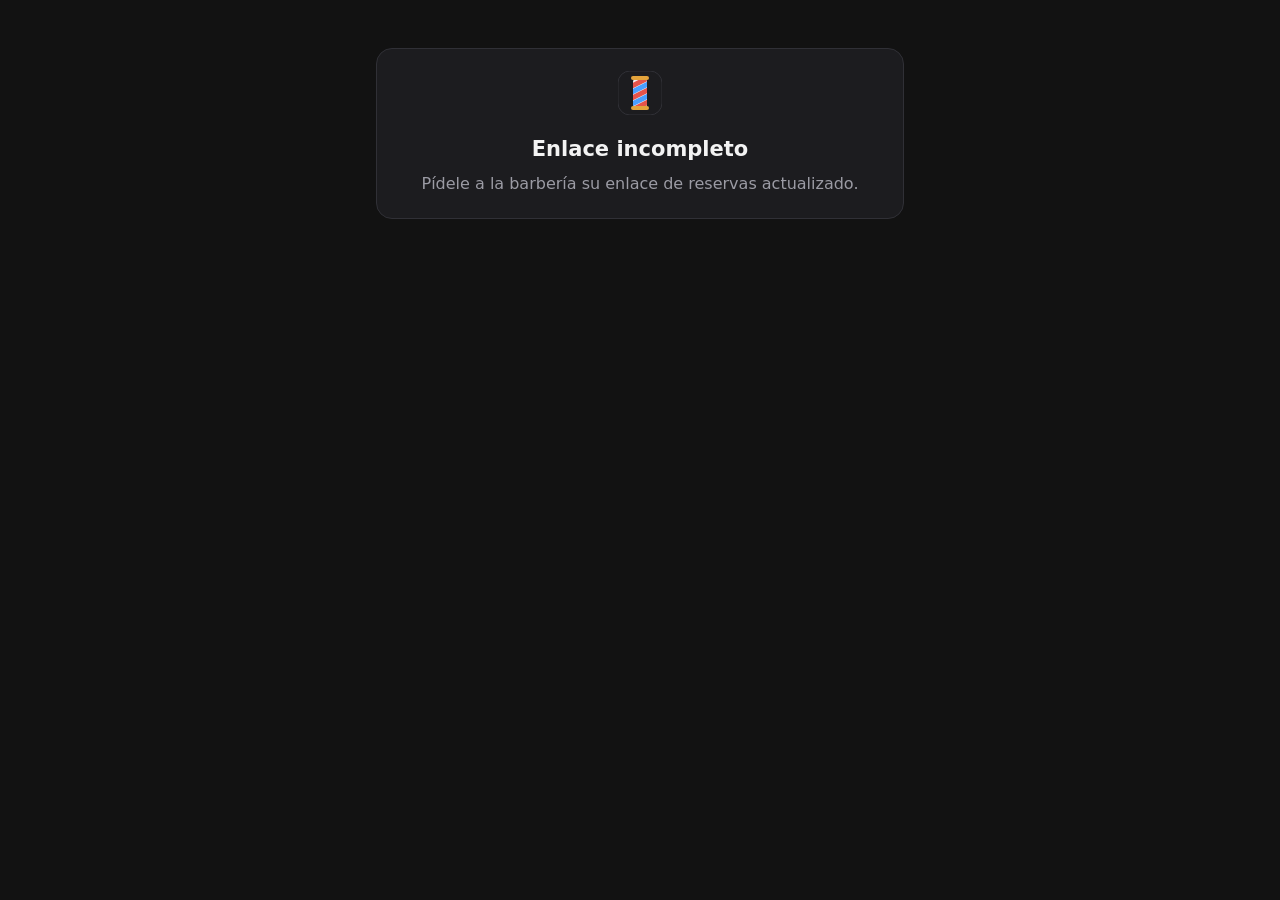
<file: reserva.html>
<!DOCTYPE html>
<html lang="es">
<head>
<meta charset="utf-8">
<meta name="viewport" content="width=device-width, initial-scale=1, viewport-fit=cover">
<meta name="theme-color" content="#121212">
<link rel="icon" href="icon-192.png">
<link rel="apple-touch-icon" href="apple-touch-icon.png">
<title>Reserva tu hora</title>
<style>
:root{--bg:#121212;--card:#1c1c1f;--card2:#25252a;--line:#303036;--txt:#f3f3f3;--mut:#9b9ba4;--acc:#e3a33b;--acc2:#f0bd62;--ok:#3fb871}
*{box-sizing:border-box;margin:0;padding:0}
html,body{background:var(--bg);color:var(--txt);font-family:-apple-system,BlinkMacSystemFont,"Segoe UI",Roboto,system-ui,sans-serif;font-size:16px;-webkit-tap-highlight-color:transparent}
button,input{font:inherit;color:inherit}
.wrap{max-width:560px;margin:0 auto;padding:calc(18px + env(safe-area-inset-top)) 16px calc(120px + env(safe-area-inset-bottom))}
.hero{display:flex;align-items:center;gap:14px;margin-bottom:22px}
.hero svg{flex:none}
.hero h1{font-size:22px;line-height:1.2}
.hero p{color:var(--mut);font-size:14px;margin-top:2px}
h2{display:flex;align-items:center;gap:10px;font-size:16px;margin:22px 0 10px}
h2 span{width:26px;height:26px;border-radius:50%;background:var(--card2);border:1px solid var(--line);display:inline-flex;align-items:center;justify-content:center;font-size:13px;color:var(--acc2)}
h2.ok span{background:var(--acc);color:#1a1a1a;border-color:var(--acc)}
.serv{display:flex;align-items:center;gap:12px;width:100%;text-align:left;background:var(--card);border:1px solid var(--line);border-radius:14px;padding:13px 14px;margin-bottom:8px;cursor:pointer}
.serv b{display:block}
.serv small{color:var(--mut);font-size:13px}
.serv .p{margin-left:auto;font-weight:700;color:var(--acc2)}
.on{border-color:var(--acc)!important;background:rgba(227,163,59,.12)!important}
.chips{display:flex;gap:8px;overflow-x:auto;padding-bottom:6px;scrollbar-width:none}
.chip{flex:none;background:var(--card);border:1px solid var(--line);border-radius:12px;padding:9px 13px;cursor:pointer;text-align:center;min-width:62px}
.chip small{display:block;font-size:11px;color:var(--mut);text-transform:uppercase;letter-spacing:.04em}
.chip b{font-size:17px}
.horas{display:grid;grid-template-columns:repeat(4,1fr);gap:8px}
.horas button{background:var(--card);border:1px solid var(--line);border-radius:10px;padding:11px 0;cursor:pointer;font-variant-numeric:tabular-nums}
.nada{color:var(--mut);font-size:14px;padding:6px 2px}
label{display:block;font-size:13px;color:var(--mut);margin-bottom:10px}
input{display:block;width:100%;margin-top:4px;background:var(--card2);border:1px solid var(--line);border-radius:10px;padding:12px;font-size:16px}
input:focus{outline:2px solid var(--acc);outline-offset:-1px}
.bar{position:fixed;left:0;right:0;bottom:0;background:rgba(18,18,18,.97);border-top:1px solid var(--line);padding:12px 16px calc(12px + env(safe-area-inset-bottom))}
.bar .in{max-width:560px;margin:0 auto}
.res{font-size:13px;color:var(--mut);margin-bottom:8px;min-height:18px}
.res b{color:var(--txt)}
.send{display:flex;align-items:center;justify-content:center;gap:10px;width:100%;padding:15px;border-radius:13px;background:#25d366;color:#0b2e17;font-weight:700;font-size:16px;text-decoration:none;border:0}
.send.off{background:var(--card2);color:var(--mut);pointer-events:none}
.okbox{background:var(--card);border:1px solid var(--line);border-radius:16px;padding:22px;text-align:center;margin-top:30px;line-height:1.5}
.okbox h1{font-size:21px;margin:12px 0 6px}
.okbox p{color:var(--mut)}
.okbox button{margin-top:16px;background:var(--card2);border:1px solid var(--line);border-radius:11px;padding:11px 18px;cursor:pointer}
.nota{font-size:13px;color:var(--mut);margin-top:14px;line-height:1.45}
</style>
</head>
<body>
<div class="wrap" id="app"></div>
<div class="bar" id="bar" style="display:none"><div class="in"><div class="res" id="res"></div><a class="send off" id="send" href="#" target="_blank" rel="noopener"></a></div></div>
<script>
(function(){
"use strict";
const $=s=>document.querySelector(s);
const pad=n=>String(n).padStart(2,'0');
const ymd=d=>d.getFullYear()+'-'+pad(d.getMonth()+1)+'-'+pad(d.getDate());
const parse=s=>{const[y,m,d]=s.split('-').map(Number);return new Date(y,m-1,d)};
const toMin=h=>{const[a,b]=(h||'0:0').split(':').map(Number);return a*60+(b||0)};
const toHH=m=>pad(Math.floor(m/60))+':'+pad(m%60);
const clp=n=>'$'+Math.round(n||0).toLocaleString('es-CL');
const esc=s=>String(s==null?'':s).replace(/[&<>"']/g,c=>({'&':'&amp;','<':'&lt;','>':'&gt;','"':'&quot;',"'":'&#39;'}[c]));
const hex=s=>Array.from(new TextEncoder().encode(s)).map(b=>b.toString(16).padStart(2,'0')).join('');
const unhex=h=>new TextDecoder().decode(new Uint8Array((h.match(/../g)||[]).map(x=>parseInt(x,16))));
const fechaLarga=s=>parse(s).toLocaleDateString('es-CL',{weekday:'long',day:'numeric',month:'long'});
const IC={
  pole:'<svg width="44" height="44" viewBox="0 0 44 44"><defs><clipPath id="pc"><rect x="15" y="8" width="14" height="28" rx="3"/></clipPath></defs><rect width="44" height="44" rx="12" fill="#1c1c1f" stroke="#303036"/><g clip-path="url(#pc)"><rect x="15" y="8" width="14" height="28" fill="#f3f3f3"/><g stroke-width="5"><path d="M8 18 36 4M8 30 36 16M8 42 36 28" stroke="#e5534b"/><path d="M8 24 36 10M8 36 36 22" stroke="#4a9eff"/></g></g><rect x="13" y="5" width="18" height="4" rx="2" fill="#e3a33b"/><rect x="13" y="35" width="18" height="4" rx="2" fill="#e3a33b"/></svg>',
  wa:'<svg width="22" height="22" viewBox="0 0 24 24" fill="none" stroke="currentColor" stroke-width="2" stroke-linecap="round" stroke-linejoin="round"><path d="M20 11.5a8 8 0 0 1-11.8 7L4 20l1.5-4A8 8 0 1 1 20 11.5z"/><path d="M9 9.5c.3 1.8 1.7 3.6 3.6 4.6l1.1-1 1.8.8"/></svg>',
  check:'<svg width="48" height="48" viewBox="0 0 48 48" fill="none"><circle cx="24" cy="24" r="22" fill="rgba(63,184,113,.15)" stroke="#3fb871" stroke-width="2"/><path d="M14 25l7 7 13-15" stroke="#3fb871" stroke-width="3" stroke-linecap="round" stroke-linejoin="round"/></svg>'
};

let C=null;
try{const h=location.hash||'';if(h.indexOf('#c-')===0)C=JSON.parse(unhex(h.slice(3)))}catch(e){C=null}
if(!C||!C.n||!Array.isArray(C.s)||!C.s.length){
  $('#app').innerHTML=`<div class="okbox">${IC.pole}<h1>Enlace incompleto</h1><p>Pídele a la barbería su enlace de reservas actualizado.</p></div>`;return;
}
document.title='Reserva tu hora · '+C.n;
const dias=Array.isArray(C.d)&&C.d.length?C.d:[1,2,3,4,5,6];
const st=+C.v||30;
let sel={s:null,b:(C.b&&C.b.length===1)?0:null,f:null,h:null,nombre:'',tel:''};
let enviado=false;

function proximosDias(){const out=[],d=new Date();for(let i=0;out.length<14&&i<45;i++){const x=new Date(d.getFullYear(),d.getMonth(),d.getDate()+i);if(dias.indexOf(x.getDay())>=0)out.push(ymd(x))}return out}
function horasDe(f){
  const s=C.s[sel.s];if(!s)return[];
  const dur=+s[2]||30,a=toMin(C.i||'10:00'),b=toMin(C.f||'20:00'),out=[];
  const now=new Date(),esHoy=f===ymd(now),mn=now.getHours()*60+now.getMinutes()+30;
  for(let t=a;t+dur<=b;t+=st){if(esHoy&&t<mn)continue;out.push(toHH(t))}
  return out;
}
function render(){
  if(enviado){$('#bar').style.display='none';
    $('#app').innerHTML=`<div class="okbox">${IC.check}<h1>¡Solicitud lista!</h1><p>Envía el mensaje en WhatsApp. ${esc(C.n)} te confirmará la hora por ahí.</p>${C.w?`<p style="margin-top:10px">Si WhatsApp no se abrió, escribe al <b style="color:var(--txt)">+${esc(C.w)}</b>.</p>`:''}<button id="otra">Hacer otra reserva</button></div>`;return}
  const multiB=C.b&&C.b.length>1;
  let h=`<div class="hero">${IC.pole}<div><h1>${esc(C.n)}</h1><p>${C.b&&C.b.length===1&&C.b[0]&&C.b[0]!=='Barbero 1'?'Reserva tu hora con '+esc(C.b[0]):'Reserva tu hora en un minuto'}</p></div></div>`;
  h+=`<h2 class="${sel.s!=null?'ok':''}"><span>1</span>Elige el servicio</h2>`+C.s.map((s,i)=>`<button class="serv ${sel.s===i?'on':''}" data-s="${i}"><div><b>${esc(s[0])}</b><small>${+s[2]||30} min</small></div><span class="p">${clp(s[1])}</span></button>`).join('');
  let n=2;
  if(multiB){h+=`<h2 class="${sel.b!=null?'ok':''}"><span>${n++}</span>¿Con quién?</h2><div class="chips">`+C.b.map((b,i)=>`<button class="chip ${sel.b===i?'on':''}" data-b="${i}"><b style="font-size:15px">${esc(b)}</b></button>`).join('')+`</div>`}
  h+=`<h2 class="${sel.f?'ok':''}"><span>${n++}</span>Elige el día</h2><div class="chips">`+proximosDias().map(f=>{const d=parse(f);return`<button class="chip ${sel.f===f?'on':''}" data-f="${f}"><small>${d.toLocaleDateString('es-CL',{weekday:'short'}).replace('.','')}</small><b>${d.getDate()}</b><small>${d.toLocaleDateString('es-CL',{month:'short'}).replace('.','')}</small></button>`}).join('')+`</div>`;
  h+=`<h2 class="${sel.h?'ok':''}"><span>${n++}</span>Elige la hora</h2>`;
  if(sel.s==null||!sel.f)h+=`<p class="nada">Primero elige el servicio y el día.</p>`;
  else{const hs=horasDe(sel.f);h+=hs.length?`<div class="horas">${hs.map(x=>`<button class="${sel.h===x?'on':''}" data-h="${x}">${x}</button>`).join('')}</div>`:`<p class="nada">No quedan horas este día. Prueba con otro.</p>`}
  h+=`<h2 class="${sel.nombre&&sel.tel?'ok':''}"><span>${n++}</span>Tus datos</h2>
    <label>Nombre<input id="nom" autocomplete="name" value="${esc(sel.nombre)}" placeholder="Tu nombre"></label>
    <label>Teléfono<input id="tel" type="tel" inputmode="tel" autocomplete="tel" value="${esc(sel.tel)}" placeholder="9 1234 5678"></label>
    <p class="nota">Tu solicitud se envía por WhatsApp y la barbería te confirma la hora. Si ese horario ya está tomado, te propondrán otro.</p>`;
  $('#app').innerHTML=h;
  actualizarBarra();
}
function actualizarBarra(){
  $('#bar').style.display='';
  const s=C.s[sel.s],listo=s&&sel.f&&sel.h&&(!C.b||C.b.length<2||sel.b!=null)&&sel.nombre.trim().length>1&&sel.tel.replace(/\D/g,'').length>=8;
  $('#res').innerHTML=s&&sel.f&&sel.h?`<b>${esc(s[0])}</b> · ${esc(fechaLarga(sel.f))} · <b>${sel.h}</b>`:'Completa los pasos para reservar';
  const a=$('#send');a.innerHTML=IC.wa+' Enviar solicitud';
  if(!listo||!C.w){a.classList.add('off');a.href='#';if(!C.w&&listo)$('#res').textContent='La barbería aún no configura su WhatsApp.';return}
  const barbero=C.b&&C.b.length?C.b[sel.b||0]:'';
  const req={i:Date.now().toString(36)+Math.random().toString(36).slice(2,6),c:sel.nombre.trim(),t:sel.tel.trim(),s:s[0],p:+s[1]||0,m:+s[2]||30,b:barbero,f:sel.f,h:sel.h};
  let txt=`Hola, quiero reservar una hora en ${C.n}:\n• Servicio: ${s[0]} (${clp(s[1])})\n• Día: ${fechaLarga(sel.f)}\n• Hora: ${sel.h}\n`+(C.b&&C.b.length>1?`• Barbero: ${barbero}\n`:'')+`• Nombre: ${req.c}\n• Teléfono: ${req.t}`;
  if(C.u)txt+=`\n\nAgendar en Silla: ${C.u}#r-${hex(JSON.stringify(req))}`;
  a.classList.remove('off');a.href='https://wa.me/'+C.w+'?text='+encodeURIComponent(txt);
}
document.addEventListener('click',e=>{
  const t=e.target.closest('button,a');if(!t)return;
  if(t.id==='send'){if(t.classList.contains('off')){e.preventDefault();return}setTimeout(()=>{enviado=true;render();window.scrollTo(0,0)},400);return}
  if(t.id==='otra'){enviado=false;sel.h=null;render();return}
  if(t.dataset.s!=null){sel.s=+t.dataset.s;sel.h=null}
  else if(t.dataset.b!=null)sel.b=+t.dataset.b;
  else if(t.dataset.f){sel.f=t.dataset.f;sel.h=null}
  else if(t.dataset.h)sel.h=t.dataset.h;
  else return;
  render();
});
document.addEventListener('input',e=>{if(e.target.id==='nom')sel.nombre=e.target.value;if(e.target.id==='tel')sel.tel=e.target.value;actualizarBarra()});
render();
})();
</script>
</body>
</html>
</file>
<file: premium.css>
/* Silla · capa de diseño premium (barbería de hombres) */
@import url('https://fonts.googleapis.com/css2?family=Playfair+Display:ital,wght@0,600;0,700;0,800;1,600&family=Oswald:wght@500;600&display=swap');

:root{
  --serif:"Playfair Display",Georgia,"Times New Roman",serif;
  --cond:"Oswald","Arial Narrow",sans-serif;
  --oro:linear-gradient(135deg,var(--acc2) 0%,var(--acc) 55%,color-mix(in srgb,var(--acc) 70%,#000) 100%);
  --brillo:inset 0 1px 0 rgba(255,255,255,.06);
  --poste:repeating-linear-gradient(-45deg,#b3252f 0 7px,#f2ece2 7px 14px,#1f3a6e 14px 21px,#f2ece2 21px 28px);
}
html,body{
  background:
    radial-gradient(120% 60% at 50% -10%,color-mix(in srgb,var(--acc) 16%,transparent),transparent 60%),
    url("data:image/svg+xml,%3Csvg xmlns='http://www.w3.org/2000/svg' width='160' height='160'%3E%3Cfilter id='n'%3E%3CfeTurbulence type='fractalNoise' baseFrequency='.9' numOctaves='2' stitchTiles='stitch'/%3E%3CfeColorMatrix values='0 0 0 0 1 0 0 0 0 1 0 0 0 0 1 0 0 0 .035 0'/%3E%3C/filter%3E%3Crect width='100%25' height='100%25' filter='url(%23n)'/%3E%3C/svg%3E"),
    var(--bg);
  background-attachment:fixed;
}
[data-claro="1"] body,[data-claro="1"]{background-blend-mode:multiply}

/* Títulos con carácter */
.brand h1,.hero h1,.box h1,#modal h3,#bloqueo h2{font-family:var(--serif);font-weight:700;letter-spacing:.005em}
.brand h1{font-size:20px}
.brand small,h2,.chip small,.kpis span,.resumen span,nav.tabs button{font-family:var(--cond);letter-spacing:.12em;text-transform:uppercase}
.brand small{font-size:10.5px;color:var(--acc2)}
[data-claro="1"] .brand small{color:var(--acc2)}

/* Franja de poste de barbero bajo el encabezado */
header{border-bottom:0!important;box-shadow:0 1px 0 var(--line)}
header::after{content:"";position:absolute;left:0;right:0;bottom:-3px;height:3px;background:var(--poste);opacity:.85}
.logo{box-shadow:0 0 0 1.5px color-mix(in srgb,var(--acc) 70%,transparent),0 6px 18px rgba(0,0,0,.45)}

/* Secciones */
main h2{font-size:12px;font-weight:600;color:var(--acc2);display:flex;align-items:center;gap:10px}
main h2::after{content:"";flex:1;height:1px;background:linear-gradient(90deg,color-mix(in srgb,var(--acc) 55%,transparent),transparent)}
[data-claro="1"] main h2{color:var(--acc2)}

/* Tarjetas con relieve */
.card,.cita,.vacio,.resumen div,.serv,.chip,.horas button,.box,.hero{
  background:linear-gradient(180deg,color-mix(in srgb,var(--card) 100%,#fff 2%),var(--card));
  box-shadow:var(--brillo),0 8px 22px rgba(0,0,0,.28);
}
[data-claro="1"] .card,[data-claro="1"] .cita,[data-claro="1"] .serv,[data-claro="1"] .hero,[data-claro="1"] .box{box-shadow:0 6px 18px rgba(60,40,10,.08)}
.cita{border-left-width:3px}
.cita .h{font-family:var(--cond);font-size:17px;font-weight:600;letter-spacing:.02em;color:var(--acc2)}
[data-claro="1"] .cita .h{color:var(--txt)}

/* Botón principal en oro / metal */
.btn.pri,.fab,.send:not(:disabled),.chip.on,.dias button.on,h2.ok span{
  background:var(--oro)!important;border-color:transparent!important;color:var(--onacc)!important;
  box-shadow:inset 0 1px 0 rgba(255,255,255,.35),0 8px 24px color-mix(in srgb,var(--acc) 30%,transparent);
}
.send:not(:disabled){font-family:var(--cond);letter-spacing:.14em;text-transform:uppercase;font-weight:600}
.btn.pri{font-family:var(--cond);letter-spacing:.06em;font-size:14.5px;text-transform:uppercase;font-weight:600}
.fab{border-radius:50%!important;width:60px!important;height:60px!important}

/* Barra inferior */
nav.tabs{background:color-mix(in srgb,var(--card) 92%,transparent)!important;backdrop-filter:blur(14px)}
nav.tabs button{font-size:10.5px!important}
nav.tabs button.on{color:var(--acc2)!important;position:relative}
nav.tabs button.on::before{content:"";position:absolute;top:0;left:30%;right:30%;height:2px;border-radius:2px;background:var(--oro)}
[data-claro="1"] nav.tabs button.on{color:var(--txt)!important}

/* Resumen del día */
.hoyres{border-radius:18px!important;position:relative;overflow:hidden}
.hoyres::before{content:"";position:absolute;left:0;top:0;bottom:0;width:4px;background:var(--poste)}
.hoyres .n{font-family:var(--serif);font-size:32px!important}
.big{font-family:var(--serif)}

/* ---------- Página de reservas ---------- */
.hero{position:relative;overflow:hidden;border-radius:24px!important;padding:22px 18px!important;border-color:color-mix(in srgb,var(--acc) 35%,var(--line))!important}
.hero::before{content:"";position:absolute;left:0;right:0;top:0;height:4px;background:var(--poste)}
.hero::after{content:"";position:absolute;right:-60px;top:-60px;width:180px;height:180px;border-radius:50%;background:radial-gradient(circle,color-mix(in srgb,var(--acc) 22%,transparent),transparent 70%);pointer-events:none}
.avatar{
  border-radius:50%!important;background:radial-gradient(circle at 35% 30%,var(--card2),var(--bg))!important;
  color:var(--acc2)!important;font-family:var(--serif);font-size:28px!important;font-weight:700!important;
  box-shadow:0 0 0 2px var(--acc),0 0 0 5px var(--card),0 0 0 6px color-mix(in srgb,var(--acc) 45%,transparent),0 10px 26px rgba(0,0,0,.5)!important;
}
[data-claro="1"] .avatar{color:var(--acc2)!important;background:var(--txt)!important}
.hero h1{font-size:23px!important}
.hero p{font-family:var(--cond);letter-spacing:.1em;text-transform:uppercase;font-size:11.5px!important;color:var(--acc2)!important}
.hero a{position:relative;z-index:1;border-color:color-mix(in srgb,var(--acc) 40%,var(--line))!important}
.wrap h2{font-family:var(--serif);font-size:19px!important;font-weight:700!important;letter-spacing:0;text-transform:none}
.wrap h2 span{font-family:var(--cond);border-color:color-mix(in srgb,var(--acc) 50%,var(--line))!important}
.serv b{font-size:16.5px}
.serv .p{font-family:var(--serif);font-size:19px!important;font-weight:700!important}
.chip b{font-family:var(--serif);font-size:21px!important}
.horas button{font-family:var(--cond);font-size:16px;letter-spacing:.04em}
.wrap .on{box-shadow:0 0 0 1px var(--acc),0 8px 22px color-mix(in srgb,var(--acc) 22%,transparent)!important}
.pie{font-family:var(--cond);letter-spacing:.14em;text-transform:uppercase;font-size:10.5px!important}
/* Herramientas */
.herr{display:flex;align-items:center;gap:12px}
.herr-ic{flex:none;width:44px;height:44px;border-radius:50%;display:flex;align-items:center;justify-content:center;font-family:var(--serif);font-size:22px;font-weight:700;color:var(--onacc);background:var(--oro)}
.herr-tx{flex:1;min-width:0}.herr-tx b{display:block;font-size:15px}.herr-tx small{color:var(--mut);font-size:12.5px;line-height:1.35;display:block}
.herr .btn.sm{text-decoration:none}

/* Planes de suscripción */
.planes{display:grid;grid-template-columns:1fr 1fr;gap:9px;margin-bottom:12px}
.pl{position:relative;display:flex;flex-direction:column;align-items:flex-start;gap:2px;padding:14px 12px 12px;border-radius:14px;
  border:1px solid var(--line);background:var(--card2);color:var(--txt);cursor:pointer;text-align:left;box-shadow:var(--brillo);transition:transform .12s,border-color .12s}
.pl:active{transform:scale(.97)}
.pl span{font-family:var(--cond);text-transform:uppercase;letter-spacing:.08em;font-size:12.5px;color:var(--mut)}
.pl b{font-family:var(--serif);font-size:21px;line-height:1.15}
.pl small{font-size:12px;color:var(--mut)}
.pl i{position:absolute;top:-9px;right:10px;font-style:normal;font-family:var(--cond);font-size:11px;letter-spacing:.06em;text-transform:uppercase;
  padding:2px 8px;border-radius:99px;background:var(--card);border:1px solid var(--acc);color:var(--acc2)}
.pl.top i{background:var(--oro);color:var(--onacc);border-color:transparent}
.pl.on{border-color:var(--acc);background:color-mix(in srgb,var(--acc) 13%,var(--card2));box-shadow:0 0 0 1px var(--acc),0 6px 18px color-mix(in srgb,var(--acc) 22%,transparent)}
.pl.on span{color:var(--acc2)}
.btn.pagar{width:100%;text-decoration:none;padding:15px 12px;font-size:15px;box-shadow:0 8px 22px color-mix(in srgb,var(--acc) 30%,transparent)}
.hint.seguro{text-align:center;margin:8px 0 12px;font-size:12px}
.pl small.ah{color:var(--ok);font-weight:600}
.row .btn.sm{flex:1;font-size:13px;padding:10px 8px}

/* Pestaña Reservas */
nav.tabs button.tab-res .t{width:46px;height:46px;margin-top:-22px;border-radius:50%;display:flex;align-items:center;justify-content:center;
  background:var(--oro);color:var(--onacc);box-shadow:0 6px 18px color-mix(in srgb,var(--acc) 45%,transparent),0 0 0 4px var(--card)}
nav.tabs button.tab-res.on .t{box-shadow:0 6px 22px color-mix(in srgb,var(--acc) 65%,transparent),0 0 0 4px var(--card),0 0 0 6px var(--acc)}
.rs-hero{position:relative;overflow:hidden;border-radius:20px;padding:20px 18px 18px;margin-bottom:12px;border:1px solid color-mix(in srgb,var(--acc) 35%,var(--line));
  background:radial-gradient(120% 90% at 100% 0%,color-mix(in srgb,var(--acc) 22%,transparent),transparent 60%),linear-gradient(160deg,var(--card2),var(--card));box-shadow:var(--brillo),0 14px 34px rgba(0,0,0,.25)}
.rs-poste{position:absolute;left:0;right:0;top:0;height:5px;background:var(--poste)}
.rs-top{display:flex;align-items:center;gap:12px;margin-bottom:10px}
.rs-top small{display:block;font-family:var(--cond);text-transform:uppercase;letter-spacing:.1em;font-size:11.5px;color:var(--acc2)}
.rs-top b{font-family:var(--serif);font-size:22px;line-height:1.15}
.rs-av{width:52px;height:52px;flex:none;border-radius:50%;background:var(--oro);color:var(--onacc);display:flex;align-items:center;justify-content:center;font-family:var(--serif);font-size:24px;font-weight:800;box-shadow:0 0 0 3px var(--card),0 0 0 4px var(--acc)}
.rs-live{margin-left:auto;align-self:flex-start;display:flex;align-items:center;gap:6px;font-size:11.5px;font-weight:700;color:#7be3a4;background:rgba(63,184,113,.13);padding:4px 9px;border-radius:99px;white-space:nowrap}
.rs-live i{width:7px;height:7px;border-radius:50%;background:#3fb871;box-shadow:0 0 0 0 rgba(63,184,113,.6);animation:rsPulso 1.8s infinite}
@keyframes rsPulso{70%{box-shadow:0 0 0 7px rgba(63,184,113,0)}100%{box-shadow:0 0 0 0 rgba(63,184,113,0)}}
.rs-sub{color:var(--mut);font-size:13.5px;line-height:1.5;margin:0 0 12px}
.rs-link{min-height:0;height:46px;padding:13px 14px;font-size:14px;color:var(--txt);font-weight:600;border-style:dashed;border-color:color-mix(in srgb,var(--acc) 45%,var(--line));background:color-mix(in srgb,var(--bg) 60%,transparent);overflow:hidden;white-space:nowrap}
.rs-hero .row .btn{text-decoration:none}
.rs-hero .row a.btn{color:var(--txt)}
.rs-stats{display:grid;grid-template-columns:repeat(3,1fr);gap:8px;margin-bottom:6px}
.rs-stats div{background:var(--card);border:1px solid var(--line);border-radius:14px;padding:12px 8px;text-align:center;box-shadow:var(--brillo)}
.rs-stats b{display:block;font-family:var(--serif);font-size:20px;color:var(--acc2)}
.rs-stats span{font-size:11px;color:var(--mut);line-height:1.25;display:block;margin-top:2px}
.rs-share{grid-template-columns:repeat(3,1fr)}
.rs-share .sbtn{padding:14px 4px;font-weight:600;border-radius:14px}
.rs-share .sbtn svg{font-size:26px}
.rs-qr{display:flex;gap:14px;align-items:center}
.rs-qr .qrwrap{flex:none;width:118px;background:#fff;border-radius:14px;padding:8px}
.rs-qr #qr img,.rs-qr #qr canvas{width:100%!important;height:auto!important;display:block}
.rs-qr b{display:block;margin-bottom:4px}
.rs-qr .hint{margin:0}
.rs-list{padding:6px 14px}
.rs-it{display:flex;align-items:center;gap:12px;padding:10px 0;border-bottom:1px solid var(--line);cursor:pointer}
.rs-it:last-of-type{border-bottom:0}
.rs-d{width:44px;flex:none;text-align:center;border-radius:12px;padding:5px 0;background:color-mix(in srgb,var(--acc) 14%,var(--card2));border:1px solid color-mix(in srgb,var(--acc) 35%,transparent)}
.rs-d b{display:block;font-family:var(--serif);font-size:18px;line-height:1.1}
.rs-d small{font-size:10.5px;text-transform:uppercase;color:var(--acc2);letter-spacing:.06em}
.rs-tx{flex:1;min-width:0}.rs-tx b{display:block;white-space:nowrap;overflow:hidden;text-overflow:ellipsis}.rs-tx small{color:var(--mut);font-size:12.5px}
.rs-it>span{font-weight:700;color:var(--acc2);font-size:14px}

.almuerzo{display:flex;align-items:center;gap:10px;padding:11px 12px;margin-bottom:8px;border-radius:12px;font-size:14px;
  background:repeating-linear-gradient(135deg,color-mix(in srgb,var(--acc) 9%,transparent) 0 8px,transparent 8px 16px);border:1px solid color-mix(in srgb,var(--acc) 30%,var(--line))}
.almuerzo .h{font-variant-numeric:tabular-nums;width:46px;color:var(--acc2)}
.almuerzo svg{color:var(--acc2)}
.almuerzo small{margin-left:auto;color:var(--mut);font-size:12px;text-align:right}

/* Logo propio */
.logo.propio{object-fit:contain;background:var(--card2);padding:3px}
.rs-av.img,.avatar.img,.marca-prev.img{background:var(--card2)!important;overflow:hidden;padding:5px}
.rs-av.img img,.avatar.img img,.marca-prev.img img{width:100%;height:100%;object-fit:contain;display:block}
.marca{display:flex;gap:14px;align-items:center}
.marca-prev{width:78px;height:78px;flex:none;border-radius:50%;background:var(--oro);color:var(--onacc);display:flex;align-items:center;justify-content:center;
  font-family:var(--serif);font-size:32px;font-weight:800;box-shadow:0 0 0 3px var(--card),0 0 0 4px var(--acc),0 10px 24px rgba(0,0,0,.3)}
.marca-tx{flex:1;min-width:0}
.marca-tx b{display:block;margin-bottom:2px}
.marca-tx small{display:block;color:var(--mut);font-size:12.5px;line-height:1.4;margin-bottom:10px}
.marca-tx .row{gap:8px}
.marca-tx label.btn{cursor:pointer;display:inline-flex;align-items:center;gap:6px}

/* Respaldo en la nube */
.resp{display:flex;gap:12px;align-items:flex-start;padding:12px;border-radius:14px;margin-bottom:12px;border:1px solid color-mix(in srgb,var(--acc) 40%,var(--line));background:color-mix(in srgb,var(--acc) 9%,var(--card2))}
.resp.on{border-color:rgba(63,184,113,.45);background:rgba(63,184,113,.08)}
.resp>span{width:36px;height:36px;flex:none;border-radius:50%;display:flex;align-items:center;justify-content:center;font-size:19px;color:var(--acc2);background:color-mix(in srgb,var(--acc) 16%,transparent)}
.resp.on>span{color:#7be3a4;background:rgba(63,184,113,.16)}
.resp b{display:block;font-size:14.5px}.resp small{display:block;color:var(--mut);font-size:12.5px;line-height:1.4;margin-top:2px}
details.manual{margin-top:12px;border-top:1px solid var(--line);padding-top:10px}
details.manual summary{cursor:pointer;color:var(--mut);font-size:13.5px;margin-bottom:8px}
.link-rec{display:block;width:100%;margin-top:12px;background:none;border:0;color:var(--mut);font:inherit;font-size:13.5px;cursor:pointer;text-align:center;padding:8px}
.link-rec b{color:var(--acc2)}
/* Imagen para redes */
.redes{display:grid;grid-template-columns:1fr 1fr;gap:10px;margin-bottom:10px}
.rd{display:flex;flex-direction:column;align-items:center;gap:4px;padding:14px 10px;border-radius:16px;border:1px solid var(--line);background:var(--card);color:var(--txt);cursor:pointer;box-shadow:var(--brillo);text-align:center}
.rd:active{transform:scale(.97)}
.rd b{font-size:13.5px}.rd small{font-size:11.5px;color:var(--mut)}
.rd-prev{width:54px;height:68px;border-radius:9px;margin-bottom:6px;position:relative;overflow:hidden;background:linear-gradient(160deg,#1d1a16,#0c0b0a);border:1.5px solid var(--acc)}
.rd-prev.h{width:46px;height:82px}
.rd-prev::before{content:"";position:absolute;left:0;right:0;top:0;height:5px;background:var(--poste)}
.rd-prev::after{content:"";position:absolute;left:50%;top:52%;width:58%;aspect-ratio:1;transform:translate(-50%,-50%);border-radius:4px;background:#fff;
  box-shadow:inset 0 0 0 3px #fff,inset 0 0 0 5px #111}
.img-prev{display:flex;justify-content:center;background:var(--card2);border-radius:14px;padding:10px}
.img-prev img{max-width:100%;max-height:46vh;border-radius:10px;box-shadow:0 8px 24px rgba(0,0,0,.4)}
.gr{background:var(--card2);border:1px solid var(--line);border-radius:14px;padding:12px 14px;margin-bottom:8px}
.gr>b{display:flex;align-items:center;gap:8px;font-size:14.5px;color:var(--acc2)}
.gr ol{margin:6px 0 0;padding-left:20px;color:var(--mut);font-size:13.5px;line-height:1.5}
.gr ol b{color:var(--txt)}
.gr-tx{display:flex;flex-wrap:wrap;gap:8px}
.chip-tx{padding:8px 12px;border-radius:99px;border:1px dashed color-mix(in srgb,var(--acc) 60%,var(--line));background:none;color:var(--txt);font:inherit;font-size:13.5px;cursor:pointer}
/* Catálogo de cortes */
.cat{display:grid;grid-template-columns:repeat(3,1fr);gap:8px}
.cat-it,.cat-add{position:relative;aspect-ratio:1;border-radius:14px;overflow:hidden;border:1px solid var(--line);background:var(--card);padding:0;cursor:pointer;color:var(--txt)}
.cat-it img{width:100%;height:100%;object-fit:cover;display:block}
.cat-it span{position:absolute;left:0;right:0;bottom:0;padding:16px 7px 6px;background:linear-gradient(transparent,rgba(0,0,0,.82));text-align:left}
.cat-it b{display:block;font-size:12px;white-space:nowrap;overflow:hidden;text-overflow:ellipsis;color:#fff}
.cat-it small{display:block;font-size:10.5px;color:#e8d6b0;white-space:nowrap;overflow:hidden;text-overflow:ellipsis}
.cat-add{display:flex;flex-direction:column;align-items:center;justify-content:center;gap:4px;border:1.5px dashed color-mix(in srgb,var(--acc) 60%,var(--line));color:var(--acc2);margin:0}
.cat-add svg{font-size:24px}.cat-add b{font-size:12.5px}.cat-add small{font-size:11px;color:var(--mut)}
.cat-prev{display:flex;justify-content:center;margin-bottom:10px}
.cat-prev img{width:62%;aspect-ratio:1;object-fit:cover;border-radius:16px;border:2px solid var(--acc)}

/* horas libres */
.hl-card{display:block;width:100%;text-align:left;background:linear-gradient(135deg,color-mix(in srgb,var(--acc) 18%,var(--card)),var(--card));border:1px solid color-mix(in srgb,var(--acc) 45%,var(--line));border-radius:18px;padding:14px;margin:4px 0 8px;color:var(--txt);box-shadow:var(--brillo);cursor:pointer;font:inherit}
.hl-top{display:flex;gap:12px;align-items:center;margin-bottom:12px}.hl-top b{display:block;font-size:16px}.hl-top small{color:var(--mut);font-size:12.5px}
.hl-ic{width:40px;height:40px;border-radius:12px;display:grid;place-items:center;background:var(--acc);color:#1a1408;flex:none}.hl-ic svg{width:20px;height:20px}
.hl-dias{display:grid;grid-template-columns:repeat(3,1fr);gap:8px}.hl-dias div{background:var(--bg);border:1px solid var(--line);border-radius:12px;padding:8px 4px;text-align:center}
.hl-dias small{display:block;color:var(--mut);font-size:11.5px}.hl-dias b{display:block;font-family:var(--serif);font-size:22px;color:var(--acc2);line-height:1.2}.hl-dias span{font-size:11px;color:var(--mut)}.hl-dias .lleno b{color:var(--mut)}
.hl-pick{display:flex;gap:8px;overflow-x:auto;padding-bottom:6px;margin-bottom:8px;scrollbar-width:none}.hl-pick button{flex:none;min-width:74px;background:var(--card);border:1.5px solid var(--line);border-radius:14px;padding:8px 6px;color:var(--txt);font:inherit;text-align:center}
.hl-pick button small{display:block;font-size:11px;color:var(--mut)}.hl-pick button b{display:block;font-size:20px}.hl-pick button span{font-size:10.5px;color:var(--mut)}
.hl-pick button.on{border-color:var(--acc);background:color-mix(in srgb,var(--acc) 20%,var(--card))}.hl-pick button.on span{color:var(--acc2)}.hl-pick button.lleno{opacity:.55}
.hl-prev{max-height:38vh;overflow-y:auto;display:grid;gap:8px}.hl-d{background:var(--card);border:1px solid var(--line);border-radius:14px;padding:10px 12px}.hl-d>b{display:block;margin-bottom:8px}.hl-d>b small{color:var(--mut);font-weight:500;margin-left:4px}
.hl-d>div{display:flex;flex-wrap:wrap;gap:6px}.hl-d span{border:1px solid var(--acc);color:var(--acc2);border-radius:999px;padding:4px 10px;font-size:13px;font-weight:600}.hl-d em{color:var(--mut);font-size:13px}
.btn.wa-btn{background:#25d366;color:#fff;border-color:#25d366}

/* publicación diaria */
.pub-aviso{display:flex;align-items:center;gap:12px;width:100%;text-align:left;background:linear-gradient(135deg,var(--acc),color-mix(in srgb,var(--acc) 60%,#000));color:#1a1408;border:0;border-radius:18px;padding:14px 16px;margin:2px 0 12px;font:inherit;box-shadow:0 8px 24px color-mix(in srgb,var(--acc) 35%,transparent);cursor:pointer;animation:pubPulso 2.4s ease-in-out infinite}
.pub-aviso>span{font-size:28px}.pub-aviso div{flex:1}.pub-aviso b{display:block;font-size:16px}.pub-aviso small{font-size:12.5px;opacity:.8}.pub-aviso i{font-style:normal;font-size:28px;font-weight:700}
@keyframes pubPulso{50%{transform:scale(1.015)}}
.pub-cfg .pub-sw{display:flex;gap:12px;align-items:center;margin-bottom:10px}.pub-sw>div{flex:1}.pub-sw b{display:block}.pub-sw small{color:var(--mut);font-size:12.5px}
.sw{width:52px;height:30px;border-radius:99px;border:1px solid var(--line);background:var(--bg);position:relative;flex:none;cursor:pointer;padding:0}.sw i{position:absolute;top:3px;left:3px;width:22px;height:22px;border-radius:50%;background:var(--mut);transition:.2s}.sw.on{background:var(--acc);border-color:var(--acc)}.sw.on i{left:25px;background:#1a1408}
.pub-racha{padding:11px 12px;border:1px solid var(--line);border-radius:12px;background:var(--bg);font-weight:700;color:var(--acc2);margin-top:6px}
.pub-tipos,.pub-chips{display:flex;flex-wrap:wrap;gap:6px;margin-bottom:10px}.pub-tipos button,.pub-chips button{border:1.5px solid var(--line);background:var(--card);color:var(--txt);border-radius:99px;padding:7px 12px;font:inherit;font-size:13px}
.pub-tipos button.on,.pub-chips button.on{border-color:var(--acc);background:color-mix(in srgb,var(--acc) 22%,var(--card));color:var(--acc2);font-weight:600}
.pub-chips{flex-wrap:nowrap;overflow-x:auto;scrollbar-width:none}.pub-chips button{flex:none}
.pub-fmt{display:grid;grid-template-columns:1fr 1fr;background:var(--bg);border:1px solid var(--line);border-radius:12px;padding:3px;margin-bottom:10px}.pub-fmt button{border:0;background:none;color:var(--mut);padding:8px;border-radius:9px;font:inherit;font-weight:600}.pub-fmt button.on{background:var(--acc);color:#1a1408}
.pub-prev{min-height:180px;display:grid;place-items:center}.pub-prev.h img{max-height:46vh}.pub-cargando{color:var(--mut);padding:40px 0}
.pub-txt{background:var(--bg);border:1px dashed var(--line);border-radius:12px;padding:10px 12px;margin:10px 0}.pub-txt small{color:var(--mut);font-size:11.5px}.pub-txt p{margin:4px 0 0;font-size:13px;line-height:1.45}

.ig-pasos{margin:0 0 10px;padding-left:20px;display:grid;gap:8px;font-size:14px;line-height:1.4}.ig-pasos b{color:var(--acc2)}
.ig-link{background:var(--bg);border:1px dashed var(--acc);border-radius:12px;padding:10px;text-align:center;font-weight:600;color:var(--acc2);font-size:14px;word-break:break-all}

.rec-info{display:grid;gap:8px}.rec-info p{margin:0;font-size:13.5px;line-height:1.45;color:var(--mut);background:var(--bg);border:1px solid var(--line);border-radius:12px;padding:9px 11px}.rec-info b{color:var(--txt)}
.btn.rec-os{flex-direction:column;gap:2px;padding:12px 6px;font-size:15px}.btn.rec-os span{font-size:26px;line-height:1}

/* ficha del cliente y resumen del día */
.cita .info .vis{display:block;font-size:11.5px;color:var(--acc2);margin-top:1px}.cita .info .vis em{font-style:normal;color:#ff8fb1;font-weight:700}
.cli[data-act]{cursor:pointer}
.fi-top{display:flex;gap:12px;align-items:center;margin-bottom:12px}.fi-top h3{margin:0}.fi-top small{color:var(--mut)}
.fi-av{width:48px;height:48px;border-radius:50%;display:grid;place-items:center;font:800 22px var(--serif,Georgia,serif);color:#1a1408;background:linear-gradient(#f0cf86,#b8862f);flex:none}
.fi-stats{display:grid;grid-template-columns:repeat(3,1fr);gap:8px;margin-bottom:10px}.fi-stats div{background:var(--bg);border:1px solid var(--line);border-radius:12px;padding:8px;text-align:center}
.fi-stats b{display:block;color:var(--acc2);font-size:16px}.fi-stats span{font-size:11px;color:var(--mut)}
.fi-datos{display:grid;gap:4px;margin-bottom:10px;font-size:13px}.fi-datos div{display:flex;justify-content:space-between;gap:8px;border-bottom:1px dashed var(--line);padding:4px 0}.fi-datos span{color:var(--mut)}
.fi-ideas{display:grid;gap:6px;margin-bottom:12px}.fi-ideas>div{display:flex;gap:10px;align-items:center;background:color-mix(in srgb,var(--acc) 12%,var(--card));border:1px solid color-mix(in srgb,var(--acc) 35%,var(--line));border-radius:12px;padding:8px 10px}
.fi-ideas>div>span{font-size:20px}.fi-ideas p{margin:0;flex:1}.fi-ideas b{display:block;font-size:13.5px}.fi-ideas small{color:var(--mut);font-size:12px}
.fi-ideas a.wa{background:#25d366;color:#fff;border-radius:10px;padding:7px;display:grid;place-items:center}.fi-ideas a.wa svg{width:18px;height:18px}
.fi-h4{margin:14px 0 6px;font-size:13px;color:var(--mut);text-transform:uppercase;letter-spacing:.08em}
.fi-hist{display:grid;gap:6px;max-height:30vh;overflow-y:auto}.fh{display:grid;grid-template-columns:auto 1fr auto;gap:2px 8px;align-items:center;background:var(--bg);border:1px solid var(--line);border-radius:10px;padding:7px 10px;font-size:13px}
.fh span{color:var(--mut)}.fh small{grid-column:1/-1;color:var(--acc2)}.fh .pill{font-style:normal;font-size:10.5px}
.rd-hero{text-align:center;margin-bottom:12px}.rd-hero small{color:var(--mut)}.rd-hero h3{margin:4px 0 10px;font-family:var(--serif,Georgia,serif);font-size:24px}
.rd-n{display:flex;align-items:center;gap:12px;justify-content:center;background:color-mix(in srgb,var(--acc) 14%,var(--card));border:1px solid color-mix(in srgb,var(--acc) 40%,var(--line));border-radius:16px;padding:12px}
.rd-n b{font:800 40px var(--serif,Georgia,serif);color:var(--acc2);line-height:1}.rd-n span{text-align:left;font-size:13.5px;color:var(--txt)}
.rd-lista{display:grid;gap:6px;max-height:42vh;overflow-y:auto;margin-bottom:8px}.rd-f{display:flex;gap:12px;align-items:flex-start;background:var(--bg);border:1px solid var(--line);border-radius:12px;padding:9px 12px;cursor:pointer}
.rd-f>b{color:var(--acc2);font-size:15px;min-width:44px}.rd-f span{display:block;font-weight:600}.rd-f small{color:var(--mut);font-size:12px}.rd-f em{display:block;font-style:normal;font-size:12.5px;color:var(--acc2);margin-top:3px}
.rd-cu{background:color-mix(in srgb,#ff6b9a 12%,var(--card));border:1px solid color-mix(in srgb,#ff6b9a 40%,var(--line));border-radius:14px;padding:10px 12px;display:grid;gap:6px}
.rd-cu>div{display:flex;justify-content:space-between;align-items:center}.rd-cu a.wa{background:#25d366;color:#fff;border-radius:10px;padding:5px 10px;font-size:12.5px;display:flex;gap:4px;align-items:center;text-decoration:none}.rd-cu a.wa svg{width:15px;height:15px}
.hoyres[data-act]{cursor:pointer}
</file>
